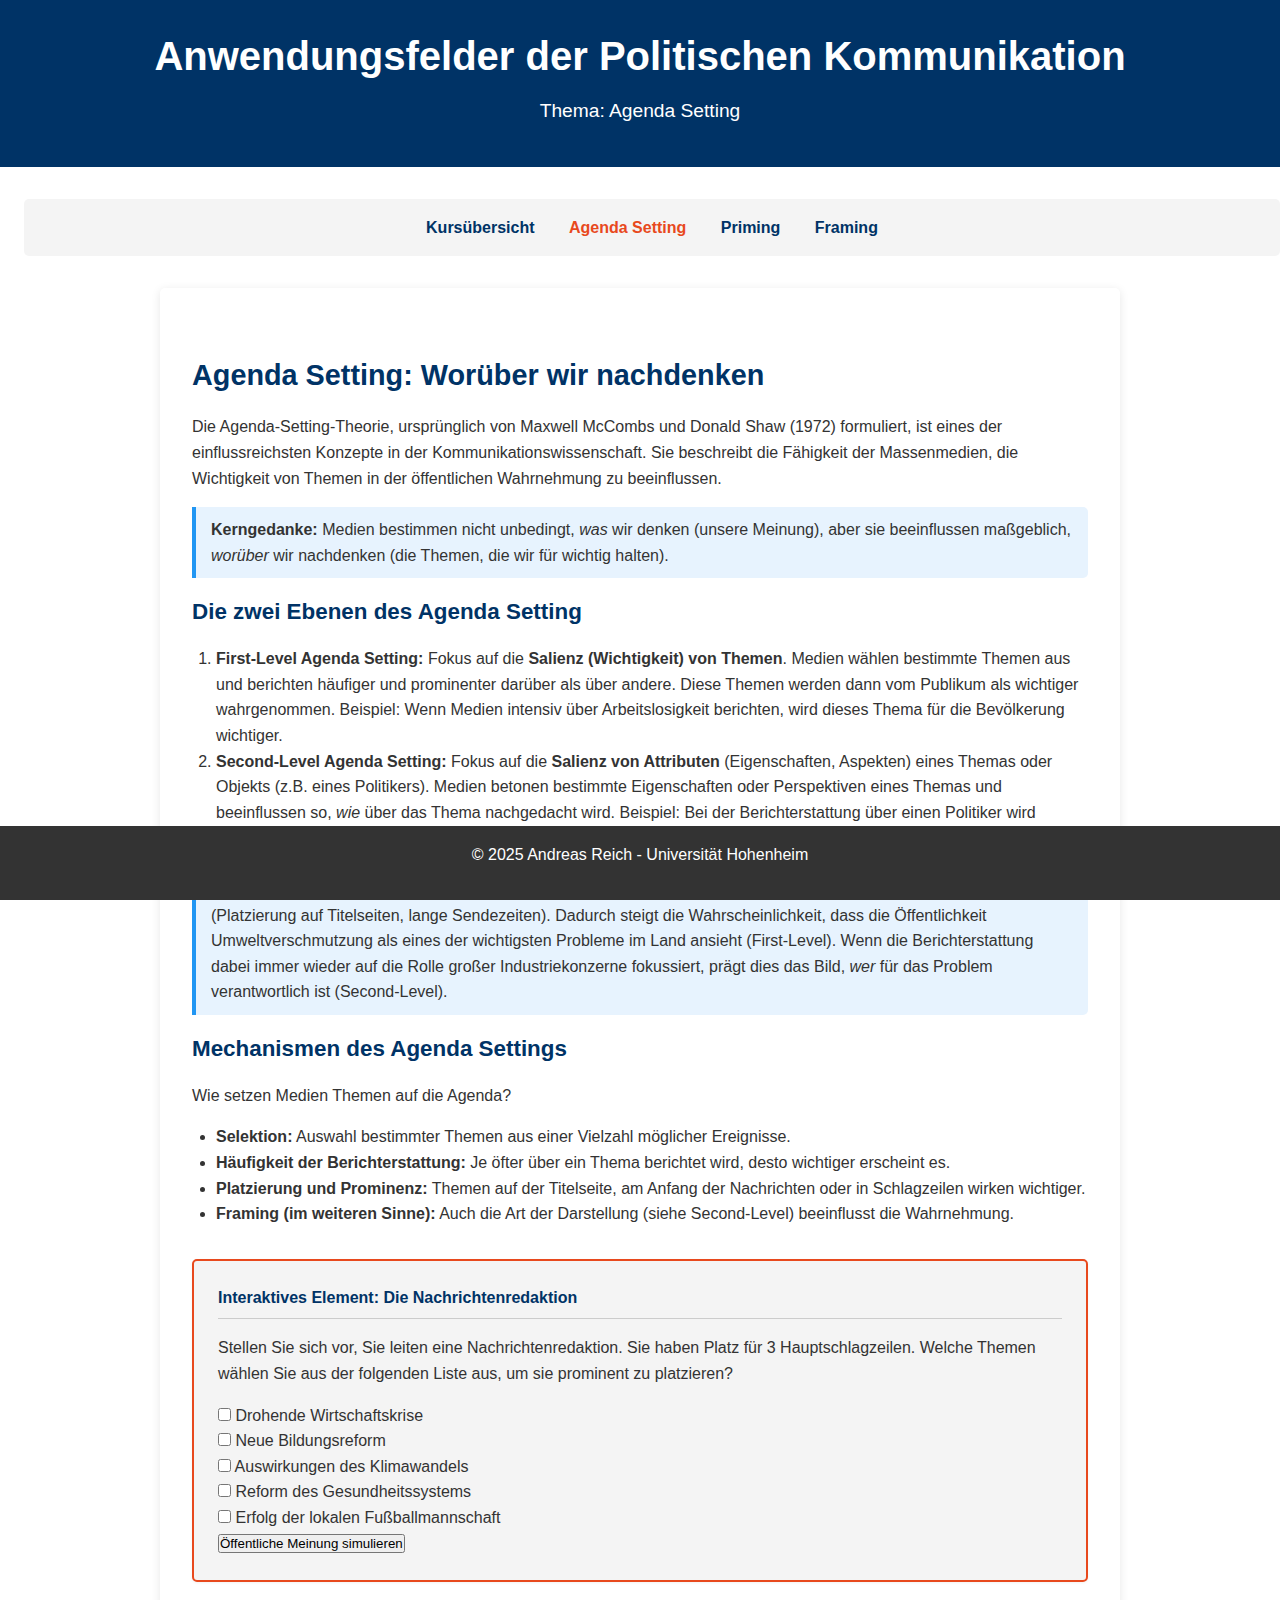
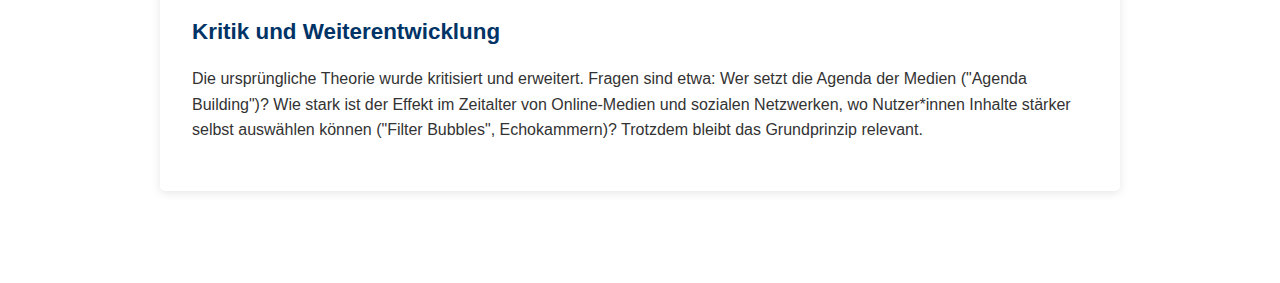
<file: agenda-setting.html>
<!DOCTYPE html>
<html lang="de">
<head>
    <meta charset="UTF-8">
    <meta name="viewport" content="width=device-width, initial-scale=1.0">
    <title>Agenda Setting - Politische Kommunikation</title>
    <link rel="stylesheet" href="style.css">
</head>
<body>

    <header>
        <h1>Anwendungsfelder der Politischen Kommunikation</h1>
         <p class="subtitle">Thema: Agenda Setting</p>
    </header>

     <nav>
         <ul>
             <li><a href="index.html">Kursübersicht</a></li>
             <li><a href="agenda-setting.html" class="active">Agenda Setting</a></li>
             <li><a href="priming.html">Priming</a></li>
             <li><a href="framing.html">Framing</a></li>
         </ul>
     </nav>

    <div class="container">
        <main>
            <h2>Agenda Setting: Worüber wir nachdenken</h2>

            <p>Die Agenda-Setting-Theorie, ursprünglich von Maxwell McCombs und Donald Shaw (1972) formuliert, ist eines der einflussreichsten Konzepte in der Kommunikationswissenschaft. Sie beschreibt die Fähigkeit der Massenmedien, die Wichtigkeit von Themen in der öffentlichen Wahrnehmung zu beeinflussen.</p>

            <div class="definition">
                <strong>Kerngedanke:</strong> Medien bestimmen nicht unbedingt, <em>was</em> wir denken (unsere Meinung), aber sie beeinflussen maßgeblich, <em>worüber</em> wir nachdenken (die Themen, die wir für wichtig halten).
            </div>

            <h3>Die zwei Ebenen des Agenda Setting</h3>
            <ol>
                <li><strong>First-Level Agenda Setting:</strong> Fokus auf die <strong>Salienz (Wichtigkeit) von Themen</strong>. Medien wählen bestimmte Themen aus und berichten häufiger und prominenter darüber als über andere. Diese Themen werden dann vom Publikum als wichtiger wahrgenommen. Beispiel: Wenn Medien intensiv über Arbeitslosigkeit berichten, wird dieses Thema für die Bevölkerung wichtiger.</li>
                <li><strong>Second-Level Agenda Setting:</strong> Fokus auf die <strong>Salienz von Attributen</strong> (Eigenschaften, Aspekten) eines Themas oder Objekts (z.B. eines Politikers). Medien betonen bestimmte Eigenschaften oder Perspektiven eines Themas und beeinflussen so, <em>wie</em> über das Thema nachgedacht wird. Beispiel: Bei der Berichterstattung über einen Politiker wird entweder seine Kompetenz oder seine Integrität betont. Dies grenzt an Priming und Framing.</li>
            </ol>

             <div class="example">
                <strong>Beispiel:</strong> Stellen Sie sich vor, in den Nachrichten wird wochenlang intensiv über Umweltverschmutzung berichtet (Platzierung auf Titelseiten, lange Sendezeiten). Dadurch steigt die Wahrscheinlichkeit, dass die Öffentlichkeit Umweltverschmutzung als eines der wichtigsten Probleme im Land ansieht (First-Level). Wenn die Berichterstattung dabei immer wieder auf die Rolle großer Industriekonzerne fokussiert, prägt dies das Bild, <em>wer</em> für das Problem verantwortlich ist (Second-Level).
             </div>


            <h3>Mechanismen des Agenda Settings</h3>
            <p>Wie setzen Medien Themen auf die Agenda?</p>
            <ul>
                <li><strong>Selektion:</strong> Auswahl bestimmter Themen aus einer Vielzahl möglicher Ereignisse.</li>
                <li><strong>Häufigkeit der Berichterstattung:</strong> Je öfter über ein Thema berichtet wird, desto wichtiger erscheint es.</li>
                <li><strong>Platzierung und Prominenz:</strong> Themen auf der Titelseite, am Anfang der Nachrichten oder in Schlagzeilen wirken wichtiger.</li>
                <li><strong>Framing (im weiteren Sinne):</strong> Auch die Art der Darstellung (siehe Second-Level) beeinflusst die Wahrnehmung.</li>
            </ul>

            <div class="interactive-box">
                <h4>Interaktives Element: Die Nachrichtenredaktion</h4>
                <p>Stellen Sie sich vor, Sie leiten eine Nachrichtenredaktion. Sie haben Platz für 3 Hauptschlagzeilen. Welche Themen wählen Sie aus der folgenden Liste aus, um sie prominent zu platzieren?</p>
                <div id="news-options">
                     <input type="checkbox" id="topic1" name="news_topic" value="Wirtschaftskrise"> <label for="topic1">Drohende Wirtschaftskrise</label><br>
                     <input type="checkbox" id="topic2" name="news_topic" value="Bildungsreform"> <label for="topic2">Neue Bildungsreform</label><br>
                     <input type="checkbox" id="topic3" name="news_topic" value="Klimawandel"> <label for="topic3">Auswirkungen des Klimawandels</label><br>
                     <input type="checkbox" id="topic4" name="news_topic" value="Gesundheitssystem"> <label for="topic4">Reform des Gesundheitssystems</label><br>
                     <input type="checkbox" id="topic5" name="news_topic" value="Lokalsport"> <label for="topic5">Erfolg der lokalen Fußballmannschaft</label><br>
                </div>
                <button onclick="showPublicOpinion()">Öffentliche Meinung simulieren</button>
                <div id="public-opinion-result" class="hidden-content">
                    <!-- Ergebnis wird hier per JS eingefügt -->
                </div>
            </div>

             <h3>Kritik und Weiterentwicklung</h3>
             <p>Die ursprüngliche Theorie wurde kritisiert und erweitert. Fragen sind etwa: Wer setzt die Agenda der Medien ("Agenda Building")? Wie stark ist der Effekt im Zeitalter von Online-Medien und sozialen Netzwerken, wo Nutzer*innen Inhalte stärker selbst auswählen können ("Filter Bubbles", Echokammern)? Trotzdem bleibt das Grundprinzip relevant.</p>

        </main>
    </div>

    <footer>
        <p>© 2025 Andreas Reich - Universität Hohenheim</p>
    </footer>

    <script>
        // Interaktion für Agenda Setting
        function showPublicOpinion() {
            const checkboxes = document.querySelectorAll('#news-options input[type="checkbox"]:checked');
            const selectedTopics = [];
            checkboxes.forEach(cb => {
                 if (selectedTopics.length < 3) { // Limitiert auf 3 Hauptthemen
                     selectedTopics.push(cb.value);
                 }
            });

            const resultDiv = document.getElementById('public-opinion-result');
            resultDiv.style.display = 'block'; // Inhalt anzeigen

            if (selectedTopics.length === 0) {
                 resultDiv.innerHTML = '<p>Sie haben keine Themen ausgewählt. Die öffentliche Agenda bleibt unbeeinflusst.</p>';
            } else if (selectedTopics.length > 3) {
                 resultDiv.innerHTML = '<p class="feedback incorrect">Bitte wählen Sie maximal 3 Themen für die Hauptschlagzeilen aus.</p>';
            } else {
                let opinionText = '<p>Basierend auf Ihrer Auswahl der Hauptschlagzeilen, hält die Öffentlichkeit nun folgende Themen für besonders wichtig:</p><ul>';
                selectedTopics.forEach(topic => {
                    opinionText += `<li><strong>${topic}</strong></li>`;
                });
                opinionText += '</ul><p>Andere Themen rücken in den Hintergrund. Dies demonstriert den Agenda-Setting-Effekt!</p>';
                 resultDiv.innerHTML = opinionText;
            }
             // De-selektiere Checkboxen, wenn mehr als 3 ausgewählt wurden (optional)
             if (checkboxes.length > 3) {
                  checkboxes.forEach(cb => cb.checked = false);
             }
        }
    </script>
</body>
</html>
</file>
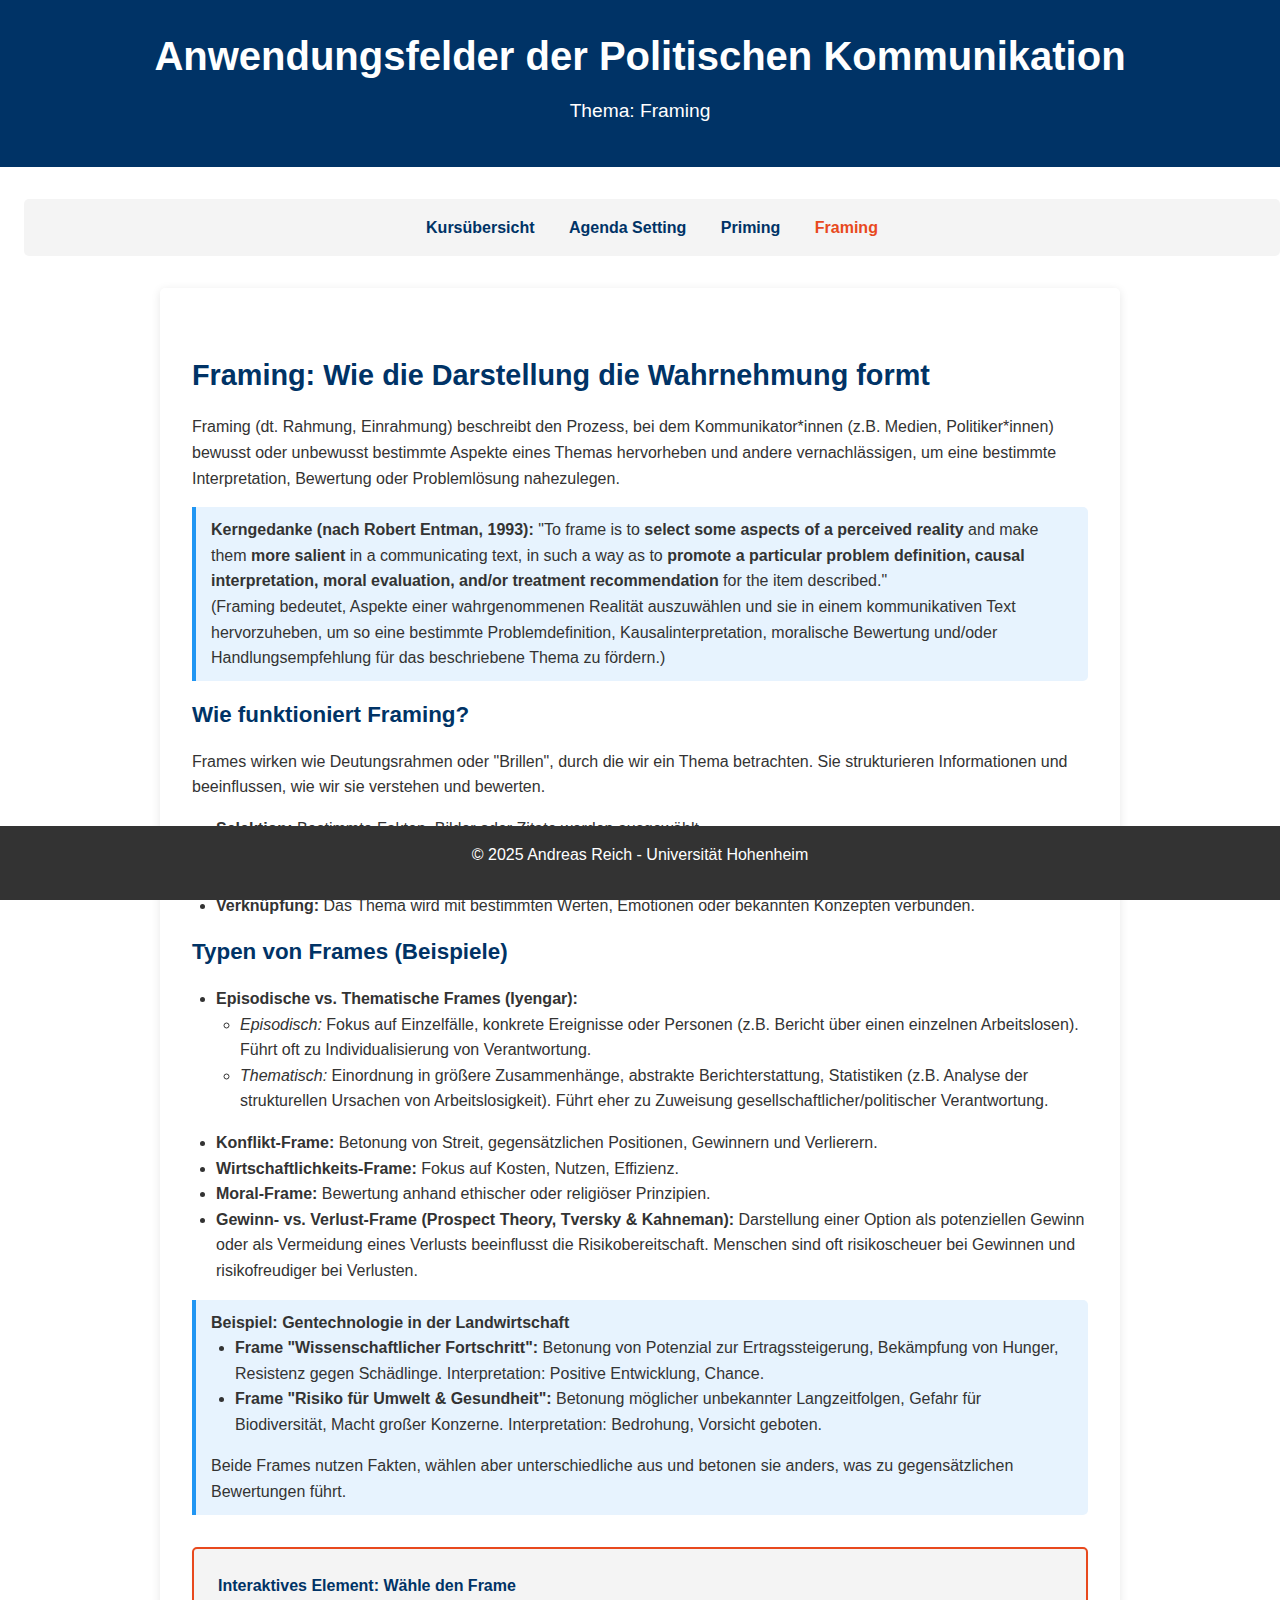
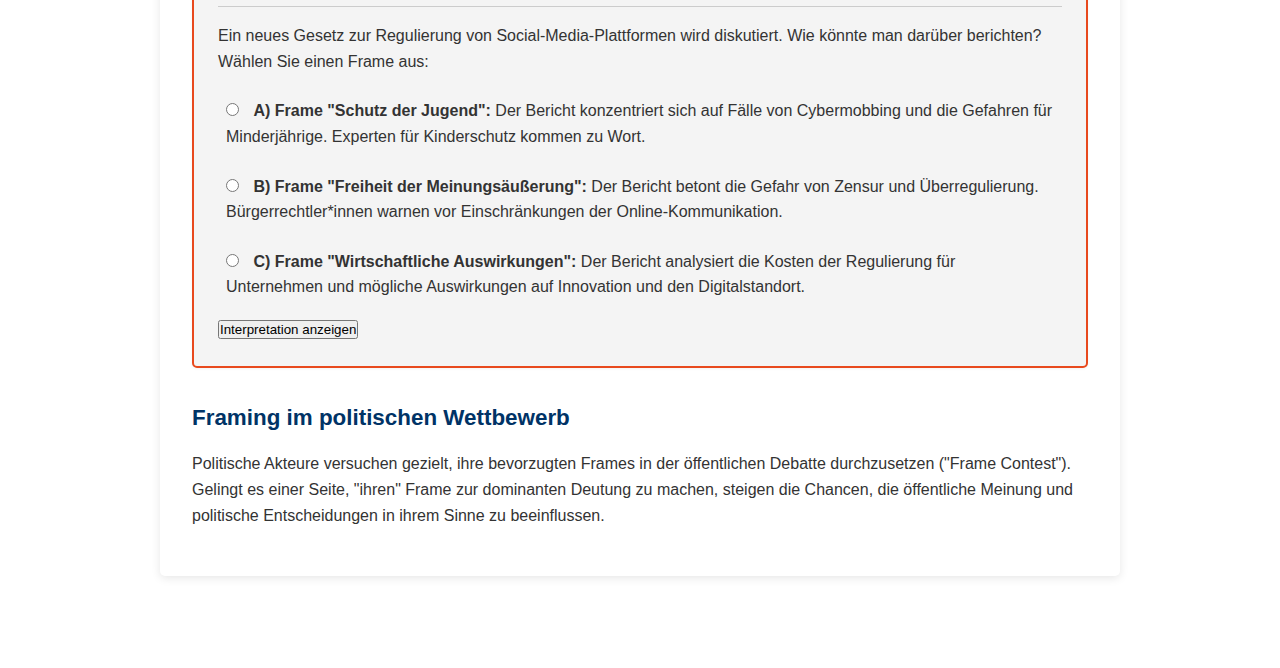
<file: framing.html>
<!DOCTYPE html>
<html lang="de">
<head>
    <meta charset="UTF-8">
    <meta name="viewport" content="width=device-width, initial-scale=1.0">
    <title>Framing - Politische Kommunikation</title>
    <link rel="stylesheet" href="style.css">
</head>
<body>

    <header>
         <h1>Anwendungsfelder der Politischen Kommunikation</h1>
         <p class="subtitle">Thema: Framing</p>
    </header>

     <nav>
         <ul>
             <li><a href="index.html">Kursübersicht</a></li>
             <li><a href="agenda-setting.html">Agenda Setting</a></li>
             <li><a href="priming.html">Priming</a></li>
             <li><a href="framing.html" class="active">Framing</a></li>
         </ul>
     </nav>

    <div class="container">
        <main>
            <h2>Framing: Wie die Darstellung die Wahrnehmung formt</h2>

            <p>Framing (dt. Rahmung, Einrahmung) beschreibt den Prozess, bei dem Kommunikator*innen (z.B. Medien, Politiker*innen) bewusst oder unbewusst bestimmte Aspekte eines Themas hervorheben und andere vernachlässigen, um eine bestimmte Interpretation, Bewertung oder Problemlösung nahezulegen.</p>

             <div class="definition">
                <strong>Kerngedanke (nach Robert Entman, 1993):</strong> "To frame is to <strong>select some aspects of a perceived reality</strong> and make them <strong>more salient</strong> in a communicating text, in such a way as to <strong>promote a particular problem definition, causal interpretation, moral evaluation, and/or treatment recommendation</strong> for the item described." <br> (Framing bedeutet, Aspekte einer wahrgenommenen Realität auszuwählen und sie in einem kommunikativen Text hervorzuheben, um so eine bestimmte Problemdefinition, Kausalinterpretation, moralische Bewertung und/oder Handlungsempfehlung für das beschriebene Thema zu fördern.)
            </div>

            <h3>Wie funktioniert Framing?</h3>
            <p>Frames wirken wie Deutungsrahmen oder "Brillen", durch die wir ein Thema betrachten. Sie strukturieren Informationen und beeinflussen, wie wir sie verstehen und bewerten.</p>
            <ul>
                <li><strong>Selektion:</strong> Bestimmte Fakten, Bilder oder Zitate werden ausgewählt.</li>
                <li><strong>Betonung (Salienz):</strong> Ausgewählte Aspekte werden hervorgehoben (z.B. durch Platzierung, Wortwahl, Metaphern).</li>
                <li><strong>Exklusion:</strong> Andere, potenziell widersprüchliche Aspekte werden weggelassen oder in den Hintergrund gerückt.</li>
                <li><strong>Verknüpfung:</strong> Das Thema wird mit bestimmten Werten, Emotionen oder bekannten Konzepten verbunden.</li>
            </ul>

             <h3>Typen von Frames (Beispiele)</h3>
             <ul>
                 <li><strong>Episodische vs. Thematische Frames (Iyengar):</strong>
                     <ul>
                         <li><em>Episodisch:</em> Fokus auf Einzelfälle, konkrete Ereignisse oder Personen (z.B. Bericht über einen einzelnen Arbeitslosen). Führt oft zu Individualisierung von Verantwortung.</li>
                         <li><em>Thematisch:</em> Einordnung in größere Zusammenhänge, abstrakte Berichterstattung, Statistiken (z.B. Analyse der strukturellen Ursachen von Arbeitslosigkeit). Führt eher zu Zuweisung gesellschaftlicher/politischer Verantwortung.</li>
                     </ul>
                 </li>
                <li><strong>Konflikt-Frame:</strong> Betonung von Streit, gegensätzlichen Positionen, Gewinnern und Verlierern.</li>
                <li><strong>Wirtschaftlichkeits-Frame:</strong> Fokus auf Kosten, Nutzen, Effizienz.</li>
                <li><strong>Moral-Frame:</strong> Bewertung anhand ethischer oder religiöser Prinzipien.</li>
                <li><strong>Gewinn- vs. Verlust-Frame (Prospect Theory, Tversky & Kahneman):</strong> Darstellung einer Option als potenziellen Gewinn oder als Vermeidung eines Verlusts beeinflusst die Risikobereitschaft. Menschen sind oft risikoscheuer bei Gewinnen und risikofreudiger bei Verlusten.</li>
             </ul>

            <div class="example">
                <strong>Beispiel: Gentechnologie in der Landwirtschaft</strong>
                 <ul>
                     <li><strong>Frame "Wissenschaftlicher Fortschritt":</strong> Betonung von Potenzial zur Ertragssteigerung, Bekämpfung von Hunger, Resistenz gegen Schädlinge. Interpretation: Positive Entwicklung, Chance.</li>
                     <li><strong>Frame "Risiko für Umwelt & Gesundheit":</strong> Betonung möglicher unbekannter Langzeitfolgen, Gefahr für Biodiversität, Macht großer Konzerne. Interpretation: Bedrohung, Vorsicht geboten.</li>
                 </ul>
                 Beide Frames nutzen Fakten, wählen aber unterschiedliche aus und betonen sie anders, was zu gegensätzlichen Bewertungen führt.
            </div>


            <div class="interactive-box">
                <h4>Interaktives Element: Wähle den Frame</h4>
                <p>Ein neues Gesetz zur Regulierung von Social-Media-Plattformen wird diskutiert. Wie könnte man darüber berichten? Wählen Sie einen Frame aus:</p>
                <div class="quiz-options" id="frame-quiz">
                     <label><input type="radio" name="frame_choice" value="a"> <strong>A) Frame "Schutz der Jugend":</strong> Der Bericht konzentriert sich auf Fälle von Cybermobbing und die Gefahren für Minderjährige. Experten für Kinderschutz kommen zu Wort.</label>
                     <label><input type="radio" name="frame_choice" value="b"> <strong>B) Frame "Freiheit der Meinungsäußerung":</strong> Der Bericht betont die Gefahr von Zensur und Überregulierung. Bürgerrechtler*innen warnen vor Einschränkungen der Online-Kommunikation.</label>
                     <label><input type="radio" name="frame_choice" value="c"> <strong>C) Frame "Wirtschaftliche Auswirkungen":</strong> Der Bericht analysiert die Kosten der Regulierung für Unternehmen und mögliche Auswirkungen auf Innovation und den Digitalstandort.</label>
                </div>
                <button onclick="showFrameInterpretation()">Interpretation anzeigen</button>
                <div id="frame-interpretation" class="hidden-content">
                     <!-- Ergebnis wird hier per JS eingefügt -->
                </div>
            </div>

            <h3>Framing im politischen Wettbewerb</h3>
            <p>Politische Akteure versuchen gezielt, ihre bevorzugten Frames in der öffentlichen Debatte durchzusetzen ("Frame Contest"). Gelingt es einer Seite, "ihren" Frame zur dominanten Deutung zu machen, steigen die Chancen, die öffentliche Meinung und politische Entscheidungen in ihrem Sinne zu beeinflussen.</p>


        </main>
    </div>

     <footer>
         <p>© 2025 Andreas Reich - Universität Hohenheim</p>
    </footer>

    <script>
        // Interaktion für Framing
        function showFrameInterpretation() {
             const selectedFrameInput = document.querySelector('#frame-quiz input[name="frame_choice"]:checked');
             const resultDiv = document.getElementById('frame-interpretation');
             resultDiv.style.display = 'block'; // Inhalt anzeigen

             if (!selectedFrameInput) {
                 resultDiv.innerHTML = '<p class="feedback incorrect">Bitte wählen Sie einen Frame aus, um die mögliche Interpretation zu sehen.</p>';
                 return;
             }

             const frameValue = selectedFrameInput.value;
             let interpretationText = '<h4>Mögliche Interpretation durch den gewählten Frame:</h4>';

             if (frameValue === 'a') {
                 interpretationText += `<p><strong>Frame "Schutz der Jugend":</strong> Das Gesetz wird primär als notwendige Maßnahme zum Schutz vulnerabler Gruppen wahrgenommen. Die Notwendigkeit der Regulierung steht im Vordergrund, Bedenken bezüglich Meinungsfreiheit oder Wirtschaft treten eher in den Hintergrund. Öffentliche Unterstützung für das Gesetz könnte steigen.</p>`;
             } else if (frameValue === 'b') {
                 interpretationText += `<p><strong>Frame "Freiheit der Meinungsäußerung":</strong> Das Gesetz wird als potenzielle Bedrohung für Grundrechte gesehen. Die Debatte fokussiert auf Zensurgefahr und staatliche Kontrolle. Aspekte wie Jugendschutz könnten als Vorwand interpretiert werden. Öffentlicher Widerstand gegen das Gesetz könnte wachsen.</p>`;
             } else if (frameValue === 'c') {
                  interpretationText += `<p><strong>Frame "Wirtschaftliche Auswirkungen":</strong> Das Gesetz wird hauptsächlich unter Kosten-Nutzen-Gesichtspunkten bewertet. Fragen nach Wettbewerbsfähigkeit, Innovationskraft und Arbeitsplätzen dominieren die Diskussion. Ethische oder soziale Aspekte spielen eine geringere Rolle. Die Bewertung hängt stark davon ab, ob die wirtschaftlichen Folgen positiv oder negativ dargestellt werden.</p>`;
             }
              interpretationText += '<p><em>Wichtig:</em> Oft werden in der Realität auch Mischformen oder konkurrierende Frames gleichzeitig verwendet. Dieses Beispiel vereinfacht, um das Prinzip des Framings zu verdeutlichen.</p>';
              resultDiv.innerHTML = interpretationText;
        }

    </script>

</body>
</html>
</file>
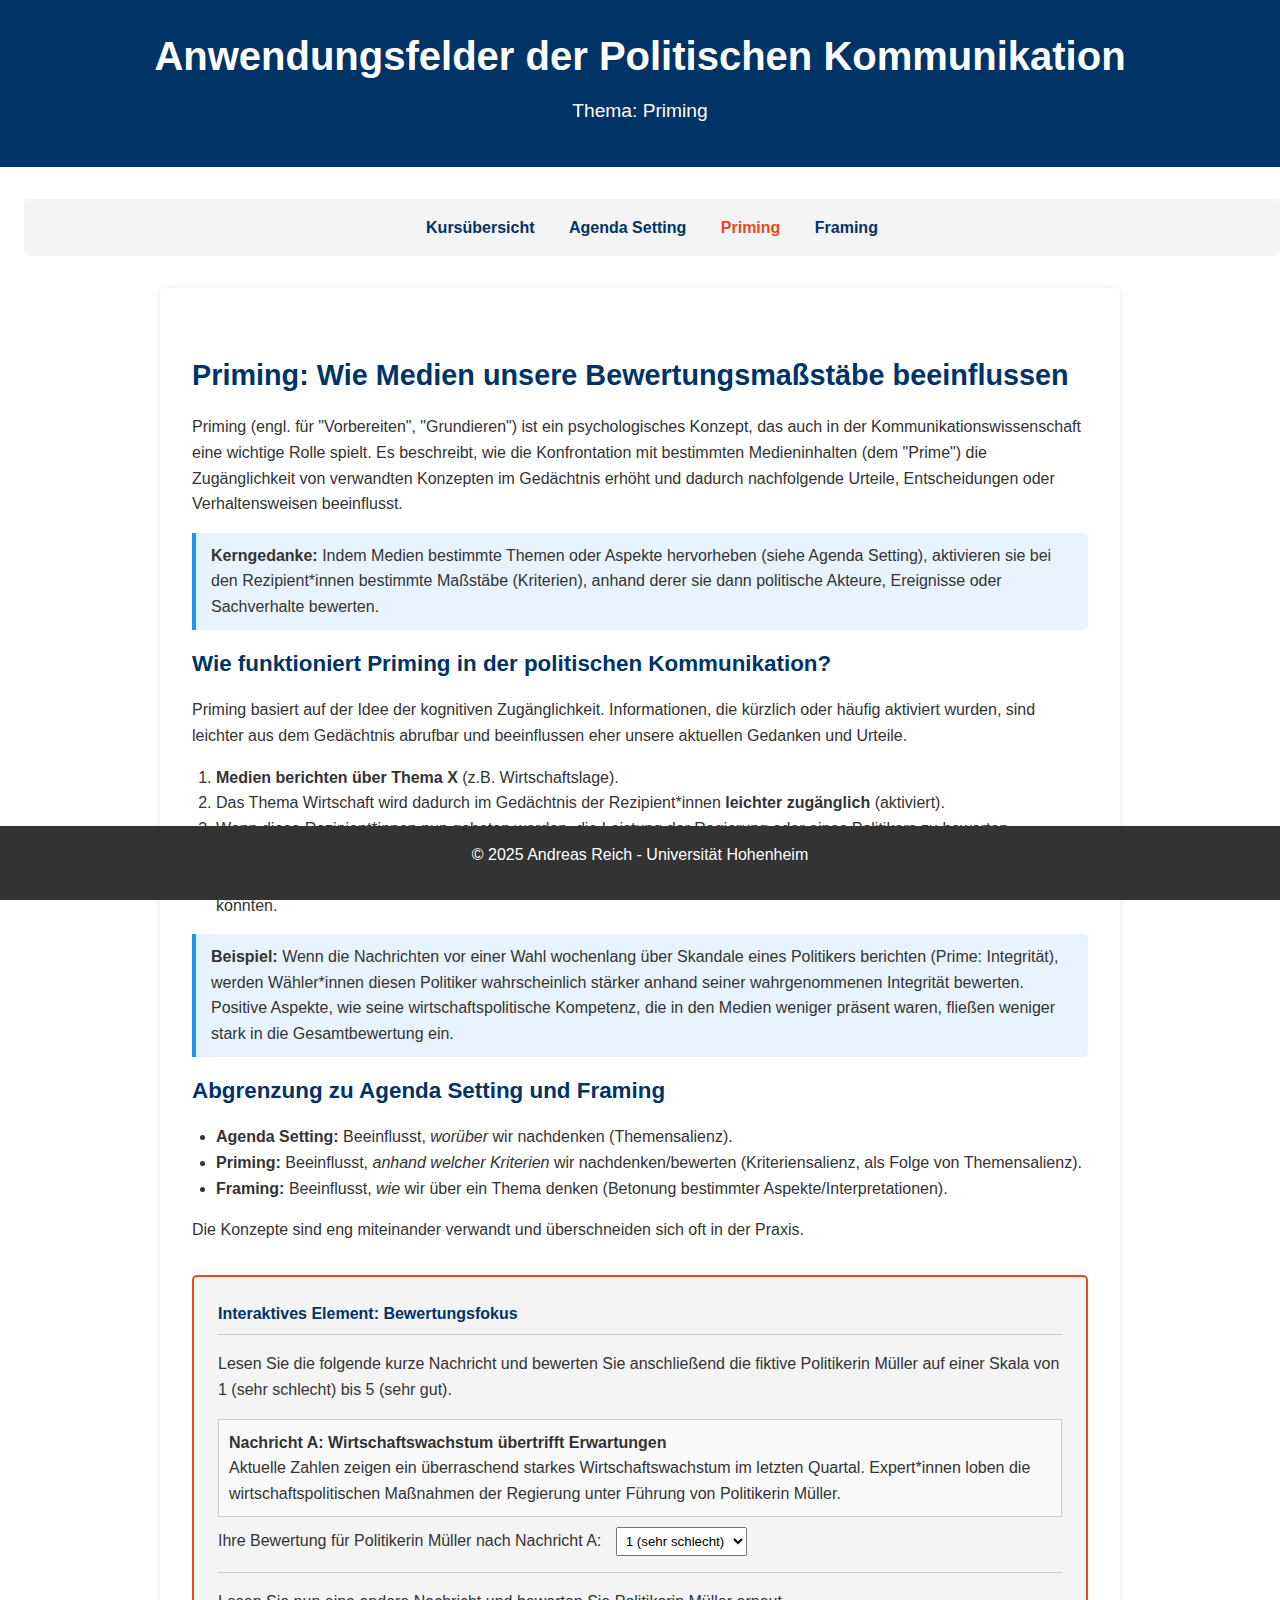
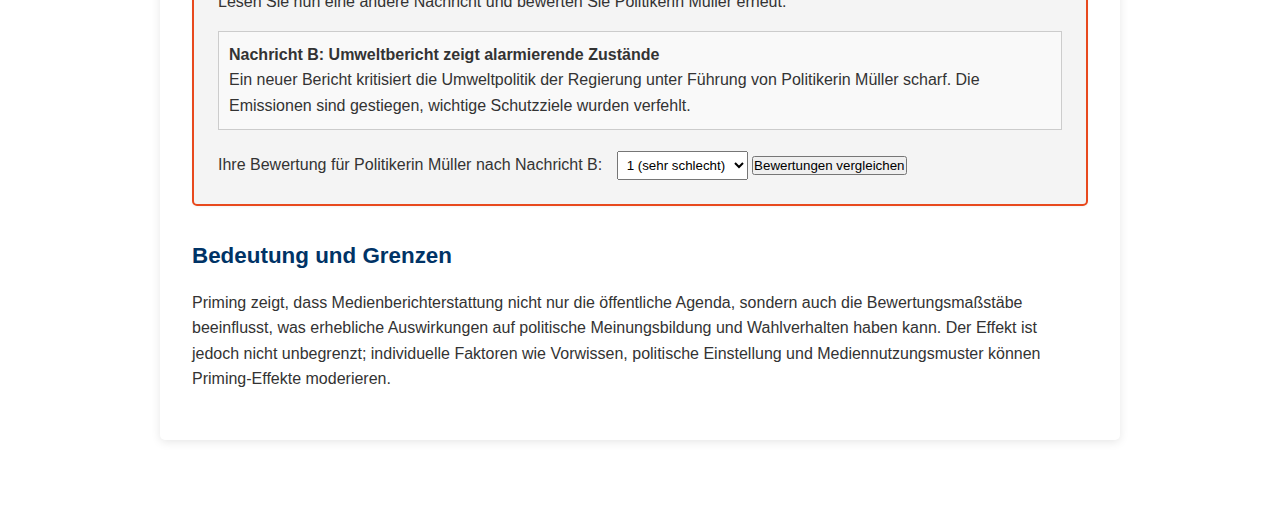
<file: priming.html>
<!DOCTYPE html>
<html lang="de">
<head>
    <meta charset="UTF-8">
    <meta name="viewport" content="width=device-width, initial-scale=1.0">
    <title>Priming - Politische Kommunikation</title>
    <link rel="stylesheet" href="style.css">
</head>
<body>

    <header>
         <h1>Anwendungsfelder der Politischen Kommunikation</h1>
         <p class="subtitle">Thema: Priming</p>
    </header>

     <nav>
         <ul>
             <li><a href="index.html">Kursübersicht</a></li>
             <li><a href="agenda-setting.html">Agenda Setting</a></li>
             <li><a href="priming.html" class="active">Priming</a></li>
             <li><a href="framing.html">Framing</a></li>
         </ul>
     </nav>

    <div class="container">
        <main>
            <h2>Priming: Wie Medien unsere Bewertungsmaßstäbe beeinflussen</h2>

            <p>Priming (engl. für "Vorbereiten", "Grundieren") ist ein psychologisches Konzept, das auch in der Kommunikationswissenschaft eine wichtige Rolle spielt. Es beschreibt, wie die Konfrontation mit bestimmten Medieninhalten (dem "Prime") die Zugänglichkeit von verwandten Konzepten im Gedächtnis erhöht und dadurch nachfolgende Urteile, Entscheidungen oder Verhaltensweisen beeinflusst.</p>

            <div class="definition">
                <strong>Kerngedanke:</strong> Indem Medien bestimmte Themen oder Aspekte hervorheben (siehe Agenda Setting), aktivieren sie bei den Rezipient*innen bestimmte Maßstäbe (Kriterien), anhand derer sie dann politische Akteure, Ereignisse oder Sachverhalte bewerten.
            </div>

            <h3>Wie funktioniert Priming in der politischen Kommunikation?</h3>
            <p>Priming basiert auf der Idee der kognitiven Zugänglichkeit. Informationen, die kürzlich oder häufig aktiviert wurden, sind leichter aus dem Gedächtnis abrufbar und beeinflussen eher unsere aktuellen Gedanken und Urteile.</p>
            <ol>
                <li><strong>Medien berichten über Thema X</strong> (z.B. Wirtschaftslage).</li>
                <li>Das Thema Wirtschaft wird dadurch im Gedächtnis der Rezipient*innen <strong>leichter zugänglich</strong> (aktiviert).</li>
                <li>Wenn diese Rezipient*innen nun gebeten werden, die Leistung der Regierung oder eines Politikers zu bewerten, <strong>verwenden sie verstärkt wirtschaftliche Kriterien</strong> für ihr Urteil.</li>
                <li>Andere Kriterien (z.B. Außenpolitik, Sozialpolitik) treten in den Hintergrund, auch wenn sie objektiv ebenso relevant sein könnten.</li>
            </ol>

            <div class="example">
                <strong>Beispiel:</strong> Wenn die Nachrichten vor einer Wahl wochenlang über Skandale eines Politikers berichten (Prime: Integrität), werden Wähler*innen diesen Politiker wahrscheinlich stärker anhand seiner wahrgenommenen Integrität bewerten. Positive Aspekte, wie seine wirtschaftspolitische Kompetenz, die in den Medien weniger präsent waren, fließen weniger stark in die Gesamtbewertung ein.
            </div>

             <h3>Abgrenzung zu Agenda Setting und Framing</h3>
             <ul>
                 <li><strong>Agenda Setting:</strong> Beeinflusst, <em>worüber</em> wir nachdenken (Themensalienz).</li>
                 <li><strong>Priming:</strong> Beeinflusst, <em>anhand welcher Kriterien</em> wir nachdenken/bewerten (Kriteriensalienz, als Folge von Themensalienz).</li>
                  <li><strong>Framing:</strong> Beeinflusst, <em>wie</em> wir über ein Thema denken (Betonung bestimmter Aspekte/Interpretationen).</li>
             </ul>
             <p>Die Konzepte sind eng miteinander verwandt und überschneiden sich oft in der Praxis.</p>

            <div class="interactive-box">
                <h4>Interaktives Element: Bewertungsfokus</h4>
                <p>Lesen Sie die folgende kurze Nachricht und bewerten Sie anschließend die fiktive Politikerin Müller auf einer Skala von 1 (sehr schlecht) bis 5 (sehr gut).</p>

                <div id="news-story-1" style="border: 1px solid #ccc; padding: 10px; margin-bottom: 10px; background: #f9f9f9;">
                    <strong>Nachricht A: Wirtschaftswachstum übertrifft Erwartungen</strong><br>
                    Aktuelle Zahlen zeigen ein überraschend starkes Wirtschaftswachstum im letzten Quartal. Expert*innen loben die wirtschaftspolitischen Maßnahmen der Regierung unter Führung von Politikerin Müller.
                </div>
                <label for="rating1">Ihre Bewertung für Politikerin Müller nach Nachricht A:</label>
                <select id="rating1" name="rating1" style="margin-left: 10px; padding: 5px;">
                    <option value="1">1 (sehr schlecht)</option>
                    <option value="2">2</option>
                    <option value="3">3</option>
                    <option value="4">4</option>
                    <option value="5">5 (sehr gut)</option>
                </select>
                <hr style="margin: 1rem 0;">

                 <p>Lesen Sie nun eine andere Nachricht und bewerten Sie Politikerin Müller erneut.</p>
                 <div id="news-story-2" style="border: 1px solid #ccc; padding: 10px; margin-bottom: 10px; background: #f9f9f9;">
                     <strong>Nachricht B: Umweltbericht zeigt alarmierende Zustände</strong><br>
                     Ein neuer Bericht kritisiert die Umweltpolitik der Regierung unter Führung von Politikerin Müller scharf. Die Emissionen sind gestiegen, wichtige Schutzziele wurden verfehlt.
                 </div>
                <label for="rating2">Ihre Bewertung für Politikerin Müller nach Nachricht B:</label>
                <select id="rating2" name="rating2" style="margin-left: 10px; padding: 5px;">
                     <option value="1">1 (sehr schlecht)</option>
                     <option value="2">2</option>
                     <option value="3">3</option>
                     <option value="4">4</option>
                     <option value="5">5 (sehr gut)</option>
                </select>

                <button onclick="showPrimingEffect()" style="margin-top: 1rem;">Bewertungen vergleichen</button>
                <div id="priming-result" class="hidden-content">
                    <!-- Ergebnis wird hier per JS eingefügt -->
                </div>
            </div>

            <h3>Bedeutung und Grenzen</h3>
            <p>Priming zeigt, dass Medienberichterstattung nicht nur die öffentliche Agenda, sondern auch die Bewertungsmaßstäbe beeinflusst, was erhebliche Auswirkungen auf politische Meinungsbildung und Wahlverhalten haben kann. Der Effekt ist jedoch nicht unbegrenzt; individuelle Faktoren wie Vorwissen, politische Einstellung und Mediennutzungsmuster können Priming-Effekte moderieren.</p>

        </main>
    </div>

    <footer>
         <p>© 2025 Andreas Reich - Universität Hohenheim</p>
    </footer>

    <script>
        // Interaktion für Priming
        function showPrimingEffect() {
            const rating1 = document.getElementById('rating1').value;
            const rating2 = document.getElementById('rating2').value;
            const resultDiv = document.getElementById('priming-result');
            resultDiv.style.display = 'block'; // Inhalt anzeigen

            let resultText = `<p>Ihre Bewertung nach Nachricht A (Wirtschaft): <strong>${rating1} von 5</strong>.</p>`;
            resultText += `<p>Ihre Bewertung nach Nachricht B (Umwelt): <strong>${rating2} von 5</strong>.</p>`;

            if (rating1 > rating2) {
                resultText += `<p class="feedback correct">Beobachtung: Nachdem Sie eine positive Nachricht über die Wirtschaft (Politikfeld von Müller in A) gelesen haben, war Ihre Bewertung tendenziell besser als nach der negativen Umweltnachricht (anderes Politikfeld in B). Dies illustriert Priming: Die erste Nachricht hat das Kriterium "Wirtschaftskompetenz" stärker aktiviert, während die zweite "Umweltkompetenz" betonte und so Ihre Bewertungsgrundlage verschoben hat.</p>`;
            } else if (rating1 < rating2) {
                // Dieser Fall ist weniger typisch für das Beispiel, aber möglich
                 resultText += `<p class="feedback">Interessant: Ihre Bewertung war nach der negativen Umweltnachricht besser. Vielleicht wichten Sie Wirtschaft weniger stark oder haben die Umweltkritik anders interpretiert?</p>`;
            } else {
                resultText += `<p class="feedback">Ihre Bewertung war in beiden Fällen gleich. Priming-Effekte sind nicht immer stark ausgeprägt und können von individuellen Faktoren abhängen. Dennoch zeigt das Beispiel das Prinzip: Unterschiedliche Berichterstattung lenkt den Fokus auf unterschiedliche Bewertungskriterien.</p>`;
            }
            resultDiv.innerHTML = resultText;
        }
    </script>

</body>
</html>
</file>
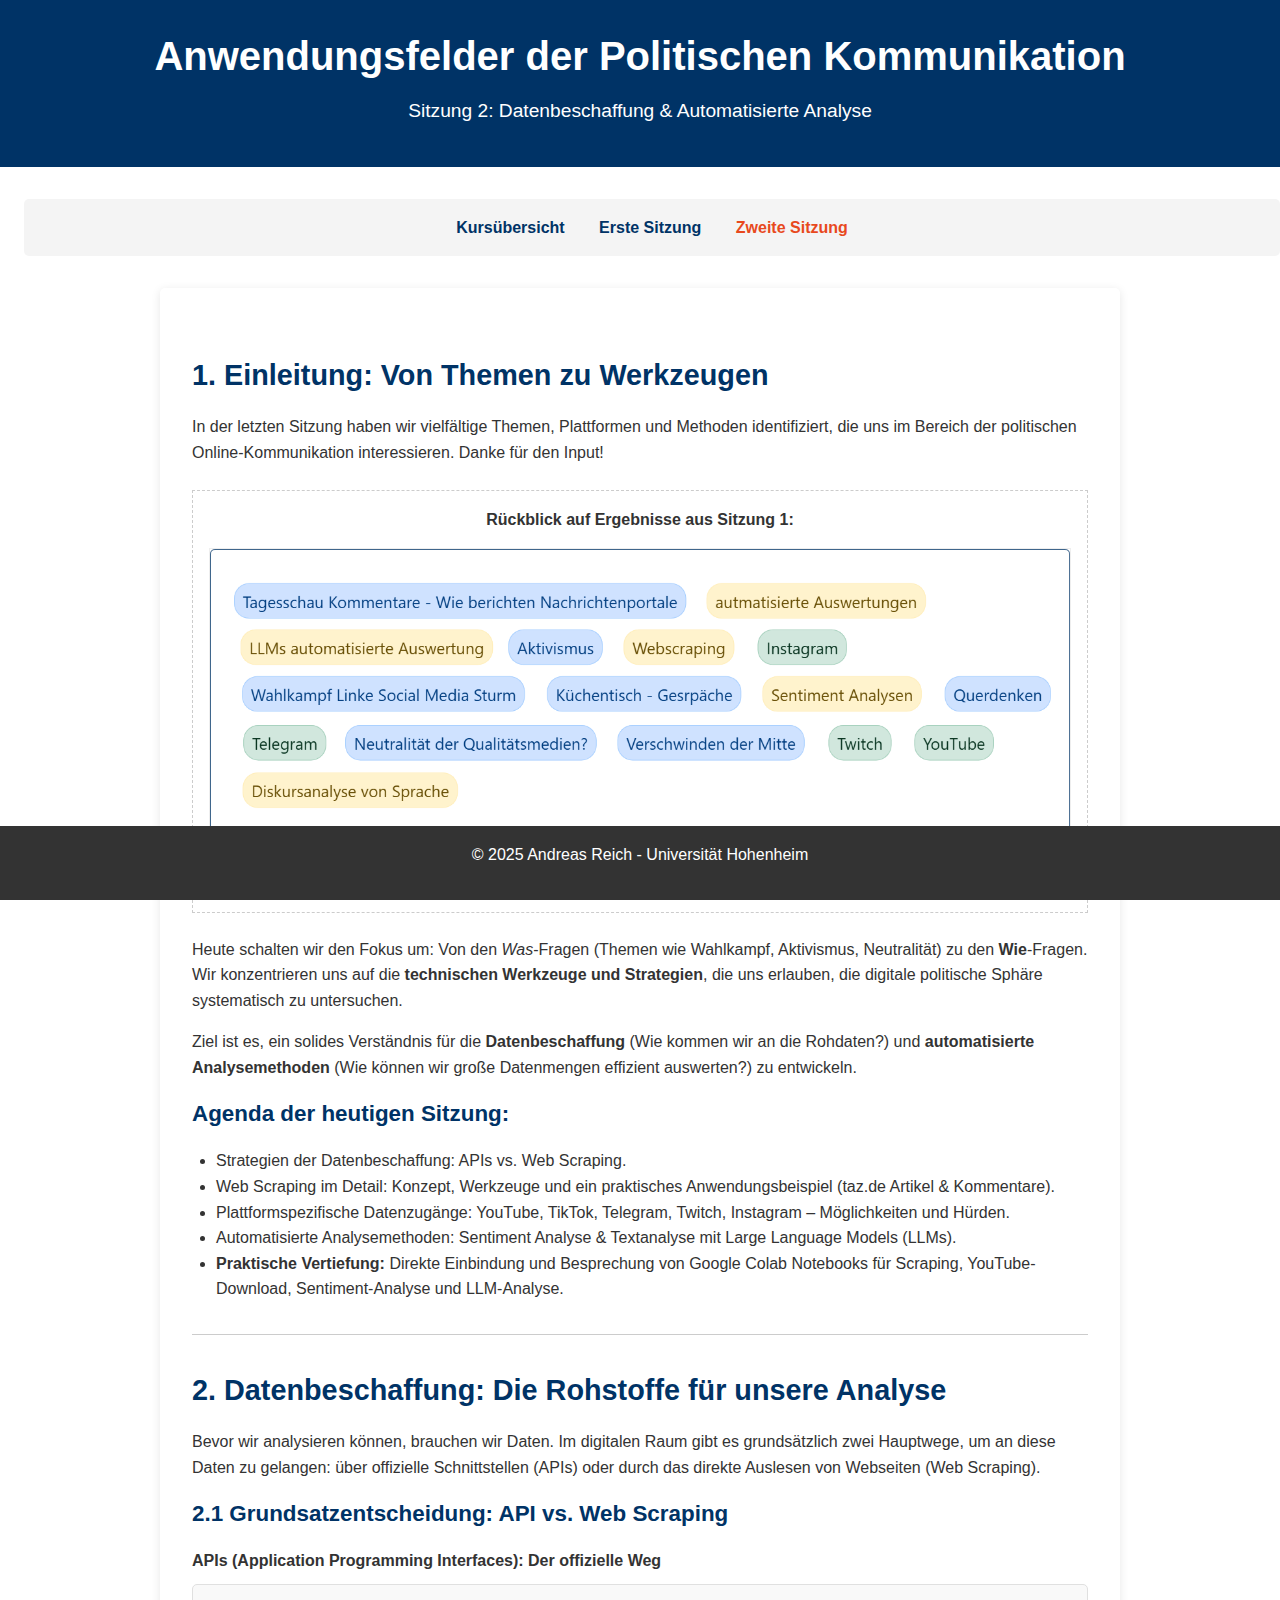
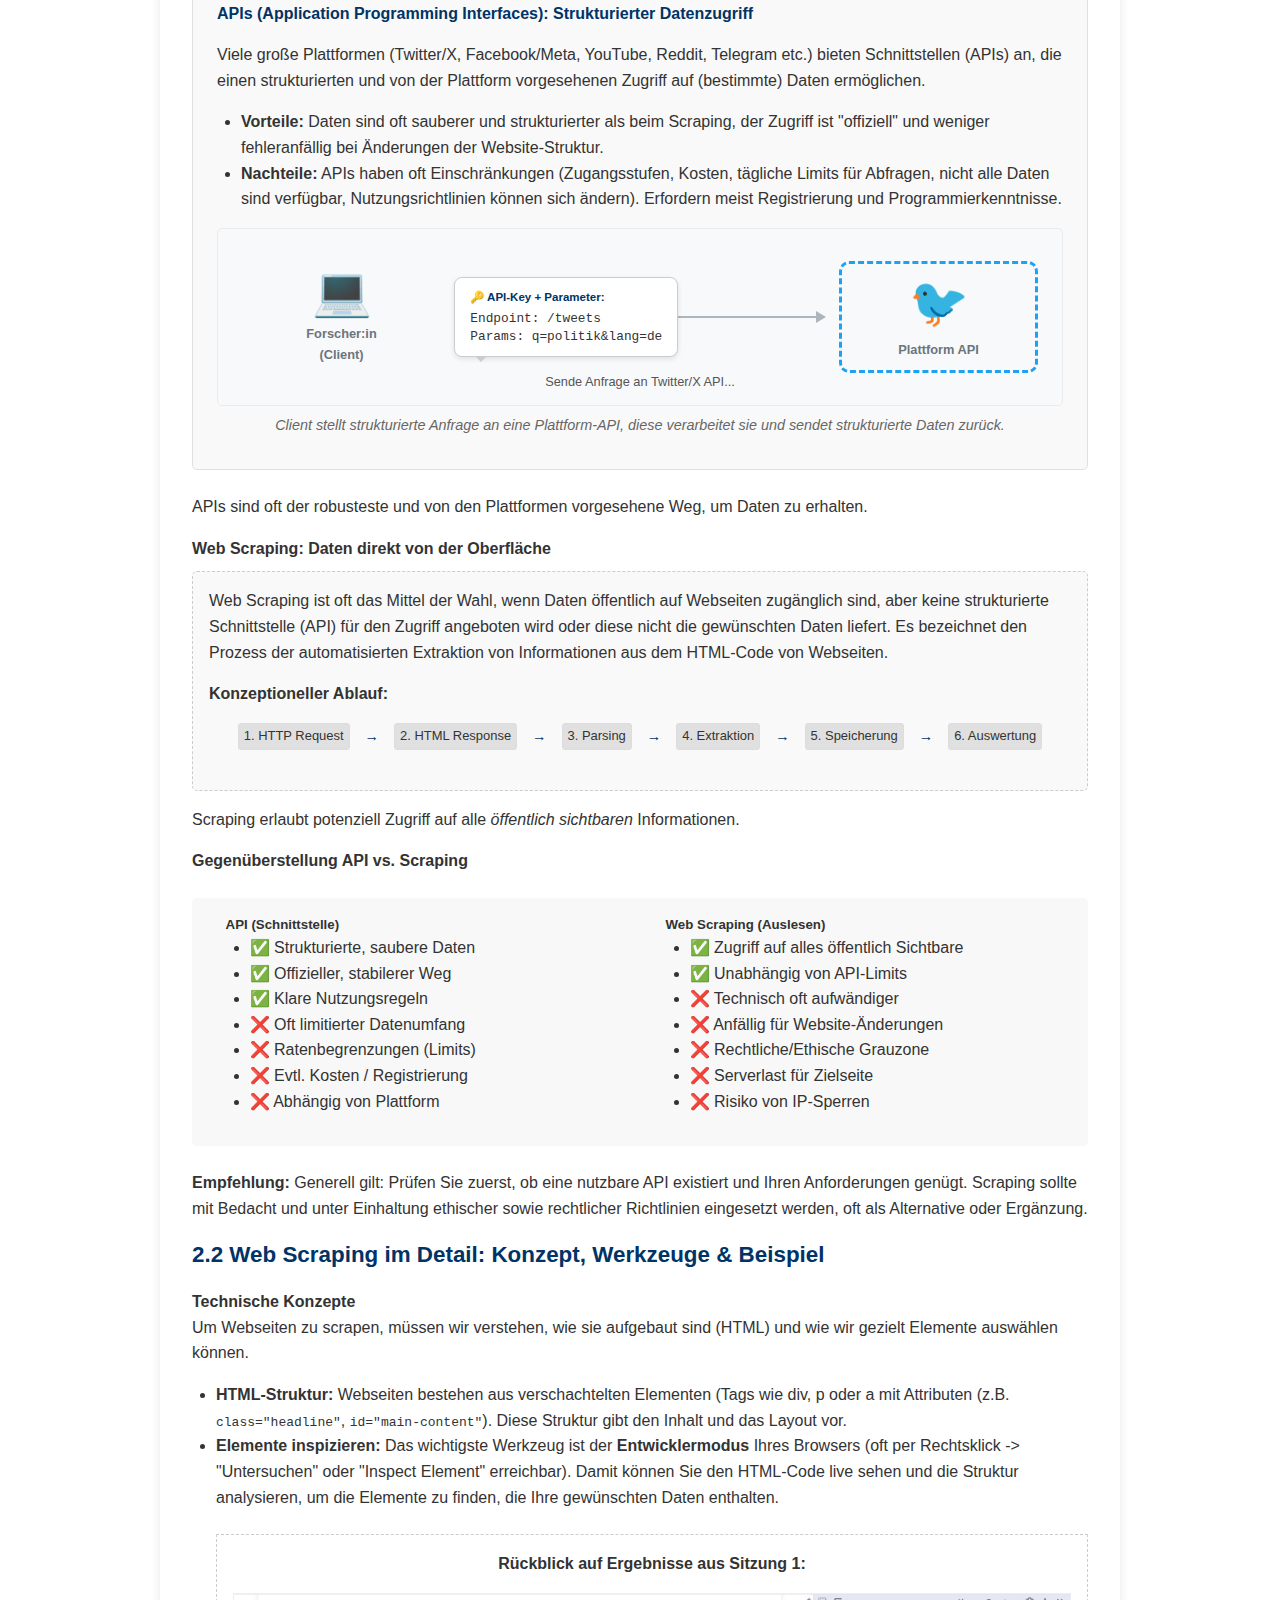
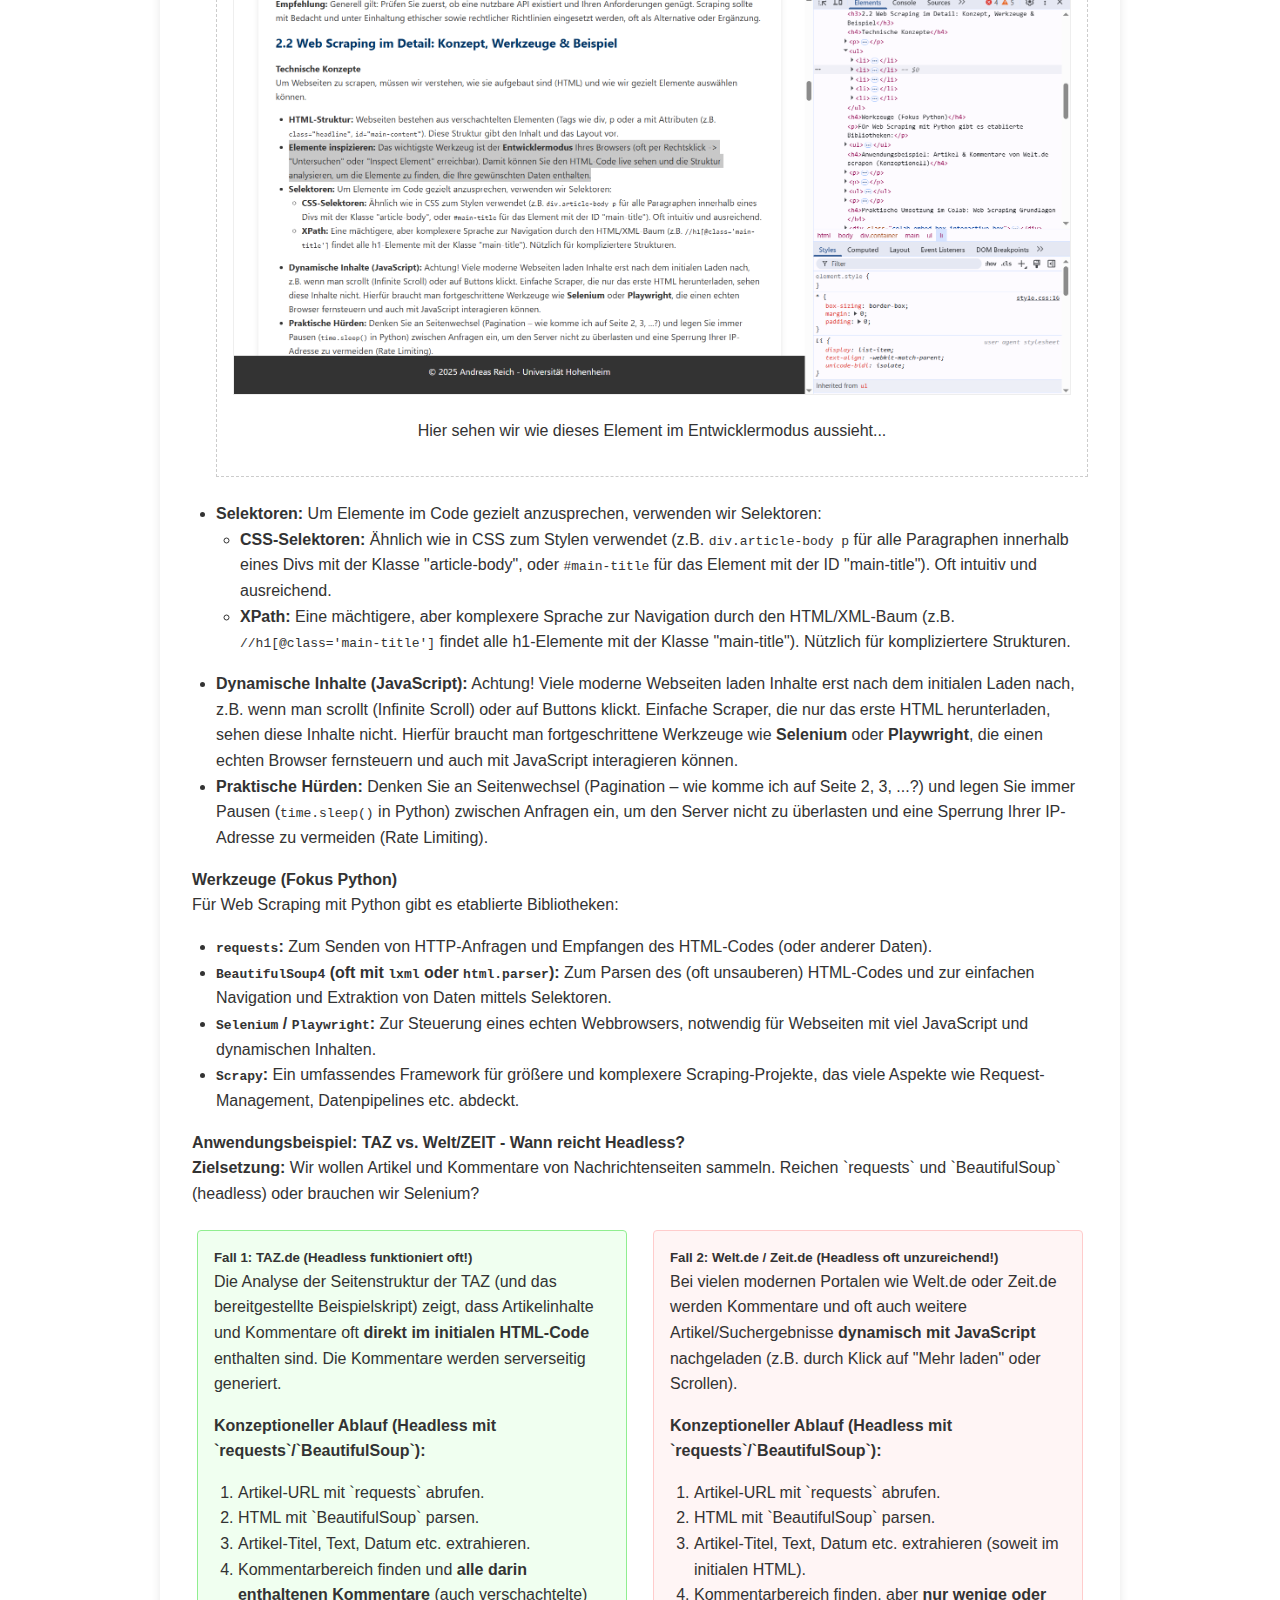
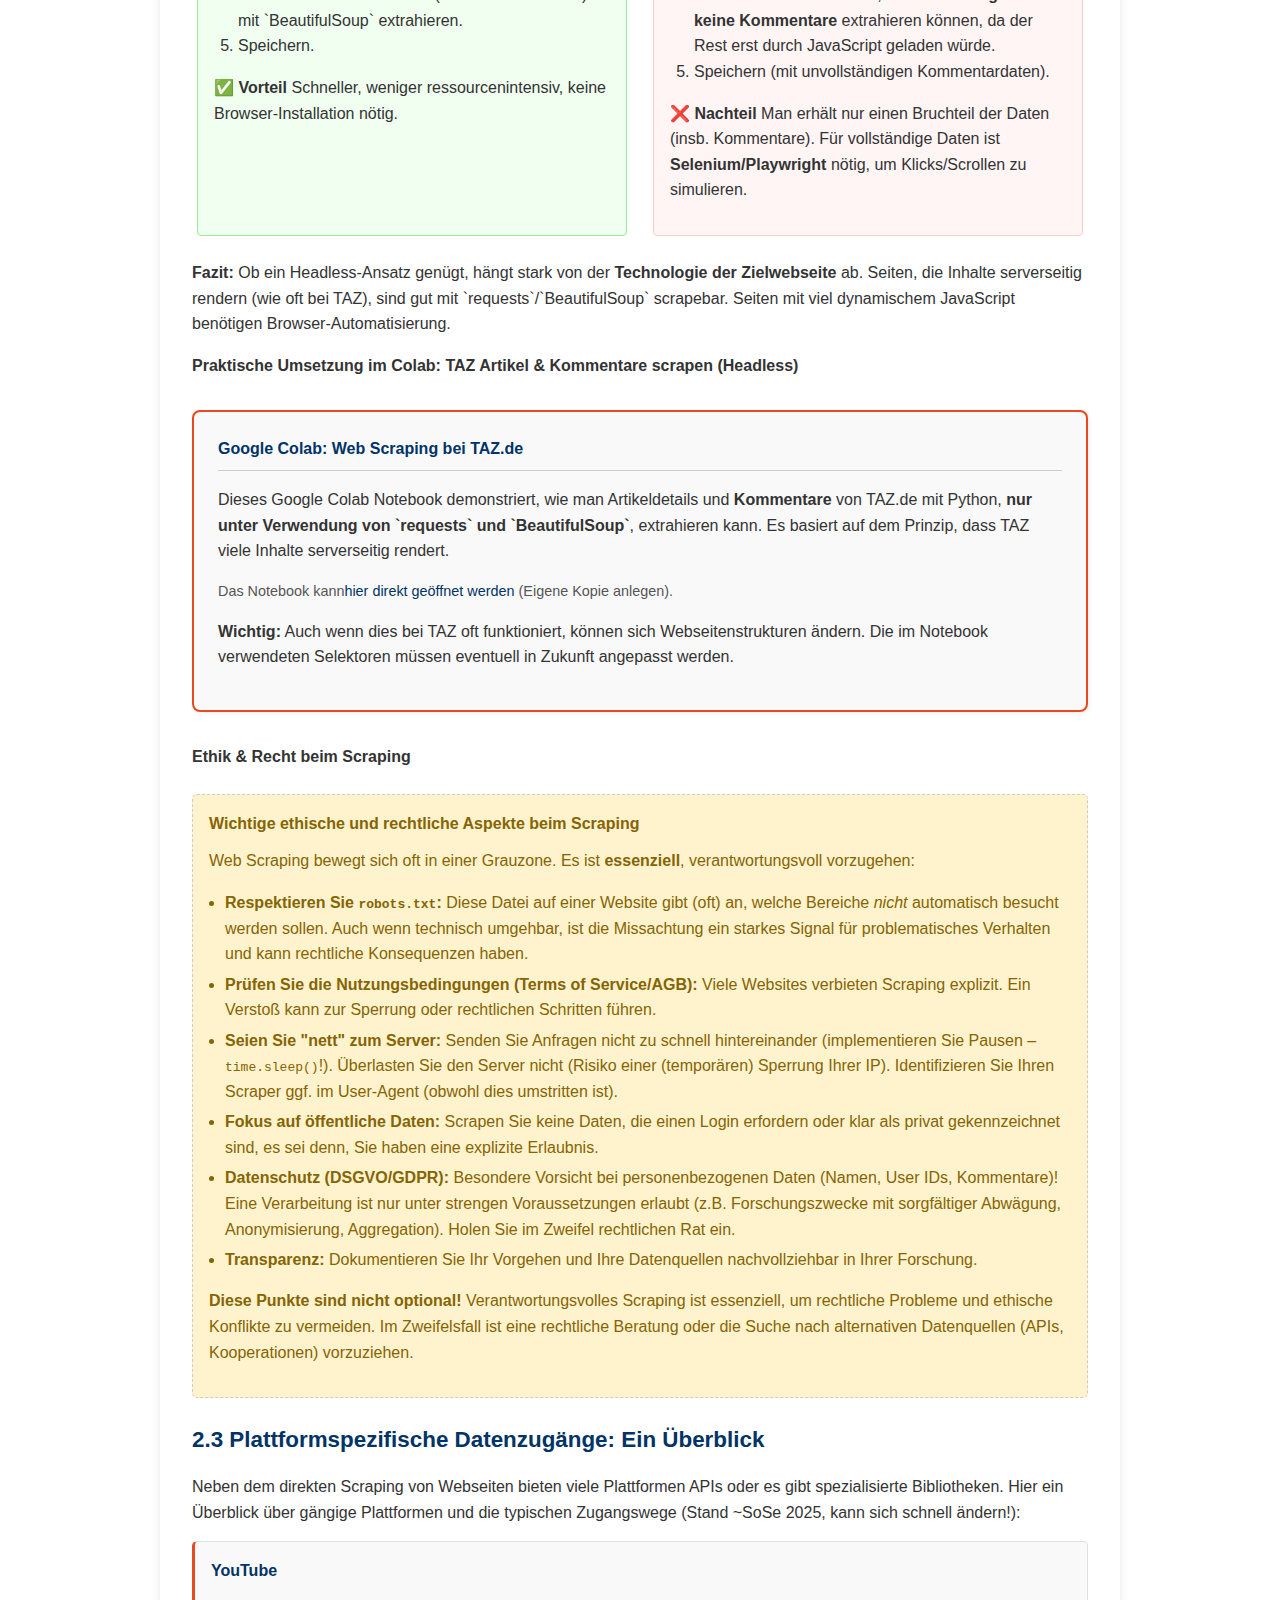
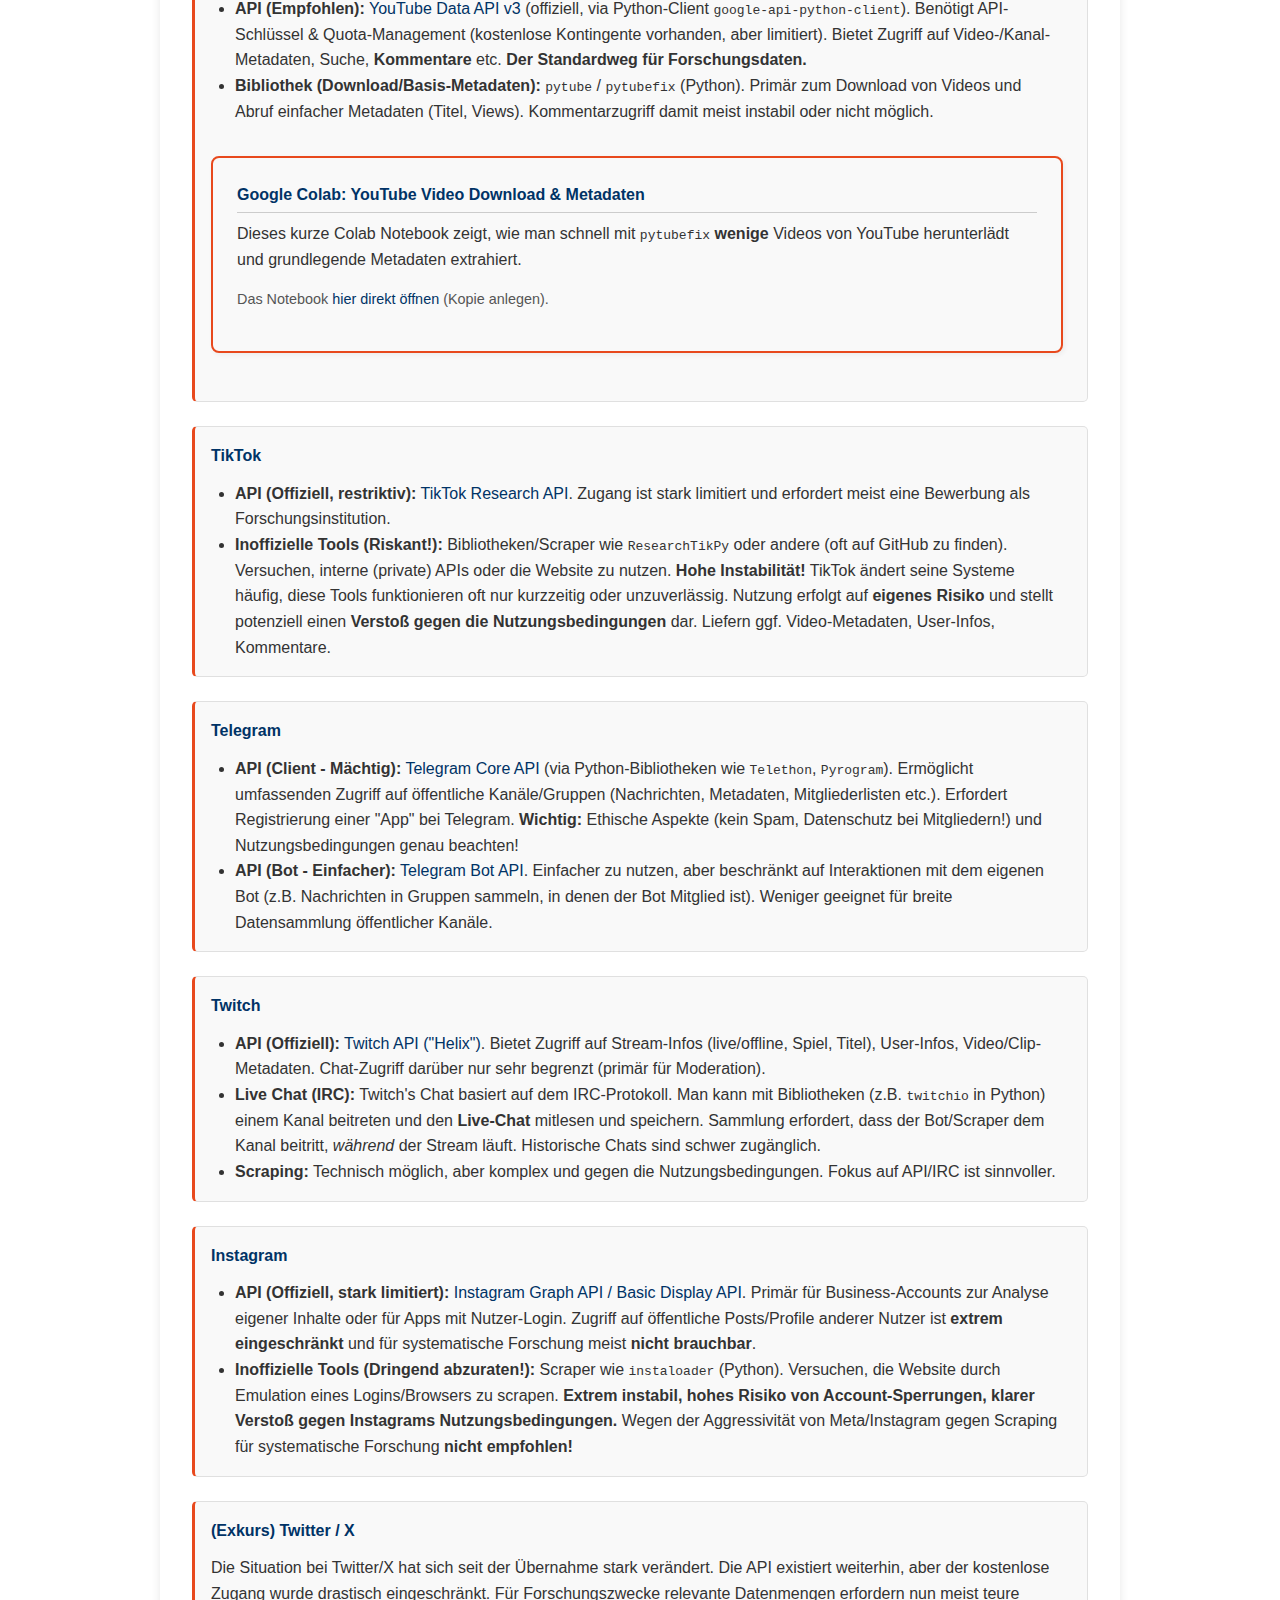
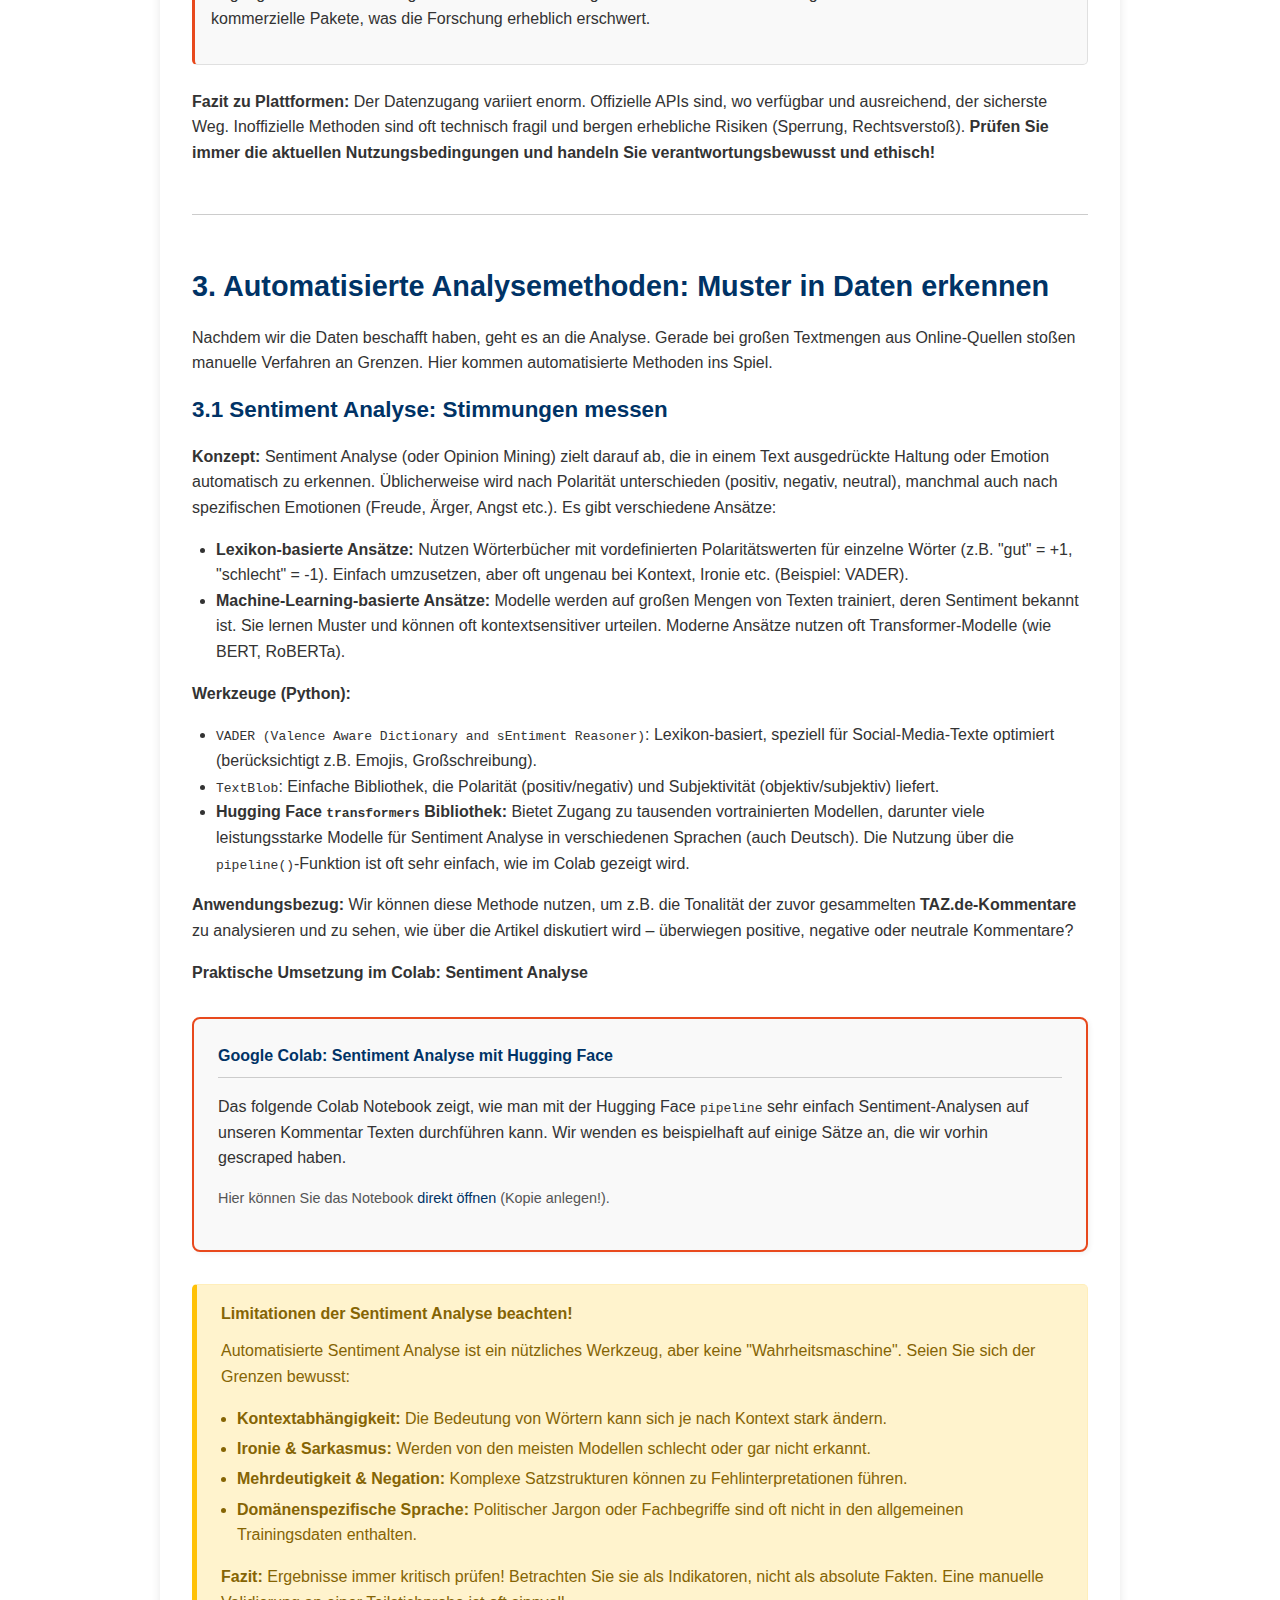
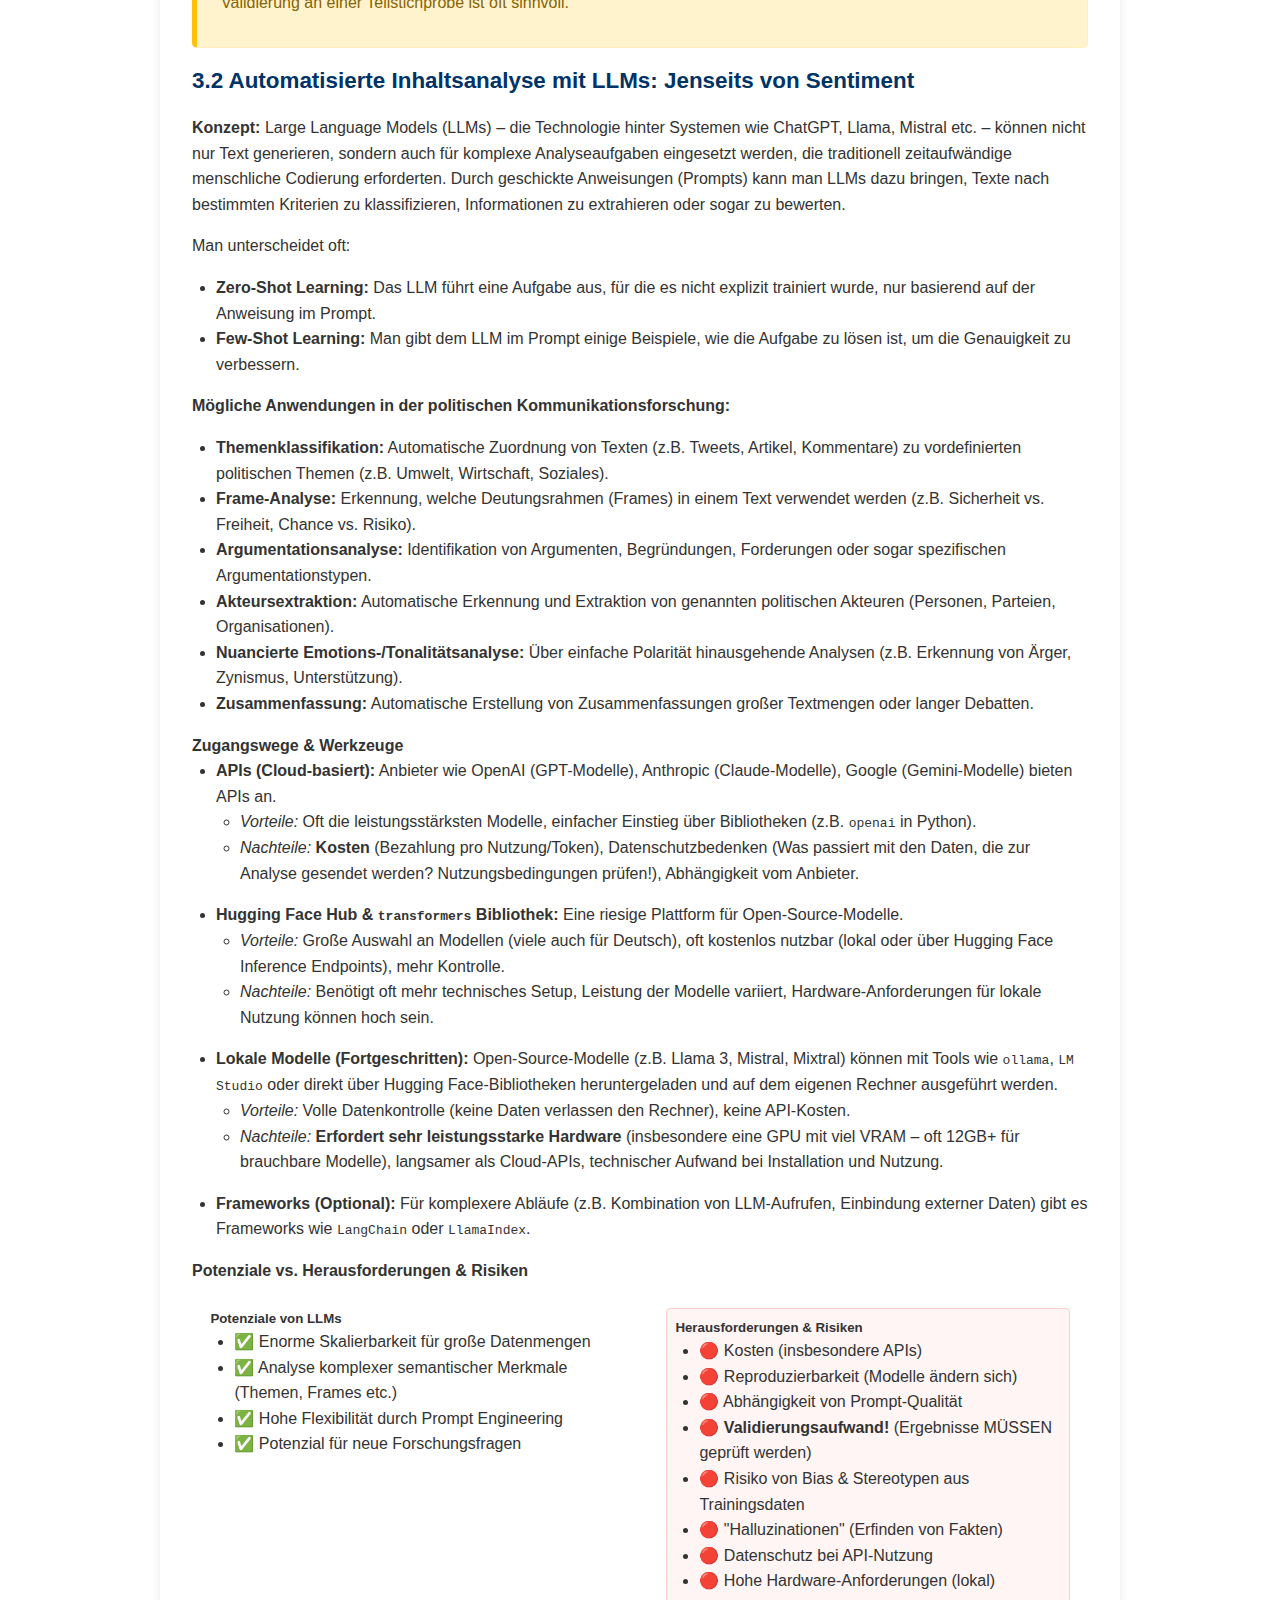
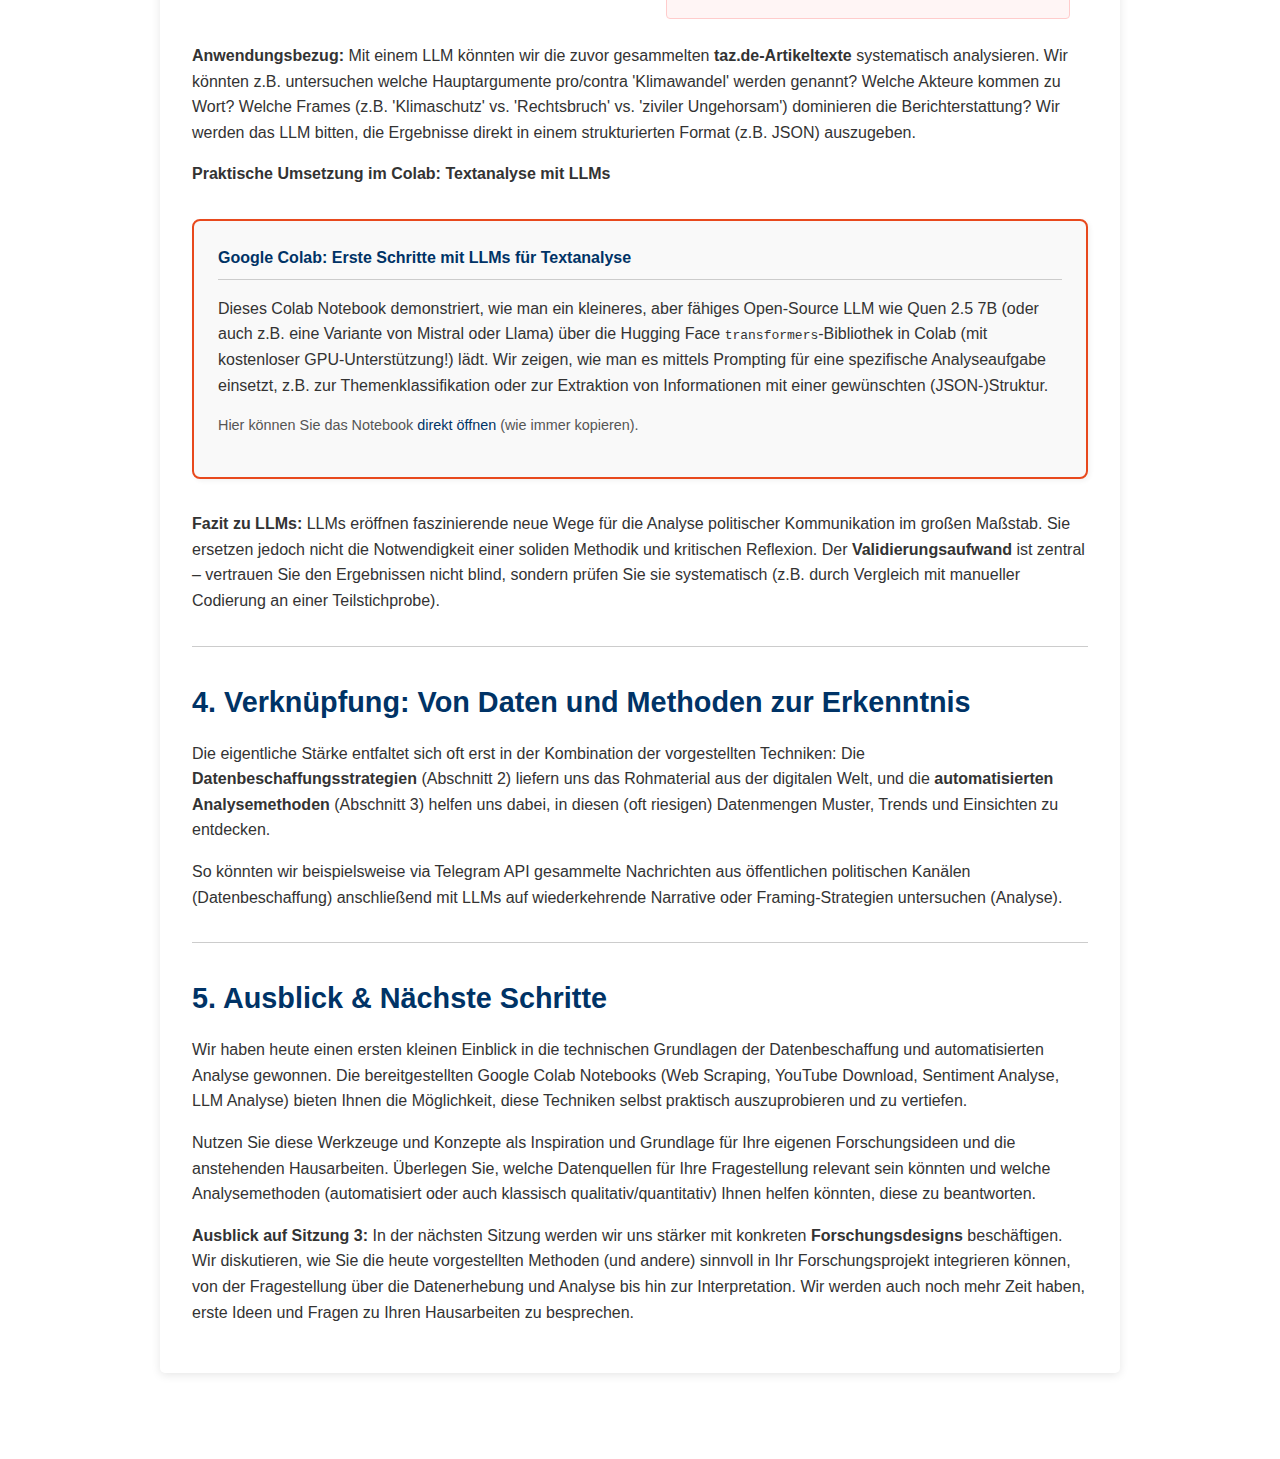
<file: session2.html>
<!DOCTYPE html>
<html lang="de">

<head>
    <meta charset="UTF-8">
    <meta name="viewport" content="width=device-width, initial-scale=1.0">
    <meta name="author" content="Andreas Reich">
    <title>Sitzung 2: Datenbeschaffung & Automatisierte Analyse – Politische Kommunikation SoSe 2025</title>
    <link rel="stylesheet" href="style.css">
</head>

<body>

    <header>
        <h1>Anwendungsfelder der Politischen Kommunikation</h1>
        <p class="subtitle">Sitzung 2: Datenbeschaffung & Automatisierte Analyse</p>
    </header>

    <nav>
        <ul>
            <li><a href="index.html">Kursübersicht</a></li>
            <li><a href="session1.html">Erste Sitzung</a></li>
            <li><a href="session2.html" class="active">Zweite Sitzung</a></li>
            <!-- Hier später Links zu Session 3 etc. hinzufügen -->
        </ul>
    </nav>

    <div class="container">
        <main>
            <h2>1. Einleitung: Von Themen zu Werkzeugen</h2>

            <p>In der letzten Sitzung haben wir vielfältige Themen, Plattformen und Methoden identifiziert, die uns im
                Bereich der politischen Online-Kommunikation interessieren. Danke für den Input!</p>

            <div style="margin: 1.5rem 0; text-align: center; border: 1px dashed #ccc; padding: 1rem;">
                <p><strong>Rückblick auf Ergebnisse aus Sitzung 1:</strong></p>
                <img src="brainstorming_visualisierung.png"
                    alt="Visualisierung der Brainstorming-Ergebnisse aus Sitzung 1"
                    style="max-width: 100%; height: auto; border: 1px solid #eee; margin-bottom: 1rem;">
                <p><a href="brainstorming_ergebnisse.csv" download>Brainstorming-Ergebnisse als CSV herunterladen</a>
                </p>
            </div>

            <p>Heute schalten wir den Fokus um: Von den <em>Was</em>-Fragen (Themen wie Wahlkampf, Aktivismus,
                Neutralität) zu den <strong>Wie</strong>-Fragen. Wir konzentrieren uns auf die <strong>technischen
                    Werkzeuge und Strategien</strong>, die uns erlauben, die digitale politische Sphäre systematisch zu
                untersuchen.</p>

            <p>Ziel ist es, ein solides Verständnis für die <strong>Datenbeschaffung</strong> (Wie kommen wir an die
                Rohdaten?) und <strong>automatisierte Analysemethoden</strong> (Wie können wir große Datenmengen
                effizient auswerten?) zu entwickeln.</p>

            <h3>Agenda der heutigen Sitzung:</h3>
            <ul>
                <li>Strategien der Datenbeschaffung: APIs vs. Web Scraping.</li>
                <li>Web Scraping im Detail: Konzept, Werkzeuge und ein praktisches Anwendungsbeispiel (taz.de Artikel &
                    Kommentare).</li>
                <li>Plattformspezifische Datenzugänge: YouTube, TikTok, Telegram, Twitch, Instagram – Möglichkeiten und
                    Hürden.</li>
                <li>Automatisierte Analysemethoden: Sentiment Analyse & Textanalyse mit Large Language Models (LLMs).
                </li>
                <li><strong>Praktische Vertiefung:</strong> Direkte Einbindung und Besprechung von Google Colab
                    Notebooks für Scraping, YouTube-Download, Sentiment-Analyse und LLM-Analyse.</li>
            </ul>

            <hr>

            <h2>2. Datenbeschaffung: Die Rohstoffe für unsere Analyse</h2>

            <p>Bevor wir analysieren können, brauchen wir Daten. Im digitalen Raum gibt es grundsätzlich zwei Hauptwege,
                um an diese Daten zu gelangen: über offizielle Schnittstellen (APIs) oder durch das direkte Auslesen von
                Webseiten (Web Scraping).</p>

            <h3>2.1 Grundsatzentscheidung: API vs. Web Scraping</h3>

            <h4>APIs (Application Programming Interfaces): Der offizielle Weg</h4>

            <div class="method-section">
                <h4>APIs (Application Programming Interfaces): Strukturierter Datenzugriff</h4>
                <p>Viele große Plattformen (Twitter/X, Facebook/Meta, YouTube, Reddit, Telegram etc.) bieten
                    Schnittstellen (APIs) an, die einen strukturierten und von der Plattform vorgesehenen Zugriff auf
                    (bestimmte) Daten ermöglichen.</p>
                <ul>
                    <li><strong>Vorteile:</strong> Daten sind oft sauberer und strukturierter als beim Scraping, der
                        Zugriff ist "offiziell" und weniger fehleranfällig bei Änderungen der Website-Struktur.</li>
                    <li><strong>Nachteile:</strong> APIs haben oft Einschränkungen (Zugangsstufen, Kosten, tägliche
                        Limits für Abfragen, nicht alle Daten sind verfügbar, Nutzungsrichtlinien können sich ändern).
                        Erfordern meist Registrierung und Programmierkenntnisse.</li>
                </ul>

                <!-- API Animation Start -->
                <div id="api-visualization">
                    <!-- 1. Client (Researcher/App) -->
                    <div class="api-entity" id="api-client">
                        <span class="api-icon">💻</span>
                        <span class="api-label">Forscher:in<br />(Client)</span>
                    </div>

                    <!-- 2. Animated Request Elements -->
                    <div class="api-arrow" id="api-request-arrow"></div>
                    <div class="api-data-bubble" id="api-request-bubble">
                        <span>🔑 API-Key + Parameter:</span><br />
                        <code>GET /tweets?q=politik&lang=de</code>
                    </div>

                    <!-- 3. Animated Response Elements -->
                    <div class="api-arrow" id="api-response-arrow"></div>
                    <div class="api-data-bubble" id="api-response-bubble">
                        <span>Structured Data (JSON):</span><br />
                        <code>{"tweets": [...]}</code>
                    </div>

                    <!-- 4. Platform API Endpoint -->
                    <div class="api-entity" id="api-platform">
                        <span class="api-icon api-platform-icon">?</span> <!-- Icon updated by JS -->
                        <span class="api-label">Plattform API</span>
                    </div>

                    <!-- 5. Status Text -->
                    <span id="api-status">Initialisiere...</span>
                </div>
                <p style="font-size: 0.9em; color: #666; margin-top: 0.5rem; text-align: center;"><i>Client stellt
                        strukturierte Anfrage an eine Plattform-API, diese verarbeitet sie und sendet strukturierte
                        Daten zurück.</i></p>
                <!-- API Animation End -->

            </div>

            <p>APIs sind oft der robusteste und von den Plattformen vorgesehene Weg, um Daten zu erhalten.</p>

            <h4>Web Scraping: Daten direkt von der Oberfläche</h4>
            <div class="method-section" style="border: 1px dashed #ccc; padding: 1rem; margin-bottom: 1rem;">
                <p>Web Scraping ist oft das Mittel der Wahl, wenn Daten öffentlich auf Webseiten zugänglich sind, aber
                    keine strukturierte Schnittstelle (API) für den Zugriff angeboten wird oder diese nicht die
                    gewünschten Daten liefert. Es bezeichnet den Prozess der automatisierten Extraktion von
                    Informationen aus dem HTML-Code von Webseiten.</p>
                <strong>Konzeptioneller Ablauf:</strong>
                <div class="process-flow"
                    style="margin: 0.5rem 0 1rem; padding: 0.5rem; background-color: #f9f9f9; border-radius: 4px; text-align: center; font-size: 0.9em;">
                    <span class="step"
                        style="display: inline-block; margin: 0 5px; padding: 2px 5px; background-color: #e0e0e0; border-radius: 3px;">1.
                        HTTP Request</span>
                    <span class="arrow" style="display: inline-block; margin: 0 5px;">→</span>
                    <span class="step"
                        style="display: inline-block; margin: 0 5px; padding: 2px 5px; background-color: #e0e0e0; border-radius: 3px;">2.
                        HTML Response</span>
                    <span class="arrow" style="display: inline-block; margin: 0 5px;">→</span>
                    <span class="step"
                        style="display: inline-block; margin: 0 5px; padding: 2px 5px; background-color: #e0e0e0; border-radius: 3px;">3.
                        Parsing</span>
                    <span class="arrow" style="display: inline-block; margin: 0 5px;">→</span>
                    <span class="step"
                        style="display: inline-block; margin: 0 5px; padding: 2px 5px; background-color: #e0e0e0; border-radius: 3px;">4.
                        Extraktion</span>
                    <span class="arrow" style="display: inline-block; margin: 0 5px;">→</span>
                    <span class="step"
                        style="display: inline-block; margin: 0 5px; padding: 2px 5px; background-color: #e0e0e0; border-radius: 3px;">5.
                        Speicherung</span>
                    <span class="arrow" style="display: inline-block; margin: 0 5px;">→</span>
                    <span class="step"
                        style="display: inline-block; margin: 0 5px; padding: 2px 5px; background-color: #e0e0e0; border-radius: 3px;">6.
                        Auswertung</span>
                </div>
            </div>
            <p>Scraping erlaubt potenziell Zugriff auf alle <em>öffentlich sichtbaren</em> Informationen.</p>

            <h4>Gegenüberstellung API vs. Scraping</h4>
            <!-- Optional: Platzhalter für eine Vergleichs-Grafik -->
            <div
                style="display: flex; justify-content: space-around; flex-wrap: wrap; gap: 1rem; margin: 1.5rem 0; padding: 1rem; background-color: #f8f8f8; border-radius: 5px;">
                <div style="flex-basis: 45%;">
                    <h5>API (Schnittstelle)</h5>
                    <ul>
                        <li>✅ Strukturierte, saubere Daten</li>
                        <li>✅ Offizieller, stabilerer Weg</li>
                        <li>✅ Klare Nutzungsregeln</li>
                        <li>❌ Oft limitierter Datenumfang</li>
                        <li>❌ Ratenbegrenzungen (Limits)</li>
                        <li>❌ Evtl. Kosten / Registrierung</li>
                        <li>❌ Abhängig von Plattform</li>
                    </ul>
                </div>
                <div style="flex-basis: 45%;">
                    <h5>Web Scraping (Auslesen)</h5>
                    <ul>
                        <li>✅ Zugriff auf alles öffentlich Sichtbare</li>
                        <li>✅ Unabhängig von API-Limits</li>
                        <li>❌ Technisch oft aufwändiger</li>
                        <li>❌ Anfällig für Website-Änderungen</li>
                        <li>❌ Rechtliche/Ethische Grauzone</li>
                        <li>❌ Serverlast für Zielseite</li>
                        <li>❌ Risiko von IP-Sperren</li>
                    </ul>
                </div>
            </div>

            <p><strong>Empfehlung:</strong> Generell gilt: Prüfen Sie zuerst, ob eine nutzbare API existiert und Ihren
                Anforderungen genügt. Scraping sollte mit Bedacht und unter Einhaltung ethischer sowie rechtlicher
                Richtlinien eingesetzt werden, oft als Alternative oder Ergänzung.</p>


            <h3>2.2 Web Scraping im Detail: Konzept, Werkzeuge & Beispiel</h3>

            <h4>Technische Konzepte</h4>
            <p>Um Webseiten zu scrapen, müssen wir verstehen, wie sie aufgebaut sind (HTML) und wie wir gezielt Elemente
                auswählen können.</p>
            <ul>
                <li><strong>HTML-Struktur:</strong> Webseiten bestehen aus verschachtelten Elementen (Tags wie
                    div, p oder a mit Attributen (z.B.
                    <code>class="headline"</code>, <code>id="main-content"</code>). Diese Struktur gibt den Inhalt und
                    das Layout vor.</li>
                <li><strong>Elemente inspizieren:</strong> Das wichtigste Werkzeug ist der <strong>Entwicklermodus</strong> Ihres
                    Browsers (oft per Rechtsklick -> "Untersuchen" oder "Inspect Element" erreichbar). Damit können Sie
                    den HTML-Code live sehen und die Struktur analysieren, um die Elemente zu finden, die Ihre
                    gewünschten Daten enthalten.</li>
                    <div style="margin: 1.5rem 0; text-align: center; border: 1px dashed #ccc; padding: 1rem;">
                        <p><strong>Rückblick auf Ergebnisse aus Sitzung 1:</strong></p>
                        <img src="untersuchen.PNG"
                            alt="Geöffneter Entwicklermodus im Browser"
                            style="max-width: 100%; height: auto; border: 1px solid #eee; margin-bottom: 1rem;">
                        <p>Hier sehen wir wie dieses Element im Entwicklermodus aussieht...
                        </p>
                    </div>
                <li><strong>Selektoren:</strong> Um Elemente im Code gezielt anzusprechen, verwenden wir Selektoren:
                    <ul>
                        <li><strong>CSS-Selektoren:</strong> Ähnlich wie in CSS zum Stylen verwendet (z.B.
                            <code>div.article-body p</code> für alle Paragraphen innerhalb eines Divs mit der Klasse
                            "article-body", oder <code>#main-title</code> für das Element mit der ID "main-title"). Oft
                            intuitiv und ausreichend.</li>
                        <li><strong>XPath:</strong> Eine mächtigere, aber komplexere Sprache zur Navigation durch den
                            HTML/XML-Baum (z.B. <code>//h1[@class='main-title']</code> findet alle h1-Elemente mit der
                            Klasse "main-title"). Nützlich für kompliziertere Strukturen.</li>
                    </ul>
                </li>
                <li><strong>Dynamische Inhalte (JavaScript):</strong> Achtung! Viele moderne Webseiten laden Inhalte
                    erst nach dem initialen Laden nach, z.B. wenn man scrollt (Infinite Scroll) oder auf Buttons klickt.
                    Einfache Scraper, die nur das erste HTML herunterladen, sehen diese Inhalte nicht. Hierfür braucht
                    man fortgeschrittene Werkzeuge wie <strong>Selenium</strong> oder <strong>Playwright</strong>, die
                    einen echten Browser fernsteuern und auch mit JavaScript interagieren können.</li>
                <li><strong>Praktische Hürden:</strong> Denken Sie an Seitenwechsel (Pagination – wie komme ich auf
                    Seite 2, 3, ...?) und legen Sie immer Pausen (<code>time.sleep()</code> in Python) zwischen Anfragen
                    ein, um den Server nicht zu überlasten und eine Sperrung Ihrer IP-Adresse zu vermeiden (Rate
                    Limiting).</li>
            </ul>

            <h4>Werkzeuge (Fokus Python)</h4>
            <p>Für Web Scraping mit Python gibt es etablierte Bibliotheken:</p>
            <ul>
                <li><strong><code>requests</code>:</strong> Zum Senden von HTTP-Anfragen und Empfangen des HTML-Codes
                    (oder anderer Daten).</li>
                <li><strong><code>BeautifulSoup4</code> (oft mit <code>lxml</code> oder
                        <code>html.parser</code>):</strong> Zum Parsen des (oft unsauberen) HTML-Codes und zur einfachen
                    Navigation und Extraktion von Daten mittels Selektoren.</li>
                <li><strong><code>Selenium</code> / <code>Playwright</code>:</strong> Zur Steuerung eines echten
                    Webbrowsers, notwendig für Webseiten mit viel JavaScript und dynamischen Inhalten.</li>
                <li><strong><code>Scrapy</code>:</strong> Ein umfassendes Framework für größere und komplexere
                    Scraping-Projekte, das viele Aspekte wie Request-Management, Datenpipelines etc. abdeckt.</li>
            </ul>

            <h4>Anwendungsbeispiel: TAZ vs. Welt/ZEIT - Wann reicht Headless?</h4>
            <p><strong>Zielsetzung:</strong> Wir wollen Artikel und Kommentare von Nachrichtenseiten sammeln. Reichen `requests` und `BeautifulSoup` (headless) oder brauchen wir Selenium?</p>

            <div style="display: flex; justify-content: space-around; flex-wrap: wrap; gap: 1rem; margin: 1.5rem 0;">
                 <div style="flex-basis: 48%; background-color: #f0fff0; border: 1px solid #90ee90; padding: 1rem; border-radius: 4px;">
                     <h5>Fall 1: TAZ.de (Headless funktioniert oft!)</h5>
                     <p>Die Analyse der Seitenstruktur der TAZ (und das bereitgestellte Beispielskript) zeigt, dass Artikelinhalte und Kommentare oft <strong>direkt im initialen HTML-Code</strong> enthalten sind. Die Kommentare werden serverseitig generiert.</p>
                     <p><strong>Konzeptioneller Ablauf (Headless mit `requests`/`BeautifulSoup`):</strong></p>
                     <ol>
                         <li>Artikel-URL mit `requests` abrufen.</li>
                         <li>HTML mit `BeautifulSoup` parsen.</li>
                         <li>Artikel-Titel, Text, Datum etc. extrahieren.</li>
                         <li>Kommentarbereich finden und <strong>alle darin enthaltenen Kommentare</strong> (auch verschachtelte) mit `BeautifulSoup` extrahieren.</li>
                         <li>Speichern.</li>
                     </ol>
                     <p>✅ <strong>Vorteil</strong> Schneller, weniger ressourcenintensiv, keine Browser-Installation nötig.</p>
                 </div>
                 <div style="flex-basis: 48%; background-color: #fff5f5; border: 1px solid #fcc; padding: 1rem; border-radius: 4px;">
                     <h5>Fall 2: Welt.de / Zeit.de (Headless oft unzureichend!)</h5>
                     <p>Bei vielen modernen Portalen wie Welt.de oder Zeit.de werden Kommentare und oft auch weitere Artikel/Suchergebnisse <strong>dynamisch mit JavaScript</strong> nachgeladen (z.B. durch Klick auf "Mehr laden" oder Scrollen).</p>
                      <p><strong>Konzeptioneller Ablauf (Headless mit `requests`/`BeautifulSoup`):</strong></p>
                     <ol>
                         <li>Artikel-URL mit `requests` abrufen.</li>
                         <li>HTML mit `BeautifulSoup` parsen.</li>
                         <li>Artikel-Titel, Text, Datum etc. extrahieren (soweit im initialen HTML).</li>
                         <li>Kommentarbereich finden, aber <strong>nur wenige oder keine Kommentare</strong> extrahieren können, da der Rest erst durch JavaScript geladen würde.</li>
                         <li>Speichern (mit unvollständigen Kommentardaten).</li>
                     </ol>
                     <p>❌ <strong>Nachteil</strong> Man erhält nur einen Bruchteil der Daten (insb. Kommentare). Für vollständige Daten ist <strong>Selenium/Playwright</strong> nötig, um Klicks/Scrollen zu simulieren.</p>
                 </div>
            </div>

            <p><strong>Fazit:</strong> Ob ein Headless-Ansatz genügt, hängt stark von der <strong>Technologie der Zielwebseite</strong> ab. Seiten, die Inhalte serverseitig rendern (wie oft bei TAZ), sind gut mit `requests`/`BeautifulSoup` scrapebar. Seiten mit viel dynamischem JavaScript benötigen Browser-Automatisierung.</p>


            <h4>Praktische Umsetzung im Colab: TAZ Artikel & Kommentare scrapen (Headless)</h4>
            <div class="colab-embed-box interactive-box">
                <h4>Google Colab: Web Scraping bei TAZ.de</h4>
                <p>Dieses Google Colab Notebook demonstriert, wie man Artikeldetails und <strong>Kommentare</strong> von TAZ.de mit Python, <strong>nur unter Verwendung von `requests` und `BeautifulSoup`</strong>, extrahieren kann. Es basiert auf dem Prinzip, dass TAZ viele Inhalte serverseitig rendert.</p>
                <p class="colab-fallback-link" style="font-size: 0.9em; margin-top: 0.5rem;">Das Notebook kann<a href="https://colab.research.google.com/drive/1jHRfLsCxc0gA0uYm8aS78MyJgGI0Vf9t?usp=sharing" target="_blank" rel="noopener noreferrer">hier direkt geöffnet werden</a> (Eigene Kopie anlegen).</p>
                 <p style="margin-top: 1rem;"><strong>Wichtig:</strong> Auch wenn dies bei TAZ oft funktioniert, können sich Webseitenstrukturen ändern. Die im Notebook verwendeten Selektoren müssen eventuell in Zukunft angepasst werden.</p>
            </div>

            <h4>Ethik & Recht beim Scraping</h4>
            <div class="warning-box" style="border: 1px dashed #ccc; padding: 1rem; margin: 1.5rem 0;">
                <h4>Wichtige ethische und rechtliche Aspekte beim Scraping</h4>
                <p>Web Scraping bewegt sich oft in einer Grauzone. Es ist <strong>essenziell</strong>,
                    verantwortungsvoll vorzugehen:</p>
                <ul>
                    <li><strong>Respektieren Sie <code>robots.txt</code>:</strong> Diese Datei auf einer Website gibt
                        (oft) an, welche Bereiche <em>nicht</em> automatisch besucht werden sollen. Auch wenn technisch
                        umgehbar, ist die Missachtung ein starkes Signal für problematisches Verhalten und kann
                        rechtliche Konsequenzen haben.</li>
                    <li><strong>Prüfen Sie die Nutzungsbedingungen (Terms of Service/AGB):</strong> Viele Websites
                        verbieten Scraping explizit. Ein Verstoß kann zur Sperrung oder rechtlichen Schritten führen.
                    </li>
                    <li><strong>Seien Sie "nett" zum Server:</strong> Senden Sie Anfragen nicht zu schnell
                        hintereinander (implementieren Sie Pausen – <code>time.sleep()</code>!). Überlasten Sie den
                        Server nicht (Risiko einer (temporären) Sperrung Ihrer IP). Identifizieren Sie Ihren Scraper
                        ggf. im User-Agent (obwohl dies umstritten ist).</li>
                    <li><strong>Fokus auf öffentliche Daten:</strong> Scrapen Sie keine Daten, die einen Login erfordern
                        oder klar als privat gekennzeichnet sind, es sei denn, Sie haben eine explizite Erlaubnis.</li>
                    <li><strong>Datenschutz (DSGVO/GDPR):</strong> Besondere Vorsicht bei personenbezogenen Daten
                        (Namen, User IDs, Kommentare)! Eine Verarbeitung ist nur unter strengen Voraussetzungen erlaubt
                        (z.B. Forschungszwecke mit sorgfältiger Abwägung, Anonymisierung, Aggregation). Holen Sie im
                        Zweifel rechtlichen Rat ein.</li>
                    <li><strong>Transparenz:</strong> Dokumentieren Sie Ihr Vorgehen und Ihre Datenquellen
                        nachvollziehbar in Ihrer Forschung.</li>
                </ul>
                <p><strong>Diese Punkte sind nicht optional!</strong> Verantwortungsvolles Scraping ist essenziell, um
                    rechtliche Probleme und ethische Konflikte zu vermeiden. Im Zweifelsfall ist eine rechtliche
                    Beratung oder die Suche nach alternativen Datenquellen (APIs, Kooperationen) vorzuziehen.</p>
            </div>

            <h3>2.3 Plattformspezifische Datenzugänge: Ein Überblick</h3>
            <p>Neben dem direkten Scraping von Webseiten bieten viele Plattformen APIs oder es gibt spezialisierte
                Bibliotheken. Hier ein Überblick über gängige Plattformen und die typischen Zugangswege (Stand ~SoSe
                2025, kann sich schnell ändern!):</p>

            <div class="platform-overview" style="margin-top: 1rem;">

                <div class="method-section">
                    <h4>YouTube</h4>
                    <ul>
                        <li><strong>API (Empfohlen):</strong> <a href="https://developers.google.com/youtube/v3"
                                target="_blank" rel="noopener noreferrer">YouTube Data API v3</a> (offiziell, via
                            Python-Client <code>google-api-python-client</code>). Benötigt API-Schlüssel &
                            Quota-Management (kostenlose Kontingente vorhanden, aber limitiert). Bietet Zugriff auf
                            Video-/Kanal-Metadaten, Suche, <strong>Kommentare</strong> etc. <strong>Der Standardweg für
                                Forschungsdaten.</strong></li>
                        <li><strong>Bibliothek (Download/Basis-Metadaten):</strong> <code>pytube</code> /
                            <code>pytubefix</code> (Python). Primär zum Download von Videos und Abruf einfacher
                            Metadaten (Titel, Views). Kommentarzugriff damit meist instabil oder nicht möglich.</li>
                    </ul>
                    <div class="colab-embed-box interactive-box">
                        <h4>Google Colab: YouTube Video Download & Metadaten</h4>
                        <p>Dieses kurze Colab Notebook zeigt, wie man schnell mit <code>pytubefix</code> <strong>wenige</strong> Videos von YouTube
                            herunterlädt und grundlegende Metadaten extrahiert.</p>
                        <p class="colab-fallback-link" style="font-size: 0.9em; margin-top: 0.5rem;">Das Notebook <a href="https://colab.research.google.com/drive/1CEgtdJhEiGhGQ2N3iwwoslJ9rqslimyO?usp=sharing"
                                target="_blank" rel="noopener noreferrer">hier direkt öffnen</a> (Kopie anlegen).</p>
                    </div>
                </div>

                <div class="method-section">
                    <h4>TikTok</h4>
                    <ul>
                        <li><strong>API (Offiziell, restriktiv):</strong> <a
                                href="https://developers.tiktok.com/products/research-api" target="_blank"
                                rel="noopener noreferrer">TikTok Research API</a>. Zugang ist stark limitiert und
                            erfordert meist eine Bewerbung als Forschungsinstitution.</li>
                        <li><strong>Inoffizielle Tools (Riskant!):</strong> Bibliotheken/Scraper wie
                            <code>ResearchTikPy</code> oder andere (oft auf GitHub zu finden). Versuchen, interne
                            (private) APIs oder die Website zu nutzen. <strong>Hohe Instabilität!</strong> TikTok ändert
                            seine Systeme häufig, diese Tools funktionieren oft nur kurzzeitig oder unzuverlässig.
                            Nutzung erfolgt auf <strong>eigenes Risiko</strong> und stellt potenziell einen
                            <strong>Verstoß gegen die Nutzungsbedingungen</strong> dar. Liefern ggf. Video-Metadaten,
                            User-Infos, Kommentare.</li>
                    </ul>
                </div>

                <div class="method-section">
                    <h4>Telegram</h4>
                    <ul>
                        <li><strong>API (Client - Mächtig):</strong> <a href="https://core.telegram.org/api"
                                target="_blank" rel="noopener noreferrer">Telegram Core API</a> (via Python-Bibliotheken
                            wie <code>Telethon</code>, <code>Pyrogram</code>). Ermöglicht umfassenden Zugriff auf
                            öffentliche Kanäle/Gruppen (Nachrichten, Metadaten, Mitgliederlisten etc.). Erfordert
                            Registrierung einer "App" bei Telegram. <strong>Wichtig:</strong> Ethische Aspekte (kein
                            Spam, Datenschutz bei Mitgliedern!) und Nutzungsbedingungen genau beachten!</li>
                        <li><strong>API (Bot - Einfacher):</strong> <a href="https://core.telegram.org/bots/api"
                                target="_blank" rel="noopener noreferrer">Telegram Bot API</a>. Einfacher zu nutzen,
                            aber beschränkt auf Interaktionen mit dem eigenen Bot (z.B. Nachrichten in Gruppen sammeln,
                            in denen der Bot Mitglied ist). Weniger geeignet für breite Datensammlung öffentlicher
                            Kanäle.</li>
                    </ul>
                </div>

                <div class="method-section">
                    <h4>Twitch</h4>
                    <ul>
                        <li><strong>API (Offiziell):</strong> <a href="https://dev.twitch.tv/docs/api/" target="_blank"
                                rel="noopener noreferrer">Twitch API ("Helix")</a>. Bietet Zugriff auf Stream-Infos
                            (live/offline, Spiel, Titel), User-Infos, Video/Clip-Metadaten. Chat-Zugriff darüber nur
                            sehr begrenzt (primär für Moderation).</li>
                        <li><strong>Live Chat (IRC):</strong> Twitch's Chat basiert auf dem IRC-Protokoll. Man kann mit
                            Bibliotheken (z.B. <code>twitchio</code> in Python) einem Kanal beitreten und den
                            <strong>Live-Chat</strong> mitlesen und speichern. Sammlung erfordert, dass der Bot/Scraper
                            dem Kanal beitritt, <em>während</em> der Stream läuft. Historische Chats sind schwer
                            zugänglich.</li>
                        <li><strong>Scraping:</strong> Technisch möglich, aber komplex und gegen die
                            Nutzungsbedingungen. Fokus auf API/IRC ist sinnvoller.</li>
                    </ul>
                </div>

                <div class="method-section">
                    <h4>Instagram</h4>
                    <ul>
                        <li><strong>API (Offiziell, stark limitiert):</strong> <a
                                href="https://developers.facebook.com/docs/instagram" target="_blank"
                                rel="noopener noreferrer">Instagram Graph API / Basic Display API</a>. Primär für
                            Business-Accounts zur Analyse eigener Inhalte oder für Apps mit Nutzer-Login. Zugriff auf
                            öffentliche Posts/Profile anderer Nutzer ist <strong>extrem eingeschränkt</strong> und für
                            systematische Forschung meist <strong>nicht brauchbar</strong>.</li>
                        <li><strong>Inoffizielle Tools (Dringend abzuraten!):</strong> Scraper wie
                            <code>instaloader</code> (Python). Versuchen, die Website durch Emulation eines
                            Logins/Browsers zu scrapen. <strong>Extrem instabil, hohes Risiko von Account-Sperrungen,
                                klarer Verstoß gegen Instagrams Nutzungsbedingungen.</strong> Wegen der Aggressivität
                            von Meta/Instagram gegen Scraping für systematische Forschung <strong>nicht
                                empfohlen!</strong></li>
                    </ul>
                </div>

                <div class="method-section">
                    <h4>(Exkurs) Twitter / X</h4>
                    <p>Die Situation bei Twitter/X hat sich seit der Übernahme stark verändert. Die API existiert
                        weiterhin, aber der kostenlose Zugang wurde drastisch eingeschränkt. Für Forschungszwecke
                        relevante Datenmengen erfordern nun meist teure kommerzielle Pakete, was die Forschung erheblich
                        erschwert.</p>
                </div>
            </div>

            <p><strong>Fazit zu Plattformen:</strong> Der Datenzugang variiert enorm. Offizielle APIs sind, wo verfügbar
                und ausreichend, der sicherste Weg. Inoffizielle Methoden sind oft technisch fragil und bergen
                erhebliche Risiken (Sperrung, Rechtsverstoß). <strong>Prüfen Sie immer die aktuellen Nutzungsbedingungen
                    und handeln Sie verantwortungsbewusst und ethisch!</strong></p>


            <hr style="border-width: 2px; border-color: var(--primary-color); margin: 3rem 0;">


            <h2>3. Automatisierte Analysemethoden: Muster in Daten erkennen</h2>
            <p>Nachdem wir die Daten beschafft haben, geht es an die Analyse. Gerade bei großen Textmengen aus
                Online-Quellen stoßen manuelle Verfahren an Grenzen. Hier kommen automatisierte Methoden ins Spiel.</p>

            <h3>3.1 Sentiment Analyse: Stimmungen messen</h3>
            <p><strong>Konzept:</strong> Sentiment Analyse (oder Opinion Mining) zielt darauf ab, die in einem Text
                ausgedrückte Haltung oder Emotion automatisch zu erkennen. Üblicherweise wird nach Polarität
                unterschieden (positiv, negativ, neutral), manchmal auch nach spezifischen Emotionen (Freude, Ärger,
                Angst etc.). Es gibt verschiedene Ansätze:</p>
            <ul>
                <li><strong>Lexikon-basierte Ansätze:</strong> Nutzen Wörterbücher mit vordefinierten Polaritätswerten
                    für einzelne Wörter (z.B. "gut" = +1, "schlecht" = -1). Einfach umzusetzen, aber oft ungenau bei
                    Kontext, Ironie etc. (Beispiel: VADER).</li>
                <li><strong>Machine-Learning-basierte Ansätze:</strong> Modelle werden auf großen Mengen von Texten
                    trainiert, deren Sentiment bekannt ist. Sie lernen Muster und können oft kontextsensitiver urteilen.
                    Moderne Ansätze nutzen oft Transformer-Modelle (wie BERT, RoBERTa).</li>
            </ul>

            <p><strong>Werkzeuge (Python):</strong></p>
            <ul>
                <li><code>VADER (Valence Aware Dictionary and sEntiment Reasoner)</code>: Lexikon-basiert, speziell für
                    Social-Media-Texte optimiert (berücksichtigt z.B. Emojis, Großschreibung).</li>
                <li><code>TextBlob</code>: Einfache Bibliothek, die Polarität (positiv/negativ) und Subjektivität
                    (objektiv/subjektiv) liefert.</li>
                <li><strong>Hugging Face <code>transformers</code> Bibliothek:</strong> Bietet Zugang zu tausenden
                    vortrainierten Modellen, darunter viele leistungsstarke Modelle für Sentiment Analyse in
                    verschiedenen Sprachen (auch Deutsch). Die Nutzung über die <code>pipeline()</code>-Funktion ist oft
                    sehr einfach, wie im Colab gezeigt wird.</li>
            </ul>

            <p><strong>Anwendungsbezug:</strong> Wir können diese Methode nutzen, um z.B. die Tonalität der zuvor
                gesammelten <strong>TAZ.de-Kommentare</strong> zu analysieren und zu sehen, wie über
                die Artikel diskutiert wird – überwiegen positive, negative oder neutrale Kommentare?</p>

            <h4>Praktische Umsetzung im Colab: Sentiment Analyse</h4>
            <div class="colab-embed-box interactive-box">
                <h4>Google Colab: Sentiment Analyse mit Hugging Face</h4>
                <p>Das folgende Colab Notebook zeigt, wie man mit der Hugging Face <code>pipeline</code> sehr einfach
                    Sentiment-Analysen auf unseren Kommentar Texten durchführen kann. Wir wenden es beispielhaft auf einige
                    Sätze an, die wir vorhin gescraped haben.</p>
                <p class="colab-fallback-link" style="font-size: 0.9em; margin-top: 0.5rem;">Hier können Sie das Notebook <a href="https://colab.research.google.com/drive/1p3MBBKC39V26lIb6Th-HI9M5L6gJutuE?usp=sharing" target="_blank"
                        rel="noopener noreferrer">direkt öffnen</a> (Kopie anlegen!).</p>
            </div>

            <div class="warning-box" style="margin-top: 1.5rem;">
                <h4>Limitationen der Sentiment Analyse beachten!</h4>
                <p>Automatisierte Sentiment Analyse ist ein nützliches Werkzeug, aber keine "Wahrheitsmaschine". Seien
                    Sie sich der Grenzen bewusst:</p>
                <ul>
                    <li><strong>Kontextabhängigkeit:</strong> Die Bedeutung von Wörtern kann sich je nach Kontext stark
                        ändern.</li>
                    <li><strong>Ironie & Sarkasmus:</strong> Werden von den meisten Modellen schlecht oder gar nicht
                        erkannt.</li>
                    <li><strong>Mehrdeutigkeit & Negation:</strong> Komplexe Satzstrukturen können zu
                        Fehlinterpretationen führen.</li>
                    <li><strong>Domänenspezifische Sprache:</strong> Politischer Jargon oder Fachbegriffe sind oft nicht
                        in den allgemeinen Trainingsdaten enthalten.</li>
                </ul>
                <p><strong>Fazit:</strong> Ergebnisse immer kritisch prüfen! Betrachten Sie sie als Indikatoren, nicht
                    als absolute Fakten. Eine manuelle Validierung an einer Teilstichprobe ist oft sinnvoll.</p>
            </div>


            <h3>3.2 Automatisierte Inhaltsanalyse mit LLMs: Jenseits von Sentiment</h3>
            <p><strong>Konzept:</strong> Large Language Models (LLMs) – die Technologie hinter Systemen wie ChatGPT,
                Llama, Mistral etc. – können nicht nur Text generieren, sondern auch für komplexe Analyseaufgaben
                eingesetzt werden, die traditionell zeitaufwändige menschliche Codierung erforderten. Durch geschickte
                Anweisungen (Prompts) kann man LLMs dazu bringen, Texte nach bestimmten Kriterien zu klassifizieren,
                Informationen zu extrahieren oder sogar zu bewerten.</p>
            <p>Man unterscheidet oft:</p>
            <ul>
                <li><strong>Zero-Shot Learning:</strong> Das LLM führt eine Aufgabe aus, für die es nicht explizit
                    trainiert wurde, nur basierend auf der Anweisung im Prompt.</li>
                <li><strong>Few-Shot Learning:</strong> Man gibt dem LLM im Prompt einige Beispiele, wie die Aufgabe zu
                    lösen ist, um die Genauigkeit zu verbessern.</li>
            </ul>

            <p><strong>Mögliche Anwendungen in der politischen Kommunikationsforschung:</strong></p>
            <ul>
                <li><strong>Themenklassifikation:</strong> Automatische Zuordnung von Texten (z.B. Tweets, Artikel,
                    Kommentare) zu vordefinierten politischen Themen (z.B. Umwelt, Wirtschaft, Soziales).</li>
                <li><strong>Frame-Analyse:</strong> Erkennung, welche Deutungsrahmen (Frames) in einem Text verwendet
                    werden (z.B. Sicherheit vs. Freiheit, Chance vs. Risiko).</li>
                <li><strong>Argumentationsanalyse:</strong> Identifikation von Argumenten, Begründungen, Forderungen
                    oder sogar spezifischen Argumentationstypen.</li>
                <li><strong>Akteursextraktion:</strong> Automatische Erkennung und Extraktion von genannten politischen
                    Akteuren (Personen, Parteien, Organisationen).</li>
                <li><strong>Nuancierte Emotions-/Tonalitätsanalyse:</strong> Über einfache Polarität hinausgehende
                    Analysen (z.B. Erkennung von Ärger, Zynismus, Unterstützung).</li>
                <li><strong>Zusammenfassung:</strong> Automatische Erstellung von Zusammenfassungen großer Textmengen
                    oder langer Debatten.</li>
            </ul>

            <h4>Zugangswege & Werkzeuge</h4>
            <ul>
                <li><strong>APIs (Cloud-basiert):</strong> Anbieter wie OpenAI (GPT-Modelle), Anthropic
                    (Claude-Modelle), Google (Gemini-Modelle) bieten APIs an.
                    <ul>
                        <li><em>Vorteile:</em> Oft die leistungsstärksten Modelle, einfacher Einstieg über Bibliotheken
                            (z.B. <code>openai</code> in Python).</li>
                        <li><em>Nachteile:</em> <strong>Kosten</strong> (Bezahlung pro Nutzung/Token),
                            Datenschutzbedenken (Was passiert mit den Daten, die zur Analyse gesendet werden?
                            Nutzungsbedingungen prüfen!), Abhängigkeit vom Anbieter.</li>
                    </ul>
                </li>
                <li><strong>Hugging Face Hub & <code>transformers</code> Bibliothek:</strong> Eine riesige Plattform für
                    Open-Source-Modelle.
                    <ul>
                        <li><em>Vorteile:</em> Große Auswahl an Modellen (viele auch für Deutsch), oft kostenlos nutzbar
                            (lokal oder über Hugging Face Inference Endpoints), mehr Kontrolle.</li>
                        <li><em>Nachteile:</em> Benötigt oft mehr technisches Setup, Leistung der Modelle variiert,
                            Hardware-Anforderungen für lokale Nutzung können hoch sein.</li>
                    </ul>
                </li>
                <li><strong>Lokale Modelle (Fortgeschritten):</strong> Open-Source-Modelle (z.B. Llama 3, Mistral,
                    Mixtral) können mit Tools wie <code>ollama</code>, <code>LM Studio</code> oder direkt über Hugging
                    Face-Bibliotheken heruntergeladen und auf dem eigenen Rechner ausgeführt werden.
                    <ul>
                        <li><em>Vorteile:</em> Volle Datenkontrolle (keine Daten verlassen den Rechner), keine
                            API-Kosten.</li>
                        <li><em>Nachteile:</em> <strong>Erfordert sehr leistungsstarke Hardware</strong> (insbesondere
                            eine GPU mit viel VRAM – oft 12GB+ für brauchbare Modelle), langsamer als Cloud-APIs,
                            technischer Aufwand bei Installation und Nutzung.</li>
                    </ul>
                </li>
                <li><strong>Frameworks (Optional):</strong> Für komplexere Abläufe (z.B. Kombination von LLM-Aufrufen,
                    Einbindung externer Daten) gibt es Frameworks wie <code>LangChain</code> oder
                    <code>LlamaIndex</code>.</li>
            </ul>

            <h4>Potenziale vs. Herausforderungen & Risiken</h4>
            <div style="display: flex; justify-content: space-around; flex-wrap: wrap; gap: 1rem; margin: 1.5rem 0;">
                <div style="flex-basis: 45%;">
                    <h5>Potenziale von LLMs</h5>
                    <ul>
                        <li>✅ Enorme Skalierbarkeit für große Datenmengen</li>
                        <li>✅ Analyse komplexer semantischer Merkmale (Themen, Frames etc.)</li>
                        <li>✅ Hohe Flexibilität durch Prompt Engineering</li>
                        <li>✅ Potenzial für neue Forschungsfragen</li>
                    </ul>
                </div>
                <div
                    style="flex-basis: 45%; background-color: #fff5f5; border: 1px solid #fcc; padding: 0.5rem; border-radius: 4px;">
                    <h5>Herausforderungen & Risiken</h5>
                    <ul>
                        <li>🔴 Kosten (insbesondere APIs)</li>
                        <li>🔴 Reproduzierbarkeit (Modelle ändern sich)</li>
                        <li>🔴 Abhängigkeit von Prompt-Qualität</li>
                        <li>🔴 <strong>Validierungsaufwand!</strong> (Ergebnisse MÜSSEN geprüft werden)</li>
                        <li>🔴 Risiko von Bias & Stereotypen aus Trainingsdaten</li>
                        <li>🔴 "Halluzinationen" (Erfinden von Fakten)</li>
                        <li>🔴 Datenschutz bei API-Nutzung</li>
                        <li>🔴 Hohe Hardware-Anforderungen (lokal)</li>
                    </ul>
                </div>
            </div>

            <p><strong>Anwendungsbezug:</strong> Mit einem LLM könnten wir die zuvor gesammelten
                <strong>taz.de-Artikeltexte</strong> systematisch analysieren. Wir könnten z.B. untersuchen welche Hauptargumente pro/contra 'Klimawandel' werden genannt? 
                Welche Akteure kommen zu Wort? Welche Frames (z.B. 'Klimaschutz' vs.
                'Rechtsbruch' vs. 'ziviler Ungehorsam') dominieren die Berichterstattung? Wir werden das LLM bitten,
                die Ergebnisse direkt in einem strukturierten Format (z.B. JSON) auszugeben.</p>

            <h4>Praktische Umsetzung im Colab: Textanalyse mit LLMs</h4>
            <div class="colab-embed-box interactive-box">
                <h4>Google Colab: Erste Schritte mit LLMs für Textanalyse</h4>
                <p>Dieses Colab Notebook demonstriert, wie man ein kleineres, aber fähiges Open-Source LLM wie Quen 2.5 7B (oder auch z.B. eine
                    Variante von Mistral oder Llama) über die Hugging Face <code>transformers</code>-Bibliothek in Colab
                    (mit kostenloser GPU-Unterstützung!) lädt. Wir zeigen, wie man es mittels Prompting für eine
                    spezifische Analyseaufgabe einsetzt, z.B. zur Themenklassifikation oder zur Extraktion von
                    Informationen mit einer gewünschten (JSON-)Struktur.</p>
                <p class="colab-fallback-link" style="font-size: 0.9em; margin-top: 0.5rem;">Hier können Sie das Notebook <a href="https://colab.research.google.com/drive/1lv3dw1v5s4EkmWXOlZdXSuDDYpYWl05a?usp=sharing" target="_blank"
                        rel="noopener noreferrer">direkt öffnen</a> (wie immer kopieren).</p>
            </div>

            <p><strong>Fazit zu LLMs:</strong> LLMs eröffnen faszinierende neue Wege für die Analyse politischer
                Kommunikation im großen Maßstab. Sie ersetzen jedoch nicht die Notwendigkeit einer soliden Methodik und
                kritischen Reflexion. Der <strong>Validierungsaufwand</strong> ist zentral – vertrauen Sie den Ergebnissen nicht
                blind, sondern prüfen Sie sie systematisch (z.B. durch Vergleich mit manueller Codierung an einer
                Teilstichprobe).</p>

            <hr>

            <h2>4. Verknüpfung: Von Daten und Methoden zur Erkenntnis</h2>
            <p>Die eigentliche Stärke entfaltet sich oft erst in der Kombination der vorgestellten Techniken: Die
                <strong>Datenbeschaffungsstrategien</strong> (Abschnitt 2) liefern uns das Rohmaterial aus der digitalen
                Welt, und die <strong>automatisierten Analysemethoden</strong> (Abschnitt 3) helfen uns dabei, in diesen
                (oft riesigen) Datenmengen Muster, Trends und Einsichten zu entdecken.</p>
            <p>So könnten wir beispielsweise via Telegram API gesammelte Nachrichten aus öffentlichen politischen
                Kanälen (Datenbeschaffung) anschließend mit LLMs auf wiederkehrende Narrative oder Framing-Strategien
                untersuchen (Analyse).</p>

            <hr>

            <h2>5. Ausblick & Nächste Schritte</h2>
            <p>Wir haben heute einen ersten kleinen Einblick in die technischen Grundlagen der Datenbeschaffung und
                automatisierten Analyse gewonnen. Die bereitgestellten Google Colab Notebooks (Web Scraping, YouTube
                Download, Sentiment Analyse, LLM Analyse) bieten Ihnen die Möglichkeit, diese Techniken selbst praktisch
                auszuprobieren und zu vertiefen.</p>
            <p>Nutzen Sie diese Werkzeuge und Konzepte als Inspiration und Grundlage für Ihre eigenen Forschungsideen
                und die anstehenden Hausarbeiten. Überlegen Sie, welche Datenquellen für Ihre Fragestellung relevant
                sein könnten und welche Analysemethoden (automatisiert oder auch klassisch qualitativ/quantitativ) Ihnen
                helfen könnten, diese zu beantworten.</p>

            <p><strong>Ausblick auf Sitzung 3:</strong> In der nächsten Sitzung werden wir uns stärker mit konkreten
                <strong>Forschungsdesigns</strong> beschäftigen. Wir diskutieren, wie Sie die heute vorgestellten
                Methoden (und andere) sinnvoll in Ihr Forschungsprojekt integrieren können, von der Fragestellung über
                die Datenerhebung und Analyse bis hin zur Interpretation. Wir werden auch noch mehr Zeit haben, erste Ideen und
                Fragen zu Ihren Hausarbeiten zu besprechen.</p>

        </main>
    </div>

    <footer style="z-index: 10000000000;">
        <p>© 2025 Andreas Reich - Universität Hohenheim</p>
    </footer>

    <!-- JS für wiederverwendete interaktive Elemente -->
    <script src="api-animation.js"></script>
    <!-- Ggf. weitere Skripte für neue interaktive Elemente hier einfügen -->

    <!-- Einbettungs-Skripte für Colab (normalerweise nicht nötig, da iframes reichen) -->

</body>

</html>
</file>
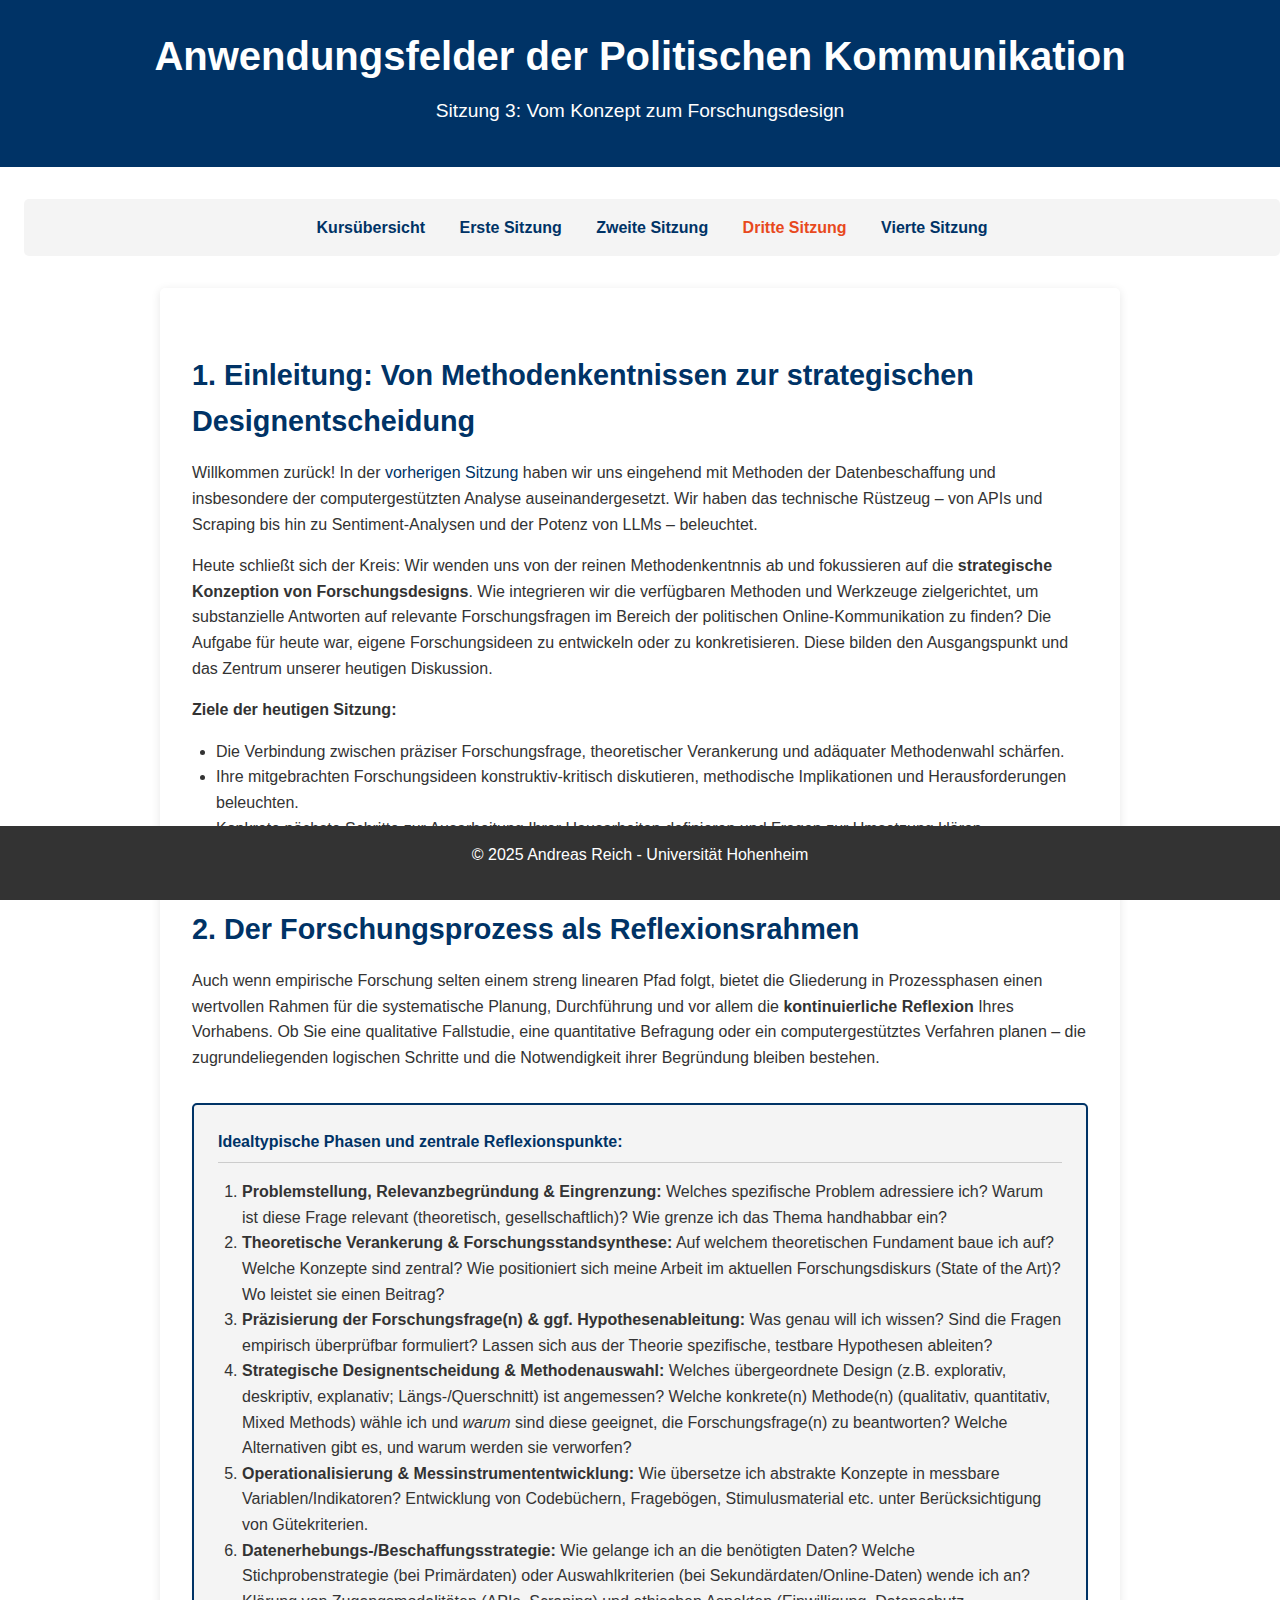
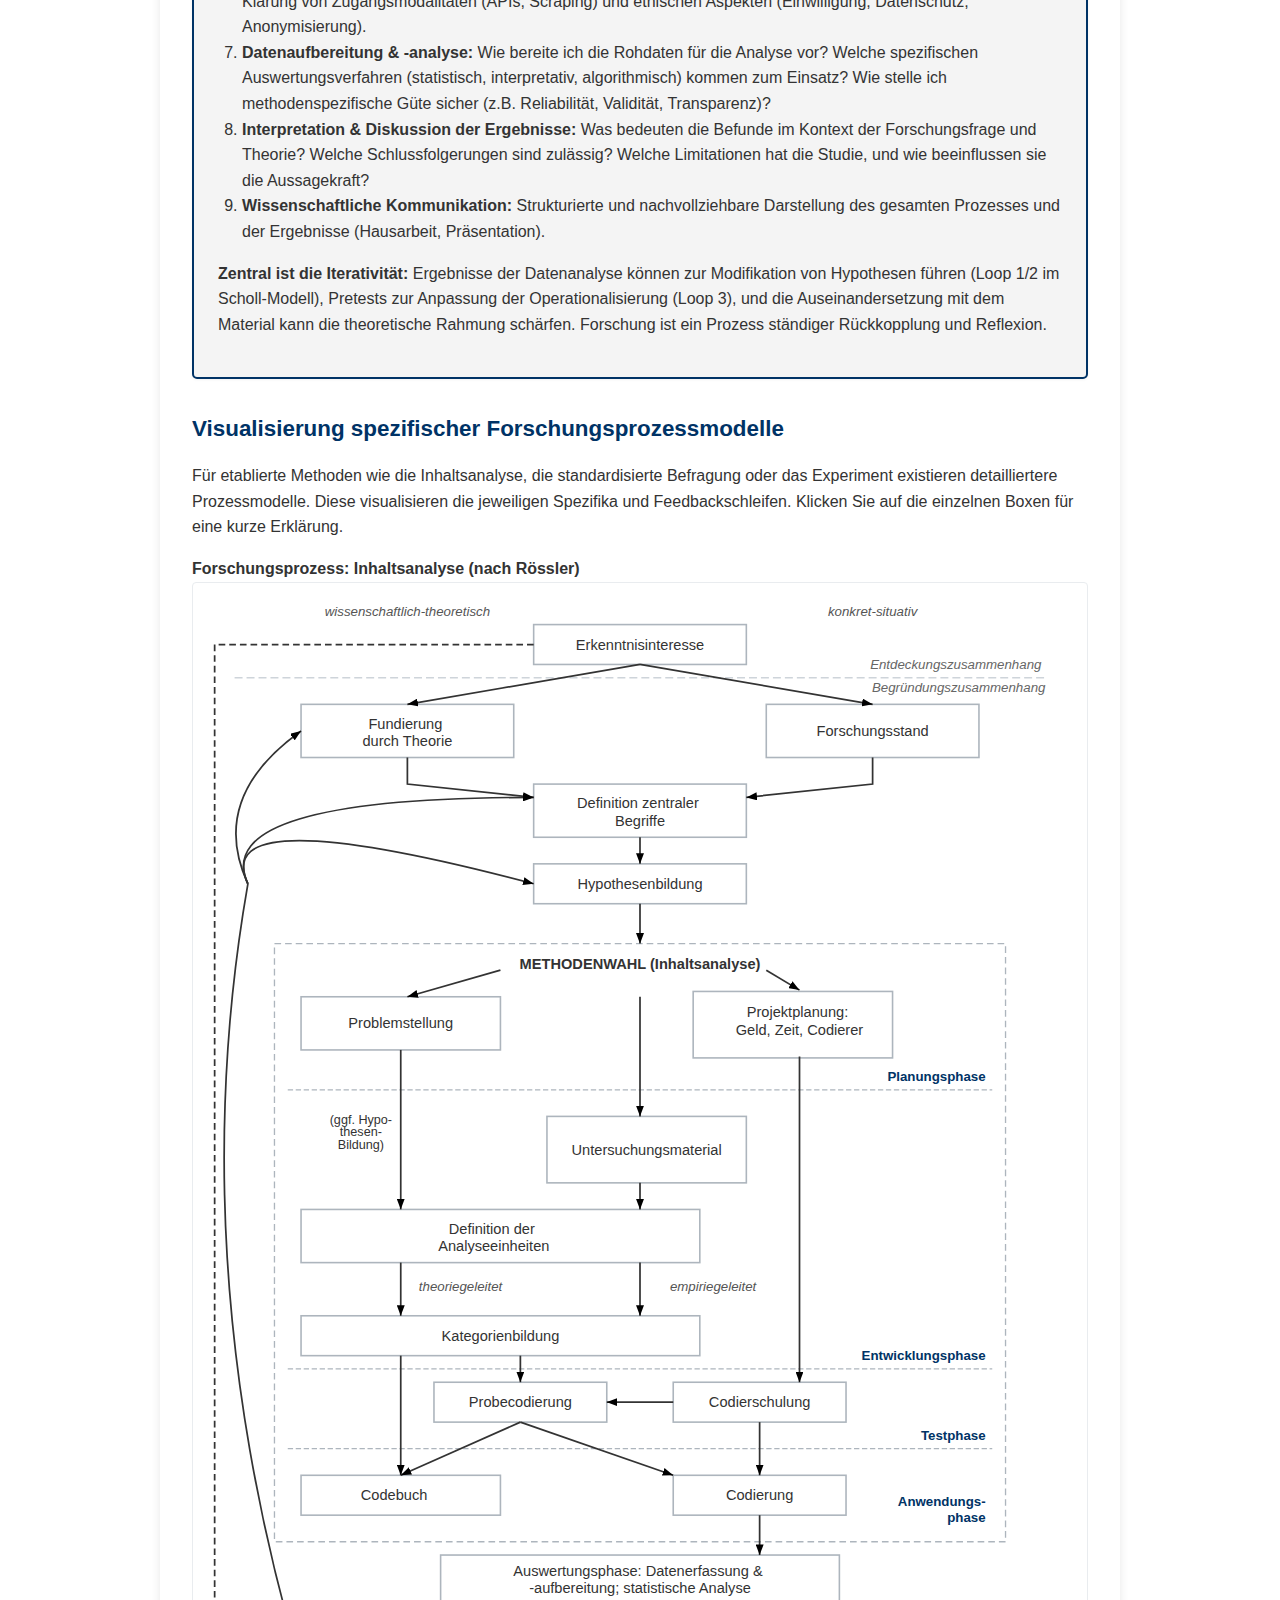
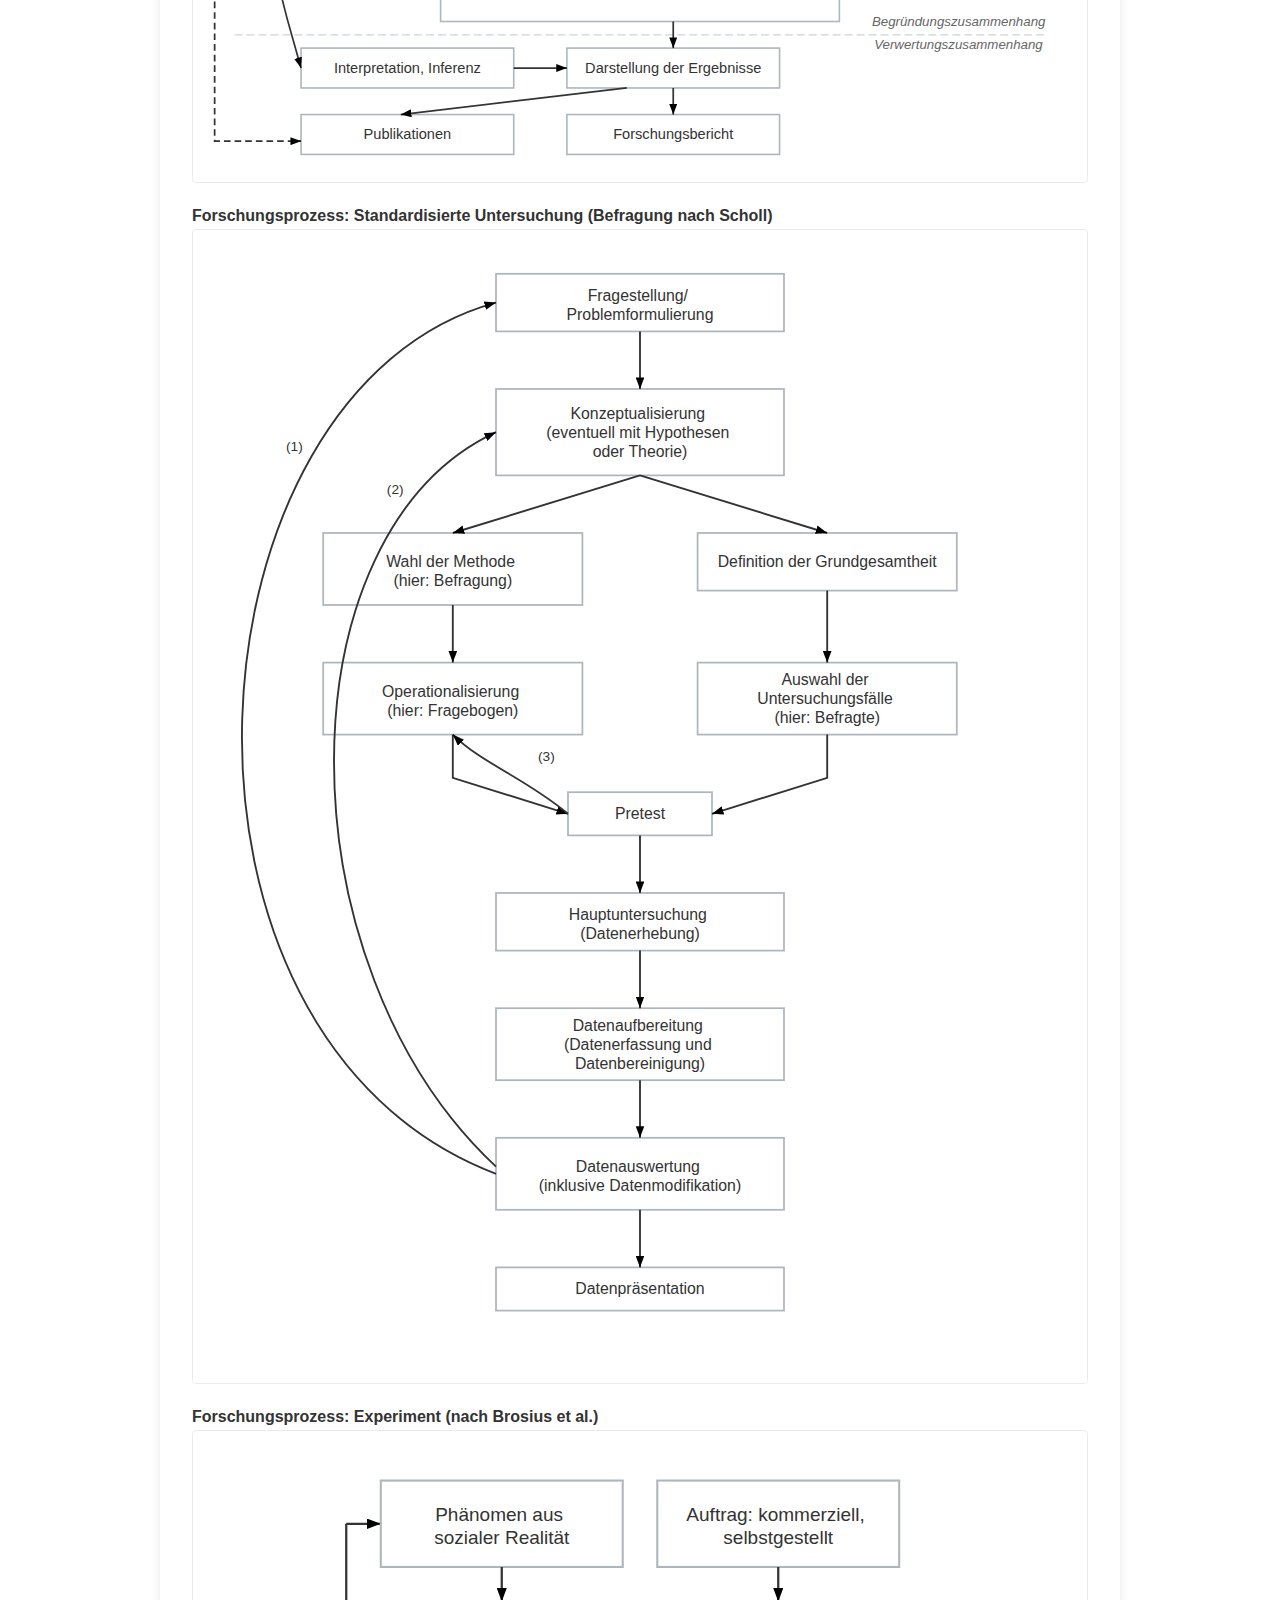
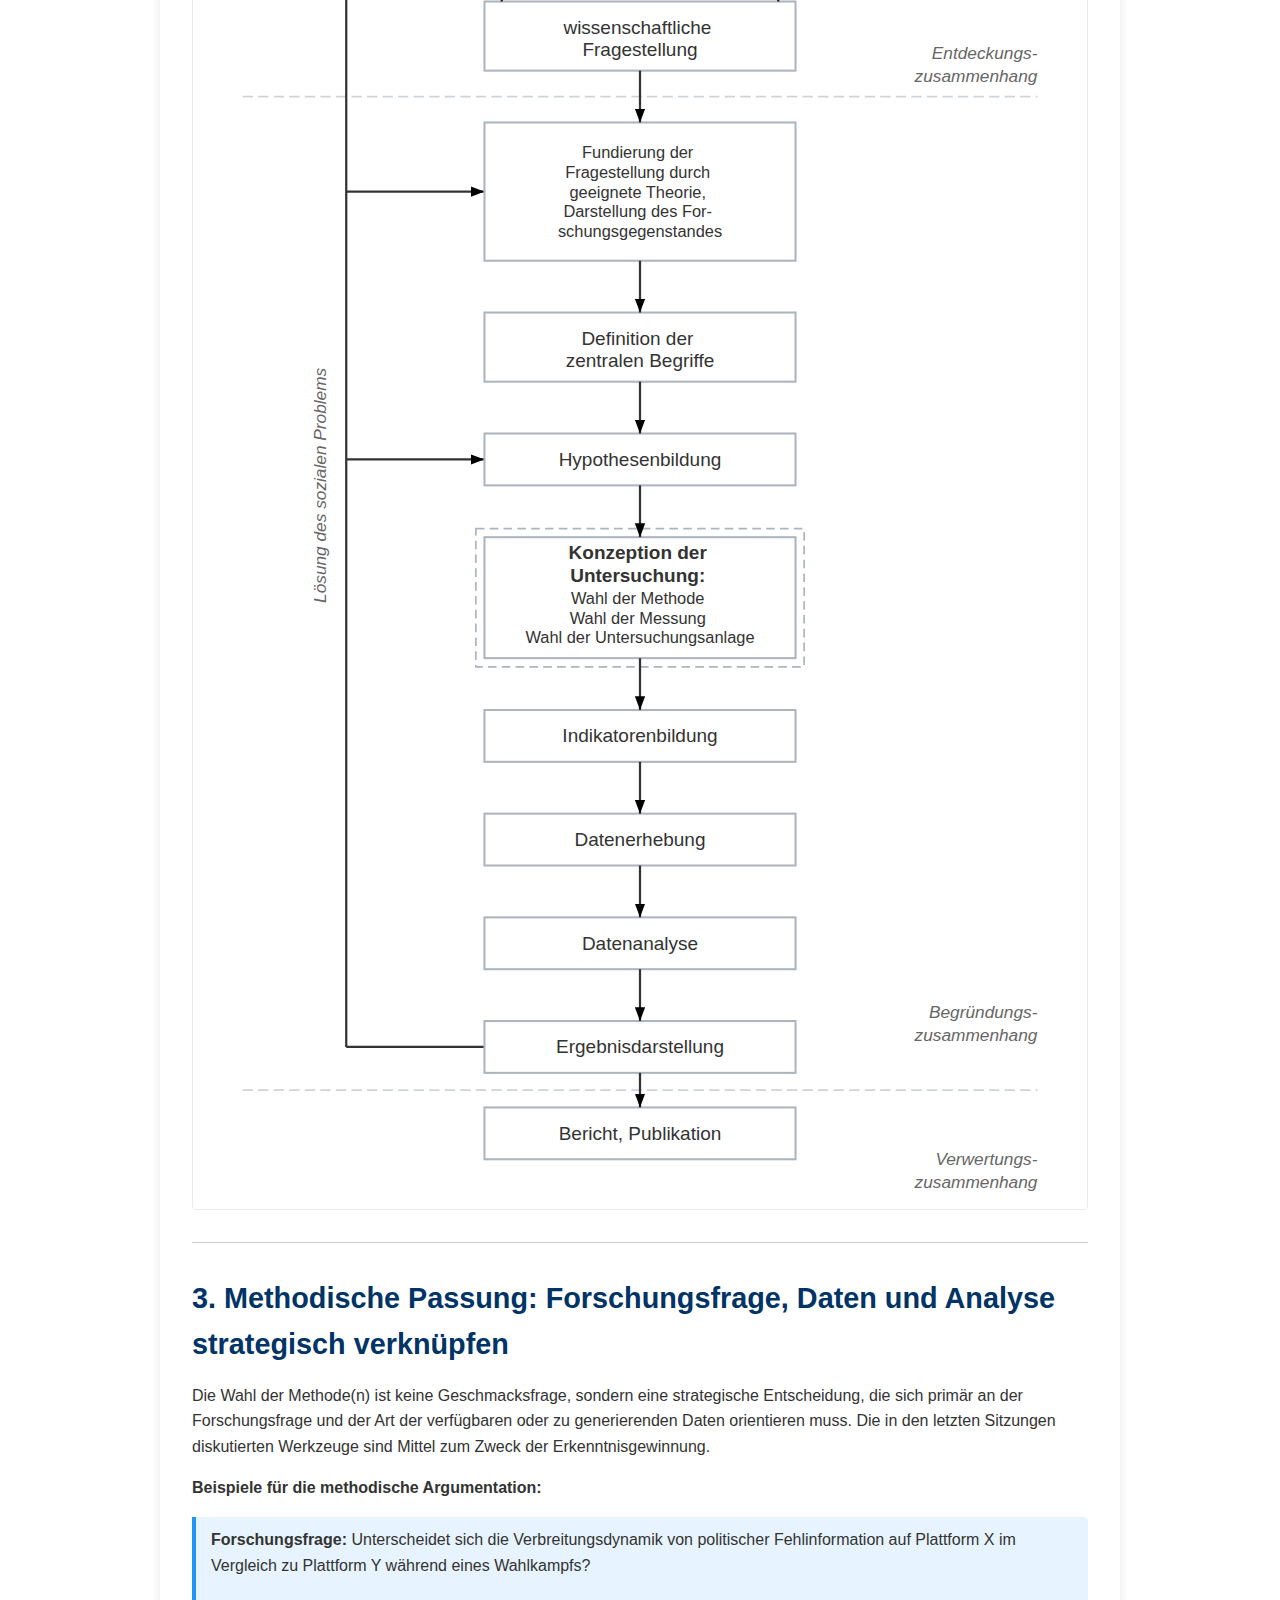
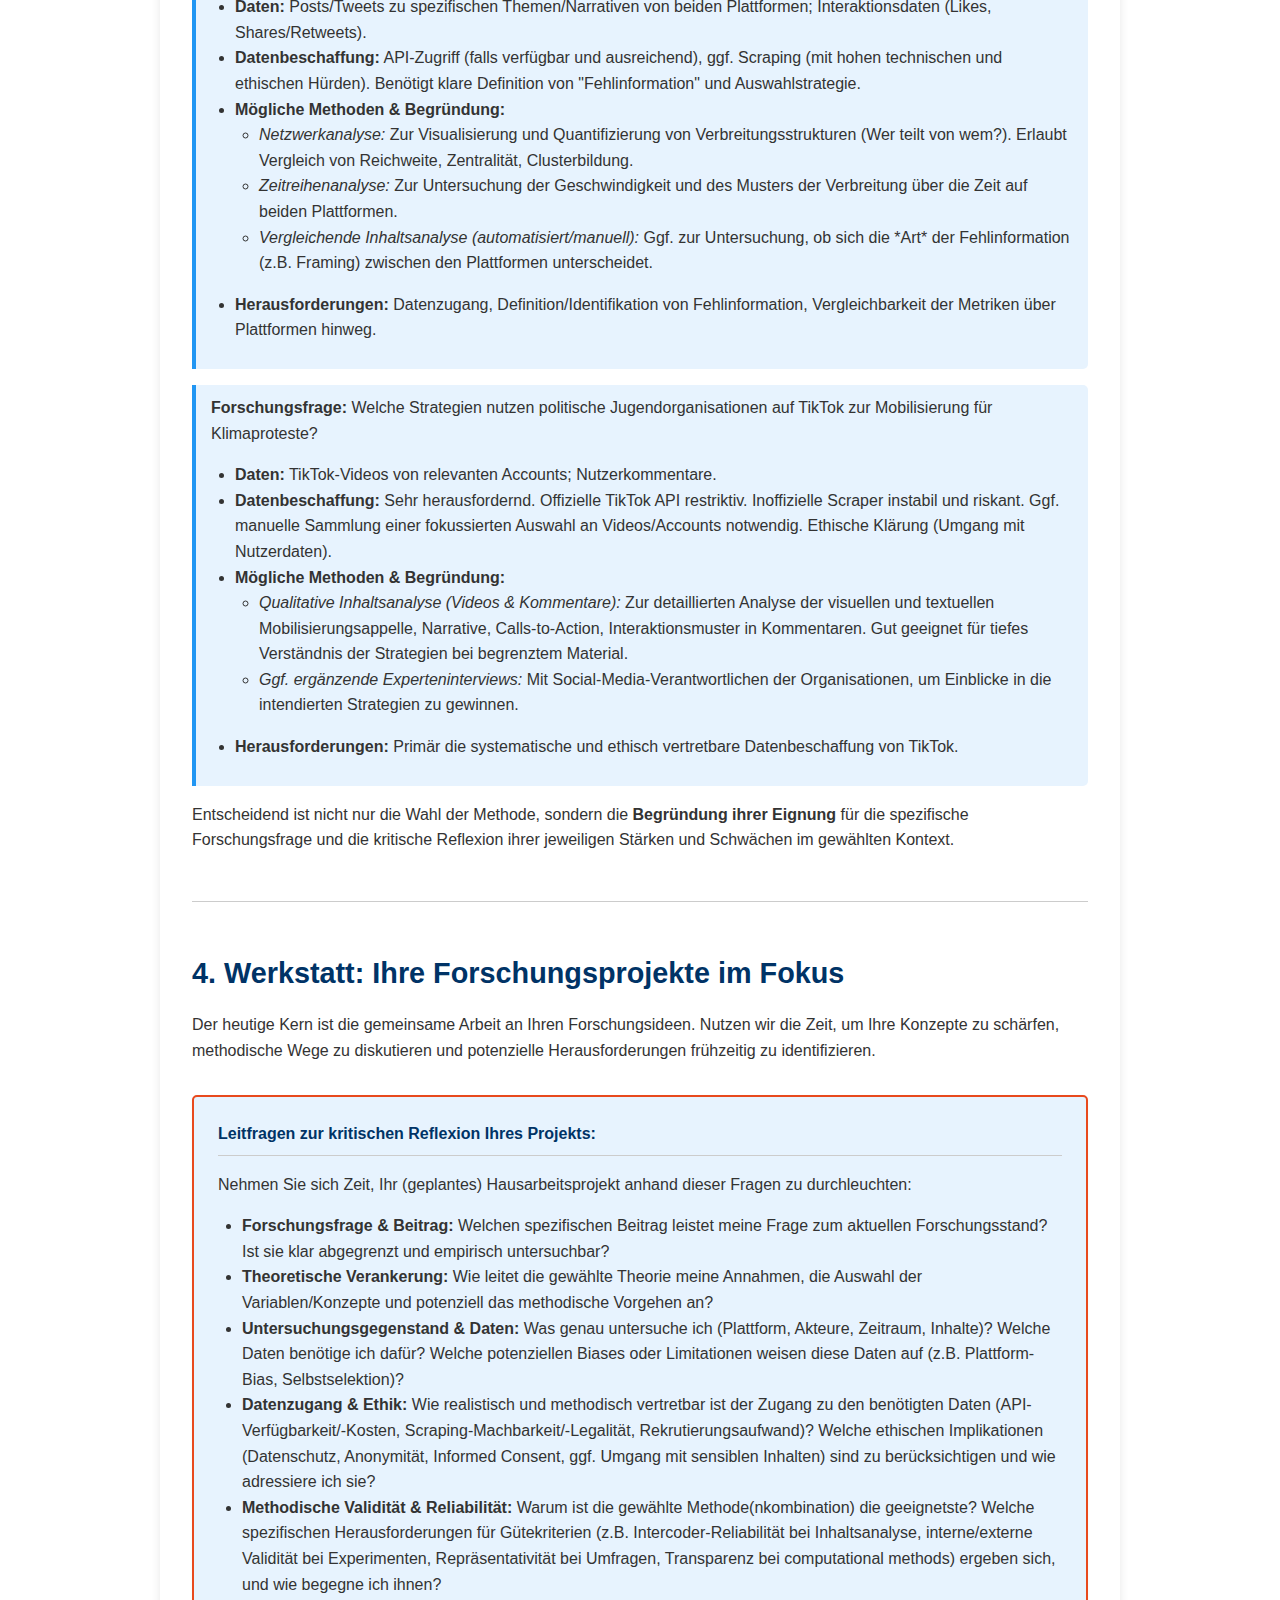
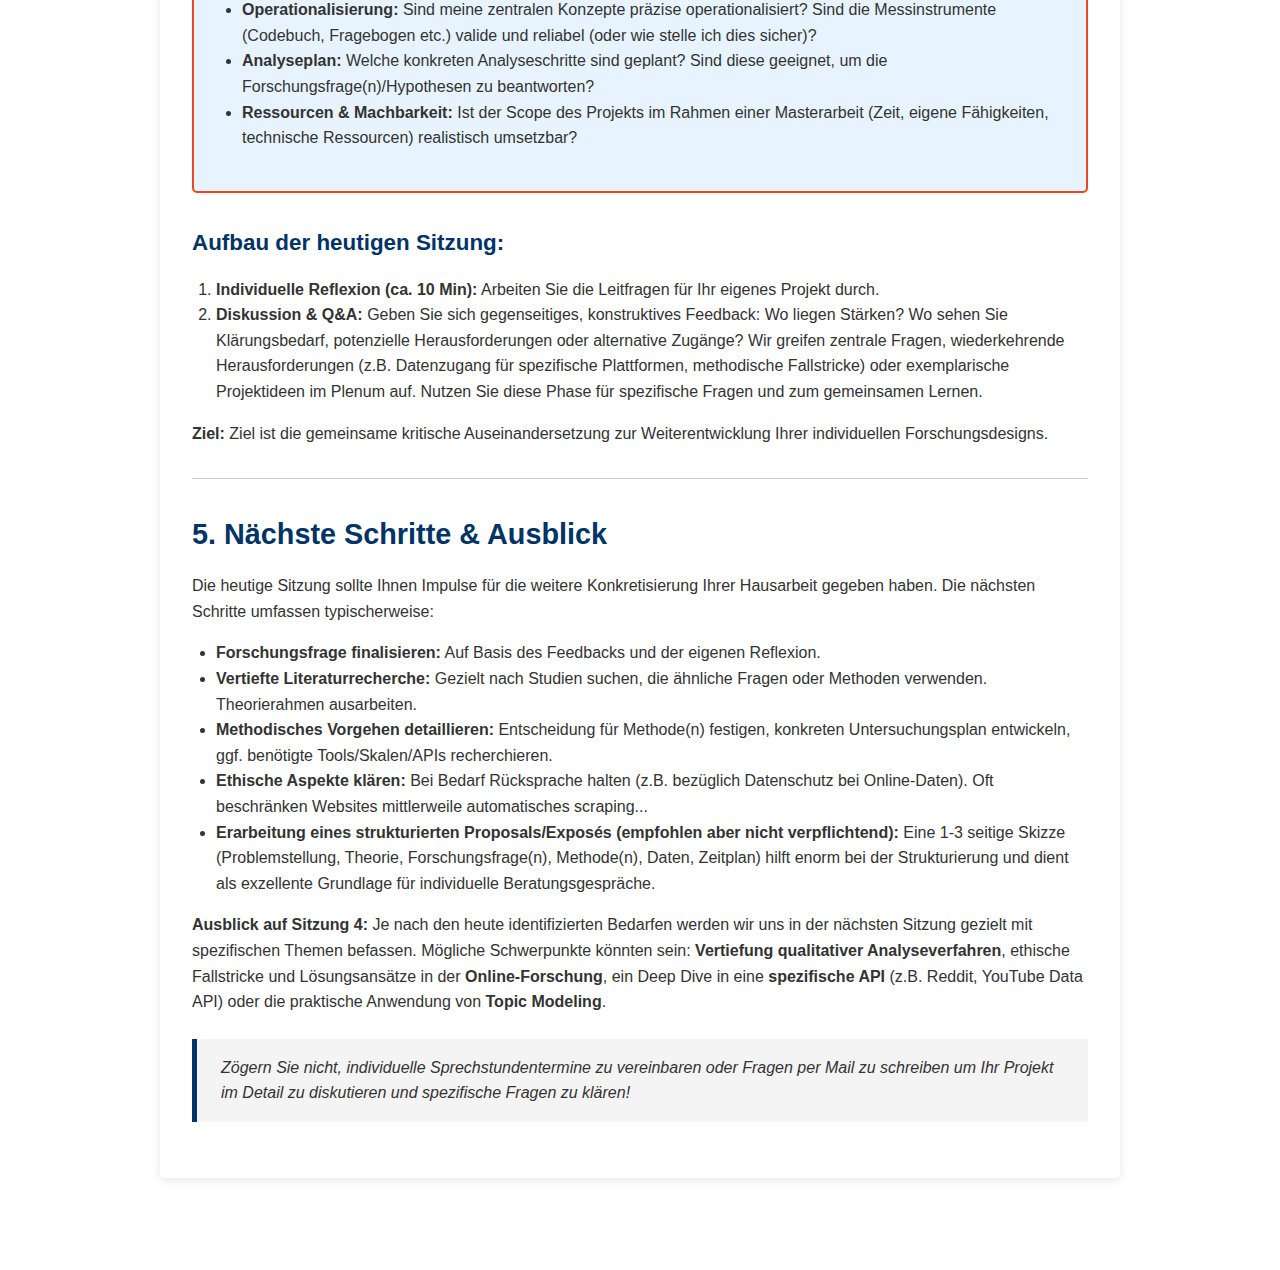
<file: session3.html>
<!DOCTYPE html>
<html lang="de">

<head>
    <meta charset="UTF-8">
    <meta name="viewport" content="width=device-width, initial-scale=1.0">
    <meta name="author" content="Andreas Reich">
    <title>Sitzung 3: Forschungsdesigns & Projektentwicklung – Politische Kommunikation SoSe 2025</title>
    <link rel="stylesheet" href="style.css">
    <style>
        /* Styles spezifisch für die SVG Prozessmodelle */
        :root {
            /* Inherit theme colors from style.css */
            --svg-text-size: 11px;
            --svg-text-size-small: 9.5px;
            --svg-text-size-label: 10px;
            --svg-box-border-color: #adb5bd; /* Default border */
            --svg-connector-color: var(--text-color); /* Use main text color for arrows */
            --svg-highlight-fill: #fffadf; /* Light yellow fill for highlight */
            --svg-tooltip-bg: rgba(0, 51, 102, 0.9); /* Darker theme blue, slightly transparent */
        }

        .process-model-svg {
            width: 100%;
            height: auto;
            margin-bottom: 20px;
            border: 1px solid #e9ecef;
            border-radius: 4px;
            padding: 15px;
            background-color: #ffffff;
            display: block;
            box-sizing: border-box;
        }

        .process-box {
            fill: var(--box-bg-color, #ffffff); /* Default white background */
            stroke: var(--svg-box-border-color);
            stroke-width: 1.2;
            cursor: pointer;
            transition: fill 0.2s ease, stroke 0.2s ease, stroke-width 0.2s ease;
        }

        .process-box.multi-part {
            stroke-dasharray: 5, 3;
            stroke-width: 1;
        }

        .process-box.dashed-border {
            stroke-dasharray: 5, 3;
            stroke-width: 1;
            fill: none;
            pointer-events: none;
        }

        .process-box:hover {
            stroke: var(--secondary-color, #f4f4f4); /* Use theme secondary or fallback */
            stroke-width: 1.5;
        }

        .process-box.highlighted {
            stroke: var(--accent-color); /* Use theme accent for highlight border */
            stroke-width: 2.5;
            fill: var(--svg-highlight-fill);
        }

        .process-text {
            font-family: var(--font-family, 'Segoe UI', Tahoma, Geneva, Verdana, sans-serif);
            font-size: var(--svg-text-size);
            fill: var(--text-color);
            text-anchor: middle;
            dominant-baseline: central;
            pointer-events: none;
        }

        .process-text tspan {
            pointer-events: none;
        }

        .process-text.small {
            font-size: var(--svg-text-size-small);
        }

        .process-text.label {
            font-size: var(--svg-text-size-label);
            font-style: italic;
            fill: #555;
        }

        .process-text.phase-label {
            font-size: var(--svg-text-size-label);
            font-weight: bold;
            fill: var(--primary-color);
            text-anchor: end;
        }

        .process-text.context-label {
            font-family: var(--font-family, 'Segoe UI', Tahoma, Geneva, Verdana, sans-serif);
            font-size: var(--svg-text-size-label);
            font-style: italic;
            fill: #666;
            text-anchor: end;
        }

        .process-text.rotated {
            font-size: var(--svg-text-size-label);
            font-style: italic;
            fill: #666;
            text-anchor: middle;
        }

        .arrow {
            stroke: var(--svg-connector-color);
            stroke-width: 1.3;
            fill: none;
        }

        .arrow-head {
            fill: var(--svg-connector-color);
            stroke: none;
        }

        .phase-line {
            stroke: var(--svg-box-border-color);
            stroke-width: 1;
            stroke-dasharray: 4, 2;
        }

        .context-separator {
            stroke: #ced4da;
            stroke-width: 1;
            stroke-dasharray: 6, 3;
        }

        /* Tooltip Styles */
        .tooltip {
            position: absolute;
            background-color: var(--svg-tooltip-bg);
            color: #ffffff;
            padding: 8px 12px;
            border-radius: 4px;
            font-size: 0.85em;
            max-width: 250px;
            text-align: center;
            z-index: 1000;
            pointer-events: none;
            opacity: 0;
            transition: opacity 0.2s ease-in-out;
            box-shadow: 0 2px 5px rgba(0, 0, 0, 0.2);
        }

        .tooltip.visible {
            opacity: 1;
        }

        .tooltip::after { /* Optional pointer */
            content: "";
            position: absolute;
            top: 100%;
            left: 50%;
            margin-left: -5px;
            border-width: 5px;
            border-style: solid;
            border-color: var(--svg-tooltip-bg) transparent transparent transparent;
        }
    </style>
</head>

<body>

    <header>
        <h1>Anwendungsfelder der Politischen Kommunikation</h1>
        <p class="subtitle">Sitzung 3: Vom Konzept zum Forschungsdesign</p>
    </header>

    <nav>
        <ul>
            <li><a href="index.html">Kursübersicht</a></li>
            <li><a href="session1.html">Erste Sitzung</a></li>
            <li><a href="session2.html">Zweite Sitzung</a></li>
            <li><a href="session3.html" class="active">Dritte Sitzung</a></li>
            <li><a href="session4.html">Vierte Sitzung</a></li>
            <!-- Hier später Links zu Session 4 etc. hinzufügen -->
        </ul>
    </nav>

    <div class="container">
        <main>
            <h2>1. Einleitung: Von Methodenkentnissen zur strategischen Designentscheidung</h2>

            <p>Willkommen zurück! In der <a href="session2.html">vorherigen Sitzung</a> haben wir uns eingehend mit
                Methoden der Datenbeschaffung und insbesondere der computergestützten Analyse auseinandergesetzt. Wir
                haben das technische Rüstzeug – von APIs und Scraping bis hin zu Sentiment-Analysen und der Potenz von
                LLMs – beleuchtet.</p>

            <p>Heute schließt sich der Kreis: Wir wenden uns von der reinen Methodenkentnnis ab und fokussieren auf die
                <strong>strategische Konzeption von Forschungsdesigns</strong>. Wie integrieren wir die verfügbaren
                Methoden und Werkzeuge zielgerichtet, um substanzielle Antworten auf relevante Forschungsfragen im
                Bereich der politischen Online-Kommunikation zu finden? Die Aufgabe für heute war, eigene
                Forschungsideen zu entwickeln oder zu konkretisieren. Diese bilden den Ausgangspunkt und das Zentrum
                unserer heutigen Diskussion.
            </p>

            <p><strong>Ziele der heutigen Sitzung:</strong></p>
            <ul>
                <li>Die Verbindung zwischen präziser Forschungsfrage, theoretischer Verankerung und adäquater
                    Methodenwahl schärfen.</li>
                <li>Ihre mitgebrachten Forschungsideen konstruktiv-kritisch diskutieren, methodische Implikationen und
                    Herausforderungen beleuchten.</li>
                <li>Konkrete nächste Schritte zur Ausarbeitung Ihrer Hausarbeiten definieren und Fragen zur Umsetzung
                    klären.</li>
            </ul>

            <hr>

            <h2>2. Der Forschungsprozess als Reflexionsrahmen</h2>

            <p>Auch wenn empirische Forschung selten einem streng linearen Pfad folgt, bietet die Gliederung in
                Prozessphasen einen wertvollen Rahmen für die systematische Planung, Durchführung und vor allem die
                <strong>kontinuierliche Reflexion</strong> Ihres Vorhabens. Ob Sie eine qualitative Fallstudie, eine
                quantitative Befragung oder ein computergestütztes Verfahren planen – die zugrundeliegenden logischen
                Schritte und die Notwendigkeit ihrer Begründung bleiben bestehen.</p>

            <div class="interactive-box" style="border-color: var(--primary-color);">
                <h4>Idealtypische Phasen und zentrale Reflexionspunkte:</h4>
                <ol>
                    <li><strong>Problemstellung, Relevanzbegründung & Eingrenzung:</strong> Welches spezifische Problem
                        adressiere ich? Warum ist diese Frage relevant (theoretisch, gesellschaftlich)? Wie grenze ich
                        das Thema handhabbar ein?</li>
                    <li><strong>Theoretische Verankerung & Forschungsstandsynthese:</strong> Auf welchem theoretischen Fundament
                        baue ich auf? Welche Konzepte sind zentral? Wie positioniert sich meine Arbeit im aktuellen
                        Forschungsdiskurs (State of the Art)? Wo leistet sie einen Beitrag?</li>
                    <li><strong>Präzisierung der Forschungsfrage(n) & ggf. Hypothesenableitung:</strong> Was genau will
                        ich wissen? Sind die Fragen empirisch überprüfbar formuliert? Lassen sich aus der Theorie
                        spezifische, testbare Hypothesen ableiten?</li>
                    <li><strong>Strategische Designentscheidung & Methodenauswahl:</strong> Welches übergeordnete Design
                        (z.B. explorativ, deskriptiv, explanativ; Längs-/Querschnitt) ist angemessen? Welche konkrete(n)
                        Methode(n) (qualitativ, quantitativ, Mixed Methods) wähle ich und <em>warum</em> sind diese
                        geeignet, die Forschungsfrage(n) zu beantworten? Welche Alternativen gibt es, und warum werden
                        sie verworfen?</li>
                    <li><strong>Operationalisierung & Messinstrumententwicklung:</strong> Wie übersetze ich abstrakte
                        Konzepte in messbare Variablen/Indikatoren? Entwicklung von Codebüchern, Fragebögen,
                        Stimulusmaterial etc. unter Berücksichtigung von Gütekriterien.</li>
                    <li><strong>Datenerhebungs-/Beschaffungsstrategie:</strong> Wie gelange ich an die benötigten Daten?
                        Welche Stichprobenstrategie (bei Primärdaten) oder Auswahlkriterien (bei Sekundärdaten/Online-Daten)
                        wende ich an? Klärung von Zugangsmodalitäten (APIs, Scraping) und ethischen Aspekten (Einwilligung,
                        Datenschutz, Anonymisierung).</li>
                    <li><strong>Datenaufbereitung & -analyse:</strong> Wie bereite ich die Rohdaten für die Analyse vor?
                        Welche spezifischen Auswertungsverfahren (statistisch, interpretativ, algorithmisch) kommen zum
                        Einsatz? Wie stelle ich methodenspezifische Güte sicher (z.B. Reliabilität, Validität,
                        Transparenz)?</li>
                    <li><strong>Interpretation & Diskussion der Ergebnisse:</strong> Was bedeuten die Befunde im
                        Kontext der Forschungsfrage und Theorie? Welche Schlussfolgerungen sind zulässig? Welche
                        Limitationen hat die Studie, und wie beeinflussen sie die Aussagekraft?</li>
                    <li><strong>Wissenschaftliche Kommunikation:</strong> Strukturierte und nachvollziehbare
                        Darstellung des gesamten Prozesses und der Ergebnisse (Hausarbeit, Präsentation).</li>
                </ol>
                <p><strong>Zentral ist die Iterativität:</strong> Ergebnisse der Datenanalyse können zur Modifikation
                    von Hypothesen führen (Loop 1/2 im Scholl-Modell), Pretests zur Anpassung der Operationalisierung
                    (Loop 3), und die Auseinandersetzung mit dem Material kann die theoretische Rahmung schärfen.
                    Forschung ist ein Prozess ständiger Rückkopplung und Reflexion.</p>
            </div>

            <h3>Visualisierung spezifischer Forschungsprozessmodelle</h3>
            <p>Für etablierte Methoden wie die Inhaltsanalyse, die standardisierte Befragung oder das Experiment
                existieren detailliertere Prozessmodelle. Diese visualisieren die jeweiligen Spezifika und
                Feedbackschleifen. Klicken Sie auf die einzelnen Boxen für eine kurze Erklärung.</p>

            <!-- Modell: Inhaltsanalyse (Rössler) -->
            <h4>Forschungsprozess: Inhaltsanalyse (nach Rössler)</h4>
            <svg class="process-model-svg" id="roessler-svg" viewBox="0 0 650 880" xmlns="http://www.w3.org/2000/svg">
                <!-- Definitions -->
                <defs>
                    <marker id="arrowhead-roessler" markerWidth="8" markerHeight="6" refX="8" refY="3" orient="auto"
                        markerUnits="userSpaceOnUse">
                        <path d="M0,0 L8,3 L0,6 Z" fill="var(--connector-color)" />
                    </marker>
                </defs>

                <!-- Context Separators -->
                <line class="context-separator" x1="20" y1="60" x2="630" y2="60" />
                <line class="context-separator" x1="20" y1="780" x2="630" y2="780" />

                <!-- Context Labels -->
                <text class="process-text context-label" x="627" y="50">Entdeckungszusammenhang</text>
                <text class="process-text context-label" x="630" y="67">Begründungszusammenhang</text>
                <!-- Adjusted Y -->
                <text class="process-text context-label" x="630" y="770">Begründungszusammenhang</text>
                <text class="process-text context-label" x="628" y="787">Verwertungszusammenhang</text>
                <!-- Adjusted Y -->

                <!-- Top Level Boxes -->
                <rect id="roessler-erkenntnisinteresse" class="process-box" x="245" y="20" width="160" height="30" />
                <text class="process-text" x="325" y="35">Erkenntnisinteresse</text>
                <text class="process-text label" x="150" y="10">wissenschaftlich-theoretisch</text>
                <text class="process-text label" x="500" y="10">konkret-situativ</text>

                <rect id="roessler-fundierung" class="process-box" x="70" y="80" width="160" height="40" />
                <text class="process-text" x="150" y="100">
                    <tspan x="150" dy="-0.5em">Fundierung</tspan>
                    <tspan x="150" dy="1.2em">durch Theorie</tspan>
                </text>

                <rect id="roessler-forschungsstand" class="process-box" x="420" y="80" width="160" height="40" />
                <text class="process-text" x="500" y="100">Forschungsstand</text>

                <rect id="roessler-begriffe" class="process-box" x="245" y="140" width="160" height="40" />
                <text class="process-text" x="325" y="160">
                    <tspan x="325" dy="-0.5em">Definition zentraler</tspan>
                    <tspan x="325" dy="1.2em">Begriffe</tspan>
                </text>

                <rect id="roessler-hypothesen" class="process-box" x="245" y="200" width="160" height="30" />
                <text class="process-text" x="325" y="215">Hypothesenbildung</text>

                <!-- Methodenwahl Container -->
                <rect class="process-box multi-part" x="50" y="260" width="550" height="450" />
                <text class="process-text" x="325" y="275" font-weight="bold">METHODENWAHL (Inhaltsanalyse)</text>

                <!-- Inner Boxes & Phase Lines -->
                <!-- Planungsphase -->
                <rect id="roessler-problemstellung" class="process-box" x="70" y="300" width="150" height="40" />
                <text class="process-text" x="145" y="320">Problemstellung</text>
                <rect id="roessler-projektplanung" class="process-box" x="365" y="296" width="150" height="50" />
                <text class="process-text" x="445" y="325">
                    <tspan x="445" dy="-1.2em">Projektplanung:</tspan>
                    <tspan x="445" dy="1.2em">Geld, Zeit, Codierer</tspan>
                </text>
                <line class="phase-line" x1="60" y1="370" x2="590" y2="370" />
                <text class="process-text phase-label" x="585" y="360">Planungsphase</text>

                <!-- Entwicklungsphase -->
                <rect id="roessler-material" class="process-box" x="255" y="390" width="150" height="50" />
                <text class="process-text" x="330" y="415">Untersuchungsmaterial</text>
                <text class="process-text small" x="115" y="400" dy="-0.8em">(ggf. Hypo-</text>
                <text class="process-text small" x="115" y="400" dy="0.2em">thesen-</text>
                <text class="process-text small" x="115" y="400" dy="1.2em">Bildung)</text>
                <rect id="roessler-analyseeinheiten" class="process-box" x="70" y="460" width="300" height="40" />
                <text class="process-text" x="150" y="480">
                    <tspan x="215" dy="-0.5em">Definition der</tspan>
                    <tspan x="215" dy="1.2em">Analyseeinheiten</tspan>
                </text>
                <line class="phase-line" x1="60" y1="580" x2="590" y2="580" />
                <text class="process-text phase-label" x="585" y="570">Entwicklungsphase</text>

                <!-- Testphase -->
                <rect id="roessler-kategorien" class="process-box" x="70" y="540" width="300" height="30" />
                <text class="process-text" x="220" y="555">Kategorienbildung</text>
                <text class="process-text label" x="190" y="518">theoriegeleitet</text>
                <text class="process-text label" x="380" y="518">empiriegeleitet</text>
                <rect id="roessler-probecodierung" class="process-box" x="170" y="590" width="130" height="30" />
                <text class="process-text" x="235" y="605">Probecodierung</text>
                <rect id="roessler-codierschulung" class="process-box" x="350" y="590" width="130" height="30" />
                <text class="process-text" x="415" y="605">Codierschulung</text>
                <line class="phase-line" x1="60" y1="640" x2="590" y2="640" />
                <text class="process-text phase-label" x="585" y="630">Testphase</text>

                <!-- Anwendungsphase -->
                <rect id="roessler-codebuch" class="process-box" x="70" y="660" width="150" height="30" />
                <text class="process-text" x="140" y="675">Codebuch</text>
                <rect id="roessler-codierung" class="process-box" x="350" y="660" width="130" height="30" />
                <text class="process-text" x="415" y="675">Codierung</text>
                <!-- No line needed here, it's the end of the Methodenwahl box -->
                <text class="process-text phase-label" x="585" y="680">Anwendungs-</text>
                <text class="process-text phase-label" x="585" y="692">phase</text>


                <!-- Bottom Level Boxes -->
                <rect id="roessler-auswertung" class="process-box" x="175" y="720" width="300" height="50" />
                <!-- Below Methodenwahl -->
                <text class="process-text" x="325" y="745">
                    <tspan x="325" dy="-1.2em">Auswertungsphase: Datenerfassung &</tspan>
                    <tspan x="325" dy="1.2em">-aufbereitung; statistische Analyse</tspan>
                </text>

                <rect id="roessler-interpretation" class="process-box" x="70" y="790" width="160" height="30" />
                <text class="process-text" x="150" y="805">Interpretation, Inferenz</text>
                <rect id="roessler-darstellung" class="process-box" x="270" y="790" width="160" height="30" />
                <text class="process-text" x="350" y="805">Darstellung der Ergebnisse</text>

                <rect id="roessler-publikation" class="process-box" x="70" y="840" width="160" height="30" />
                <text class="process-text" x="150" y="855">Publikationen</text>
                <rect id="roessler-forschungsbericht" class="process-box" x="270" y="840" width="160" height="30" />
                <text class="process-text" x="350" y="855">Forschungsbericht</text>

                <!-- Arrows -->
                <polyline class="arrow" points="220,280 150,300" marker-end="url(#arrowhead-roessler)" />
                <!-- Methodenwahl -> Problem -->
                <polyline class="arrow" points="420,280 445,295" marker-end="url(#arrowhead-roessler)" />
                <!-- Methodenwahl -> Projektplanung -->
                <polyline class="arrow" points="325,300 325,390" marker-end="url(#arrowhead-roessler)" />
                <!-- Methodenwahl -> Material. -->

                <polyline class="arrow" points="325,50 150,80" marker-end="url(#arrowhead-roessler)" />
                <!-- Erkenntnis -> Fundierung -->
                <polyline class="arrow" points="325,50 500,80" marker-end="url(#arrowhead-roessler)" />
                <!-- Erkenntnis -> Forschungsstand -->
                <polyline class="arrow" points="150,120 150,140 245,150" marker-end="url(#arrowhead-roessler)" />
                <!-- Fundierung -> Begriffe -->
                <polyline class="arrow" points="500,120 500,140 405,150" marker-end="url(#arrowhead-roessler)" />
                <!-- Forschungsstand -> Begriffe -->
                <polyline class="arrow" points="325,180 325,200" marker-end="url(#arrowhead-roessler)" />
                <!-- Begriffe -> Hypothesen -->
                <polyline class="arrow" points="325,230 325,260" marker-end="url(#arrowhead-roessler)" />
                <!-- Hypothesen -> Methodenwahl -->

                <!-- Arrows within Methodenwahl -->
                <polyline class="arrow" points="145,340 145,460" marker-end="url(#arrowhead-roessler)" />
                <!-- Problemst -> Analyseeinh -->
                <polyline class="arrow" points="445,345 445,590" marker-end="url(#arrowhead-roessler)" />
                <!-- Planung -> Codierschulung -->
                <polyline class="arrow" points="325,440 325,460" marker-end="url(#arrowhead-roessler)" />
                <!-- Material -> Analyseeinh. -->
                <polyline class="arrow" points="325,500 325,540" marker-end="url(#arrowhead-roessler)" />
                <!-- Analyseeinh -> Kategorien -->
                <polyline class="arrow" points="145,500 145,540" marker-end="url(#arrowhead-roessler)" />
                <!-- Analyseeinh -> Kategorien -->
                <polyline class="arrow" points="235,570 235,590" marker-end="url(#arrowhead-roessler)" />
                <!-- Kategorien -> Probecod. -->
                <!-- <polyline class="arrow" points="325,570 325,590 415,590" marker-end="url(#arrowhead-roessler)" /> -->
                <!-- Kategorien -> Codierschul. -->
                <polyline class="arrow" points="145,570 145,660" marker-end="url(#arrowhead-roessler)" />
                <!-- Kategorien -> Codebuch -->
                <polyline class="arrow" points="235,620 145,660" marker-end="url(#arrowhead-roessler)" />
                <!-- Probecod -> Codebuch -->
                <polyline class="arrow" points="415,620 415,660" marker-end="url(#arrowhead-roessler)" />
                <!-- Codierschul -> Codierung -->
                <polyline class="arrow" points="350,605 300,605" marker-end="url(#arrowhead-roessler)" />
                <!-- Codierschul -> Probecodierung -->
                <polyline class="arrow" points="235,620 350,660" marker-end="url(#arrowhead-roessler)" />
                <!-- Probecod -> Codierung -->

                <!-- Arrows connecting Methodenwahl to Auswertung -->
                <!-- <polyline class="arrow" points="145,690 145,720 175,730" marker-end="url(#arrowhead-roessler)" /> -->
                <!-- Codebuch -> Auswertung -->
                <polyline class="arrow" points="415,690 415,720" marker-end="url(#arrowhead-roessler)" />
                <!-- Codierung -> Auswertung -->

                <!-- Bottom Arrows -->
                <!-- <polyline class="arrow" points="255,770 150,790" marker-end="url(#arrowhead-roessler)" /> -->
                <!-- Auswertung -> Interpretation -->
                <polyline class="arrow" points="350,770 350,790" marker-end="url(#arrowhead-roessler)" />
                <!-- Auswertung -> Darstellung -->
                <polyline class="arrow" points="230,805 270,805" marker-end="url(#arrowhead-roessler)" />
                <!-- Interpretation -> Darstellung -->
                <polyline class="arrow" points="350,820 350,840" marker-end="url(#arrowhead-roessler)" />
                <!-- Darstellung -> Forschungsbericht -->
                <polyline class="arrow" points="315,820 145,840" marker-end="url(#arrowhead-roessler)" />
                <!-- Darstellung -> Publikationen -->
                <!-- <polyline class="arrow" points="150,820 270,845" marker-end="url(#arrowhead-roessler)" /> -->
                <!-- Interpretation -> Forschungsbericht -->

                <!-- Feedback Loops (Curved) -->
                <path class="arrow" d="M 30 215 Q 0 150 70 100" fill="none" marker-end="url(#arrowhead-roessler)" />
                <!-- Hypothesen -> Fundierung -->
                <path class="arrow" d="M 30 215 Q 0 150 245,150" fill="none" marker-end="url(#arrowhead-roessler)" />
                <!-- Hypothesen -> Definition -->
                <path class="arrow" d="M 30 215 Q 0 150 245,215" fill="none" marker-end="url(#arrowhead-roessler)" />
                <!-- Hypothesen -> Hypothesen -->
                <path class="arrow" d="M 30 215 Q -20 500 70 805" fill="none" marker-end="url(#arrowhead-roessler)" />
                <!-- Hypothesen -> Interpretation -->
                <!-- <path class="arrow" d="M 60 415 Q 40 300 245 215" fill="none" marker-end="url(#arrowhead-roessler)" /> -->
                <!-- Material -> Hypothesen -->

                <!-- Dashed Arrow: Erkenntnisinteresse -> Publikationen -->
                <polyline class="arrow" points="245,35 5,35 5,860 70,860" stroke-dasharray="5, 3" fill="none"
                    marker-end="url(#arrowhead-roessler)" />

            </svg>

            <!-- Modell: Standardisierte Befragung (Scholl) -->
            <h4>Forschungsprozess: Standardisierte Untersuchung (Befragung nach Scholl)</h4>
            <svg class="process-model-svg" id="scholl-svg" viewBox="0 0 600 780" xmlns="http://www.w3.org/2000/svg">
                <!-- Definitions -->
                <defs>
                    <marker id="arrowhead-scholl" markerWidth="8" markerHeight="6" refX="8" refY="3" orient="auto"
                        markerUnits="userSpaceOnUse">
                        <path d="M0,0 L8,3 L0,6 Z" fill="var(--connector-color)" />
                    </marker>
                    <!-- No start marker needed for loops 1 & 2 -->
                </defs>

                <!-- BOX POSITIONS & SIZES - Achieving Symmetry -->
                <!-- Central Axis around x=300 -->
                <!-- Box Widths (adjust as needed for text, keep symmetrical ones same) -->
                <!-- Example: Konzept/Grundg = 180, Methode/Auswahl = 180, Operation/Auswahl = 180 -->
                <!-- Standard Box Height: 40 or 50/60 for multi-line -->

                <rect id="scholl-fragestellung" class="process-box" x="200" y="20" width="200" height="40" />
                <rect id="scholl-konzeptualisierung" class="process-box" x="200" y="100" width="200" height="60" />

                <!-- Level 1 Symmetry -->
                <rect id="scholl-methode" class="process-box" x="80" y="200" width="180" height="50" />
                <rect id="scholl-grundgesamtheit" class="process-box" x="340" y="200" width="180" height="40" />
                <!-- Aligned with Methode -->

                <!-- Level 2 Symmetry -->
                <rect id="scholl-operationalisierung" class="process-box" x="80" y="290" width="180" height="50" />
                <rect id="scholl-auswahl" class="process-box" x="340" y="290" width="180" height="50" />
                <!-- Aligned with Operationalisierung -->


                <rect id="scholl-pretest" class="process-box" x="250" y="380" width="100" height="30" />
                <!-- Centered -->

                <rect id="scholl-hauptuntersuchung" class="process-box" x="200" y="450" width="200" height="40" />
                <rect id="scholl-aufbereitung" class="process-box" x="200" y="530" width="200" height="50" />
                <rect id="scholl-auswertung" class="process-box" x="200" y="620" width="200" height="50" />
                <rect id="scholl-datenpraesentation" class="process-box" x="200" y="710" width="200" height="30" />


                <!-- TEXT POSITIONS -->
                <text class="process-text" x="300" y="40">
                    <tspan x="300" dy="-0.5em">Fragestellung/</tspan>
                    <tspan x="300" dy="1.2em">Problemformulierung</tspan>
                </text>
                <text class="process-text" x="300" y="130">
                    <tspan x="300" dy="-1.2em">Konzeptualisierung</tspan>
                    <tspan x="300" dy="1.2em" class="small">(eventuell mit Hypothesen</tspan>
                    <tspan x="300" dy="1.2em" class="small">oder Theorie)</tspan>
                </text>
                <text class="process-text" x="170" y="225"> <!-- Text for Methode -->
                    <tspan x="170" dy="-0.5em">Wahl der Methode</tspan>
                    <tspan x="170" dy="1.2em" class="small">(hier: Befragung)</tspan>
                </text>
                <text class="process-text" x="430" y="220">Definition der Grundgesamtheit</text>
                <!-- Text for Grundgesamtheit -->

                <text class="process-text" x="170" y="315"> <!-- Text for Operationalisierung -->
                    <tspan x="170" dy="-0.5em">Operationalisierung</tspan>
                    <tspan x="170" dy="1.2em" class="small">(hier: Fragebogen)</tspan>
                </text>
                <text class="process-text" x="430" y="307"> <!-- Text for Auswahl -->
                    <tspan x="430" dy="-0.5em">Auswahl der</tspan>
                    <tspan x="430" dy="1.2em">Untersuchungsfälle</tspan>
                    <tspan x="430" dy="1.2em" class="small">(hier: Befragte)</tspan>
                </text>

                <text class="process-text" x="300" y="395">Pretest</text>
                <text class="process-text" x="300" y="470">
                    <tspan x="300" dy="-0.5em">Hauptuntersuchung</tspan>
                    <tspan x="300" dy="1.2em" class="small">(Datenerhebung)</tspan>
                </text>
                <text class="process-text" x="300" y="555">
                    <tspan x="300" dy="-1.2em">Datenaufbereitung</tspan>
                    <tspan x="300" dy="1.2em" class="small">(Datenerfassung und</tspan>
                    <tspan x="300" dy="1.2em" class="small">Datenbereinigung)</tspan>
                </text>
                <text class="process-text" x="300" y="645">
                    <tspan x="300" dy="-0.5em">Datenauswertung</tspan>
                    <tspan x="300" dy="1.2em" class="small">(inklusive Datenmodifikation)</tspan>
                </text>
                <text class="process-text" x="300" y="725">Datenpräsentation</text>


                <!-- ARROWS - Corrected Paths -->
                <polyline class="arrow" points="300,60 300,100" marker-end="url(#arrowhead-scholl)" />
                <!-- Frage -> Konzeptualisierung -->

                <polyline class="arrow" points="300,160 170,200" marker-end="url(#arrowhead-scholl)" />
                <!-- Konzept -> Methode -->
                <polyline class="arrow" points="300,160 430,200" marker-end="url(#arrowhead-scholl)" />
                <!-- Konzept -> Grundgesamtheit -->

                <polyline class="arrow" points="430,240 430,290" marker-end="url(#arrowhead-scholl)" />
                <!-- Grundges -> Auswahl -->
                <polyline class="arrow" points="170,250 170,290" marker-end="url(#arrowhead-scholl)" />
                <!-- Methode -> Operation. -->

                <polyline class="arrow" points="430,340 430,370 350,395" marker-end="url(#arrowhead-scholl)" />
                <!-- Auswahl -> Pretest -->
                <polyline class="arrow" points="170,340 170,370 250,395" marker-end="url(#arrowhead-scholl)" />
                <!-- Operation. -> Pretest -->

                <polyline class="arrow" points="300,410 300,450" marker-end="url(#arrowhead-scholl)" />
                <!-- Pretest -> Hauptuntersuchung -->
                <polyline class="arrow" points="300,490 300,530" marker-end="url(#arrowhead-scholl)" />
                <!-- Hauptuntersuchung -> Aufbereitung -->
                <polyline class="arrow" points="300,580 300,620" marker-end="url(#arrowhead-scholl)" />
                <!-- Aufbereitung -> Auswertung -->
                <polyline class="arrow" points="300,670 300,710" marker-end="url(#arrowhead-scholl)" />
                <!-- Auswertung -> Datenpräsentation -->


                <!-- FEEDBACK LOOPS (CURVED) - Corrected Direction & Markers -->

                <!-- Loop (1): Datenauswertung -> Fragestellung -->
                <path class="arrow" d="M 200,645 C -50,550 -20,100 200,40" stroke-width="1.5" fill="none"
                    marker-end="url(#arrowhead-scholl)" /> <!-- ONLY marker-end -->
                <text class="process-text small" x="60" y="140">(1)</text>

                <!-- Loop (2): Datenauswertung -> Konzeptualisierung -->
                <path class="arrow" d="M 200,640 C 50,500 50,200 200,130" stroke-width="1.5" fill="none"
                    marker-end="url(#arrowhead-scholl)" /> <!-- ONLY marker-end -->
                <text class="process-text small" x="130" y="170">(2)</text>

                <!-- Loop (3): Pretest -> Operationalisierung -->
                <path class="arrow" d="M 250,395 C 220,370 190,360 170,340" fill="none" stroke-width="1.5"
                    marker-end="url(#arrowhead-scholl)" /> <!-- ONLY marker-end -->
                <text class="process-text small" x="235" y="355">(3)</text>


            </svg>

            <!-- Modell: Experiment (Brosius et al.) -->
            <h4>Forschungsprozess: Experiment (nach Brosius et al.)</h4>
            <svg class="process-model-svg" id="brosius-svg" viewBox="0 0 500 780" xmlns="http://www.w3.org/2000/svg">
                <!-- Definitions -->
                <defs>
                    <marker id="arrowhead-brosius" markerWidth="8" markerHeight="6" refX="8" refY="3" orient="auto"
                        markerUnits="userSpaceOnUse">
                        <path d="M0,0 L8,3 L0,6 Z" fill="var(--connector-color)" />
                    </marker>
                    <marker id="arrowhead-brosius-start" markerWidth="8" markerHeight="6" refX="0" refY="3"
                        orient="auto" markerUnits="userSpaceOnUse">
                        <path d="M8,0 L0,3 L8,6 Z" fill="var(--connector-color)" />
                    </marker>
                </defs>

                <!-- Context Separators -->
                <line class="context-separator" x1="20" y1="145" x2="480" y2="145" />
                <line class="context-separator" x1="20" y1="720" x2="480" y2="720" />

                <!-- Context Labels -->
                <text class="process-text context-label" x="480" y="120">Entdeckungs-</text>
                <text class="process-text context-label" x="480" y="133">zusammenhang</text>
                <text class="process-text context-label" x="480" y="675">Begründungs-</text>
                <text class="process-text context-label" x="480" y="688">zusammenhang</text>
                <text class="process-text context-label" x="480" y="760">Verwertungs-</text>
                <text class="process-text context-label" x="480" y="773">zusammenhang</text>

                <!-- Side Label & Arrow -->
                <line class="arrow" x1="80" y1="45" x2="80" y2="695" stroke-width="1.5" />
                <text class="process-text rotated" x="65" y="370" transform="rotate(-90, 65, 370)">Lösung des sozialen
                    Problems</text>

                <!-- Small connector lines from vertical arrow -->
                <line class="arrow" x1="80" y1="45" x2="100" y2="45" stroke-width="1"
                    marker-end="url(#arrowhead-brosius)" /> <!-- To Phänomen -->
                <line class="arrow" x1="80" y1="200" x2="160" y2="200" stroke-width="1"
                    marker-end="url(#arrowhead-brosius)" /> <!-- To Fundierung -->
                <line class="arrow" x1="80" y1="355" x2="160" y2="355" stroke-width="1"
                    marker-end="url(#arrowhead-brosius)" /> <!-- To Hypothesenbildung -->
                <line class="arrow" x1="80" y1="695" x2="160" y2="695" stroke-width="1" />
                <!-- To Ergebnisdarstellung -->


                <!-- Boxes -->
                <rect id="brosius-phaenomen" class="process-box" x="100" y="20" width="140" height="50" />
                <text class="process-text" x="170" y="45">
                    <tspan x="170" dy="-0.5em">Phänomen aus</tspan>
                    <tspan x="170" dy="1.2em">sozialer Realität</tspan>
                </text>

                <rect id="brosius-auftrag" class="process-box" x="260" y="20" width="140" height="50" />
                <text class="process-text" x="330" y="45">
                    <tspan x="330" dy="-0.5em">Auftrag: kommerziell,</tspan>
                    <tspan x="330" dy="1.2em">selbstgestellt</tspan>
                </text>

                <rect id="brosius-fragestellung" class="process-box" x="160" y="90" width="180" height="40" />
                <text class="process-text" x="250" y="110">
                    <tspan x="250" dy="-0.5em">wissenschaftliche</tspan>
                    <tspan x="250" dy="1.2em">Fragestellung</tspan>
                </text>

                <rect id="brosius-fundierung" class="process-box" x="160" y="160" width="180" height="80" />
                <text class="process-text small" x="250" y="200">
                    <tspan x="250" dy="-2.4em">Fundierung der</tspan>
                    <tspan x="250" dy="1.2em">Fragestellung durch</tspan>
                    <tspan x="250" dy="1.2em">geeignete Theorie,</tspan>
                    <tspan x="250" dy="1.2em">Darstellung des For-</tspan> <!-- Avoided manual hyphen -->
                    <tspan x="250" dy="1.2em">schungsgegenstandes</tspan>
                </text>

                <rect id="brosius-begriffe" class="process-box" x="160" y="270" width="180" height="40" />
                <text class="process-text" x="250" y="290">
                    <tspan x="250" dy="-0.5em">Definition der</tspan>
                    <tspan x="250" dy="1.2em">zentralen Begriffe</tspan>
                </text>

                <rect id="brosius-hypothesen" class="process-box" x="160" y="340" width="180" height="30" />
                <text class="process-text" x="250" y="355">Hypothesenbildung</text>

                <!-- Konzeption Box with Dashed Border -->
                <g>
                    <rect id="brosius-konzeption" class="process-box" x="160" y="400" width="180" height="70" />
                    <text class="process-text small" x="250" y="435">
                        <tspan x="250" dy="-2.4em" style="font-size: var(--svg-text-size); font-weight:bold;">Konzeption
                            der</tspan>
                        <tspan x="250" dy="1.2em" style="font-size: var(--svg-text-size); font-weight:bold;">
                            Untersuchung:</tspan>
                        <tspan x="250" dy="1.4em">Wahl der Methode</tspan>
                        <tspan x="250" dy="1.2em">Wahl der Messung</tspan>
                        <tspan x="250" dy="1.2em">Wahl der Untersuchungsanlage</tspan>
                    </text>
                    <!-- Dashed border *around* the konzeption box -->
                    <rect class="process-box dashed-border" x="155" y="395" width="190" height="80" />
                </g>


                <rect id="brosius-indikatoren" class="process-box" x="160" y="500" width="180" height="30" />
                <text class="process-text" x="250" y="515">Indikatorenbildung</text>

                <rect id="brosius-datenerhebung" class="process-box" x="160" y="560" width="180" height="30" />
                <text class="process-text" x="250" y="575">Datenerhebung</text>

                <rect id="brosius-datenanalyse" class="process-box" x="160" y="620" width="180" height="30" />
                <text class="process-text" x="250" y="635">Datenanalyse</text>

                <rect id="brosius-ergebnisdarstellung" class="process-box" x="160" y="680" width="180" height="30" />
                <text class="process-text" x="250" y="695">Ergebnisdarstellung</text>

                <rect id="brosius-bericht" class="process-box" x="160" y="730" width="180" height="30" />
                <text class="process-text" x="250" y="745">Bericht, Publikation</text>

                <!-- Arrows -->
                <polyline class="arrow" points="170,70 170, 90" marker-end="url(#arrowhead-brosius)" />
                <!-- Phänomen -> Frage -->
                <polyline class="arrow" points="330,70 330, 90" marker-end="url(#arrowhead-brosius)" />
                <!-- Auftrag -> Frage -->
                <polyline class="arrow" points="250,130 250,160" marker-end="url(#arrowhead-brosius)" />
                <!-- Frage -> Fundierung -->
                <polyline class="arrow" points="250,240 250,270" marker-end="url(#arrowhead-brosius)" />
                <!-- Fundierung -> Begriffe -->
                <polyline class="arrow" points="250,310 250,340" marker-end="url(#arrowhead-brosius)" />
                <!-- Begriffe -> Hypothesen -->
                <polyline class="arrow" points="250,370 250,400" marker-end="url(#arrowhead-brosius)" />
                <!-- Hypothesen -> Konzeption -->
                <polyline class="arrow" points="250,470 250,500" marker-end="url(#arrowhead-brosius)" />
                <!-- Konzeption -> Indikatoren -->
                <polyline class="arrow" points="250,530 250,560" marker-end="url(#arrowhead-brosius)" />
                <!-- Indikatoren -> Datenerhebung -->
                <polyline class="arrow" points="250,590 250,620" marker-end="url(#arrowhead-brosius)" />
                <!-- Datenerhebung -> Datenanalyse -->
                <polyline class="arrow" points="250,650 250,680" marker-end="url(#arrowhead-brosius)" />
                <!-- Datenanalyse -> Ergebnisdarst. -->
                <polyline class="arrow" points="250,710 250,730" marker-end="url(#arrowhead-brosius)" />
                <!-- Ergebnisdarst. -> Bericht -->

                <!-- Feedback Loop (Curved) - Revised based on original B&W image -->
                <!-- Starts after Hypothesenbildung, goes back up to Fundierung -->
                <!-- <path class="arrow" d="M 160 360 C 120 300, 120 250, 160 200" fill="none"
                    marker-end="url(#arrowhead-brosius)" stroke-width="1.5" /> -->

            </svg>


            <hr>

            <h2>3. Methodische Passung: Forschungsfrage, Daten und Analyse strategisch verknüpfen</h2>

            <p>Die Wahl der Methode(n) ist keine Geschmacksfrage, sondern eine strategische Entscheidung, die sich
                primär an der Forschungsfrage und der Art der verfügbaren oder zu generierenden Daten orientieren muss.
                Die in den letzten Sitzungen diskutierten Werkzeuge sind Mittel zum Zweck der Erkenntnisgewinnung.</p>

            <p><strong>Beispiele für die methodische Argumentation:</strong></p>

            <div class="example">
                <p><strong>Forschungsfrage:</strong> Unterscheidet sich die Verbreitungsdynamik von politischer
                    Fehlinformation auf Plattform X im Vergleich zu Plattform Y während eines Wahlkampfs?</p>
                <ul>
                    <li><strong>Daten:</strong> Posts/Tweets zu spezifischen Themen/Narrativen von beiden Plattformen;
                        Interaktionsdaten (Likes, Shares/Retweets).</li>
                    <li><strong>Datenbeschaffung:</strong> API-Zugriff (falls verfügbar und ausreichend), ggf. Scraping
                        (mit hohen technischen und ethischen Hürden). Benötigt klare Definition von "Fehlinformation"
                        und Auswahlstrategie.</li>
                    <li><strong>Mögliche Methoden & Begründung:</strong>
                        <ul>
                            <li><em>Netzwerkanalyse:</em> Zur Visualisierung und Quantifizierung von
                                Verbreitungsstrukturen (Wer teilt von wem?). Erlaubt Vergleich von Reichweite,
                                Zentralität, Clusterbildung.</li>
                            <li><em>Zeitreihenanalyse:</em> Zur Untersuchung der Geschwindigkeit und des Musters der
                                Verbreitung über die Zeit auf beiden Plattformen.</li>
                            <li><em>Vergleichende Inhaltsanalyse (automatisiert/manuell):</em> Ggf. zur Untersuchung, ob
                                sich die *Art* der Fehlinformation (z.B. Framing) zwischen den Plattformen
                                unterscheidet.</li>
                        </ul>
                    </li>
                    <li><strong>Herausforderungen:</strong> Datenzugang, Definition/Identifikation von
                        Fehlinformation, Vergleichbarkeit der Metriken über Plattformen hinweg.</li>
                </ul>
            </div>

            <div class="example">
                <p><strong>Forschungsfrage:</strong> Welche Strategien nutzen politische Jugendorganisationen auf TikTok
                    zur Mobilisierung für Klimaproteste?</p>
                <ul>
                    <li><strong>Daten:</strong> TikTok-Videos von relevanten Accounts; Nutzerkommentare.</li>
                    <li><strong>Datenbeschaffung:</strong> Sehr herausfordernd. Offizielle TikTok API restriktiv.
                        Inoffizielle Scraper instabil und riskant. Ggf. manuelle Sammlung einer fokussierten Auswahl an
                        Videos/Accounts notwendig. Ethische Klärung (Umgang mit Nutzerdaten).</li>
                    <li><strong>Mögliche Methoden & Begründung:</strong>
                        <ul>
                            <li><em>Qualitative Inhaltsanalyse (Videos & Kommentare):</em> Zur detaillierten Analyse der
                                visuellen und textuellen Mobilisierungsappelle, Narrative, Calls-to-Action,
                                Interaktionsmuster in Kommentaren. Gut geeignet für tiefes Verständnis der Strategien
                                bei begrenztem Material.</li>
                            <li><em>Ggf. ergänzende Experteninterviews:</em> Mit Social-Media-Verantwortlichen der
                                Organisationen, um Einblicke in die intendierten Strategien zu gewinnen.</li>
                        </ul>
                    </li>
                    <li><strong>Herausforderungen:</strong> Primär die systematische und ethisch vertretbare
                        Datenbeschaffung von TikTok.</li>
                </ul>
            </div>

            <p>Entscheidend ist nicht nur die Wahl der Methode, sondern die <strong>Begründung ihrer Eignung</strong>
                für die spezifische Forschungsfrage und die kritische Reflexion ihrer jeweiligen Stärken und Schwächen
                im gewählten Kontext.</p>

            <hr style="border-width: 2px; border-color: var(--primary-color); margin: 3rem 0;">

            <h2>4. Werkstatt: Ihre Forschungsprojekte im Fokus</h2>

            <p>Der heutige Kern ist die gemeinsame Arbeit an Ihren Forschungsideen. Nutzen wir die Zeit, um Ihre
                Konzepte zu schärfen, methodische Wege zu diskutieren und potenzielle Herausforderungen frühzeitig zu
                identifizieren.</p>

            <div class="interactive-box" style="background-color: #e7f3fe;">
                <h4>Leitfragen zur kritischen Reflexion Ihres Projekts:</h4>
                <p>Nehmen Sie sich Zeit, Ihr (geplantes) Hausarbeitsprojekt anhand dieser Fragen zu durchleuchten:</p>
                <ul>
                    <li><strong>Forschungsfrage & Beitrag:</strong> Welchen spezifischen Beitrag leistet meine Frage zum
                        aktuellen Forschungsstand? Ist sie klar abgegrenzt und empirisch untersuchbar?</li>
                    <li><strong>Theoretische Verankerung:</strong> Wie leitet die gewählte Theorie meine Annahmen, die
                        Auswahl der Variablen/Konzepte und potenziell das methodische Vorgehen an?</li>
                    <li><strong>Untersuchungsgegenstand & Daten:</strong> Was genau untersuche ich (Plattform, Akteure,
                        Zeitraum, Inhalte)? Welche Daten benötige ich dafür? Welche potenziellen Biases oder
                        Limitationen weisen diese Daten auf (z.B. Plattform-Bias, Selbstselektion)?</li>
                    <li><strong>Datenzugang & Ethik:</strong> Wie realistisch und methodisch vertretbar ist der Zugang zu
                        den benötigten Daten (API-Verfügbarkeit/-Kosten, Scraping-Machbarkeit/-Legalität,
                        Rekrutierungsaufwand)? Welche ethischen Implikationen (Datenschutz, Anonymität, Informed
                        Consent, ggf. Umgang mit sensiblen Inhalten) sind zu berücksichtigen und wie adressiere ich
                        sie?</li>
                    <li><strong>Methodische Validität & Reliabilität:</strong> Warum ist die gewählte Methode(nkombination)
                        die geeignetste? Welche spezifischen Herausforderungen für Gütekriterien (z.B. Intercoder-Reliabilität
                        bei Inhaltsanalyse, interne/externe Validität bei Experimenten, Repräsentativität bei Umfragen,
                        Transparenz bei computational methods) ergeben sich, und wie begegne ich ihnen?</li>
                    <li><strong>Operationalisierung:</strong> Sind meine zentralen Konzepte präzise operationalisiert?
                        Sind die Messinstrumente (Codebuch, Fragebogen etc.) valide und reliabel (oder wie stelle ich
                        dies sicher)?</li>
                    <li><strong>Analyseplan:</strong> Welche konkreten Analyseschritte sind geplant? Sind diese
                        geeignet, um die Forschungsfrage(n)/Hypothesen zu beantworten?</li>
                    <li><strong>Ressourcen & Machbarkeit:</strong> Ist der Scope des Projekts im Rahmen einer
                        Masterarbeit (Zeit, eigene Fähigkeiten, technische Ressourcen) realistisch umsetzbar?</li>
                </ul>
            </div>

             <h3>Aufbau der heutigen Sitzung:</h3>
            <ol>
                <li><strong>Individuelle Reflexion (ca. 10 Min):</strong> Arbeiten Sie die Leitfragen für Ihr eigenes
                    Projekt durch.</li>
                <li><strong>Diskussion & Q&A:</strong> Geben Sie sich
                    gegenseitiges, konstruktives Feedback: Wo liegen Stärken? Wo sehen Sie Klärungsbedarf, potenzielle
                    Herausforderungen oder alternative Zugänge?

                    Wir greifen zentrale Fragen,
                    wiederkehrende Herausforderungen (z.B. Datenzugang für spezifische Plattformen, methodische
                    Fallstricke) oder exemplarische Projektideen im Plenum auf. Nutzen Sie diese Phase für spezifische
                    Fragen und zum gemeinsamen Lernen.</li>
            </ol>

            <p><strong>Ziel:</strong> Ziel ist die gemeinsame kritische Auseinandersetzung zur Weiterentwicklung Ihrer
                individuellen Forschungsdesigns.</p>

            <hr>

            <h2>5. Nächste Schritte & Ausblick</h2>

            <p>Die heutige Sitzung sollte Ihnen Impulse für die weitere Konkretisierung Ihrer Hausarbeit gegeben haben.
                Die nächsten Schritte umfassen typischerweise:</p>
            <ul>
                <li><strong>Forschungsfrage finalisieren:</strong> Auf Basis des Feedbacks und der eigenen Reflexion.
                </li>
                <li><strong>Vertiefte Literaturrecherche:</strong> Gezielt nach Studien suchen, die ähnliche Fragen oder
                    Methoden verwenden. Theorierahmen ausarbeiten.</li>
                <li><strong>Methodisches Vorgehen detaillieren:</strong> Entscheidung für Methode(n) festigen,
                    konkreten Untersuchungsplan entwickeln, ggf. benötigte Tools/Skalen/APIs recherchieren.</li>
                <li><strong>Ethische Aspekte klären:</strong> Bei Bedarf Rücksprache halten (z.B. bezüglich Datenschutz
                    bei Online-Daten). Oft beschränken Websites mittlerweile automatisches scraping...</li>
                <li><strong>Erarbeitung eines strukturierten Proposals/Exposés (empfohlen aber nicht verpflichtend):</strong> Eine 1-3
                    seitige Skizze (Problemstellung, Theorie, Forschungsfrage(n), Methode(n), Daten, Zeitplan) hilft
                    enorm bei der Strukturierung und dient als exzellente Grundlage für individuelle
                    Beratungsgespräche.</li>
            </ul>

            <p><strong>Ausblick auf Sitzung 4:</strong> Je nach den heute identifizierten Bedarfen werden wir uns in der
                nächsten Sitzung gezielt mit spezifischen Themen befassen. Mögliche Schwerpunkte könnten sein:
                <strong>Vertiefung qualitativer Analyseverfahren</strong>, ethische Fallstricke und Lösungsansätze in der
                <strong>Online-Forschung</strong>, ein Deep Dive in eine <strong>spezifische API</strong> (z.B. Reddit,
                YouTube Data API) oder die praktische Anwendung von <strong>Topic Modeling</strong>.</p>

            <blockquote>Zögern Sie nicht, individuelle Sprechstundentermine zu vereinbaren oder Fragen per Mail zu schreiben um Ihr Projekt im Detail zu
                diskutieren und spezifische Fragen zu klären!</blockquote>

        </main>
    </div>

    <footer>
        <p>© 2025 Andreas Reich - Universität Hohenheim</p>
    </footer>

    <!-- JavaScript für SVG Interaktivität -->
    <script>
        document.addEventListener('DOMContentLoaded', () => {
            const svgs = {
                'roessler-svg': document.getElementById('roessler-svg'),
                'scholl-svg': document.getElementById('scholl-svg'),
                'brosius-svg': document.getElementById('brosius-svg')
            };
            let currentTooltip = null;
            let activeBox = null;

            const generalExplanations = {
                // Rössler (Content Analysis)
                'roessler-erkenntnisinteresse': "Ausgangspunkt jeder Forschung. Was soll warum untersucht werden? Kann theoretisch motiviert (Wissenslücke schließen) oder praktisch (konkretes Problem lösen) sein.",
                'roessler-fundierung': "Einordnung der Fragestellung in bestehende Theorien. Welche theoretischen Konzepte sind relevant?",
                'roessler-forschungsstand': "Sichtung und Darstellung bisheriger Forschung zum Thema. Was ist bereits bekannt, wo gibt es Lücken?",
                'roessler-begriffe': "Klare Definition der zentralen Konzepte, die in der Untersuchung verwendet werden.",
                'roessler-hypothesen': "Formulierung von überprüfbaren Annahmen über Zusammenhänge, basierend auf Theorie und Forschungsstand. In der qualitativen Inhaltsanalyse oft offener formuliert oder erst im Prozess generiert.",
                'roessler-methodenwahl': "Entscheidung für die Inhaltsanalyse als Methode und Planung der spezifischen Vorgehensweise.",
                'roessler-problemstellung': "Konkretisierung der Forschungsfrage für die Inhaltsanalyse.",
                'roessler-projektplanung': "Organisation der Analyse: Ressourcen (Geld, Zeit), Personal (Codierer), Zeitplan.",
                'roessler-material': "Auswahl und Beschaffung des zu analysierenden Materials (Texte, Bilder, Videos etc.). Ggf. Anpassung/Bildung von Hypothesen basierend auf erstem Materialkontakt.",
                'roessler-analyseeinheiten': "Festlegung, was genau die Einheiten sind, die codiert werden (z.B. Artikel, Szene, Tweet, Satz).",
                'roessler-kategorien': "Entwicklung des Kategoriensystems zur Erfassung der relevanten Merkmale. Kann deduktiv (theoriegeleitet) oder induktiv (empiriegeleitet) erfolgen.",
                'roessler-probecodierung': "Test des Kategoriensystems an einem kleinen Teil des Materials, um Verständlichkeit und Anwendbarkeit zu prüfen.",
                'roessler-codierschulung': "Training der Codierer, um eine einheitliche Anwendung des Kategoriensystems sicherzustellen.",
                'roessler-codebuch': "Finale Version des Kategoriensystems mit genauen Definitionen, Beispielen und Codieranweisungen.",
                'roessler-codierung': "Systematische Anwendung des Codebuchs auf das gesamte Untersuchungsmaterial.",
                'roessler-auswertung': "Dateneingabe, -aufbereitung und statistische Analyse der codierten Daten (bei quantitativer IA) oder qualitative Interpretation (bei qualitativer IA).",
                'roessler-interpretation': "Deutung der Ergebnisse im Lichte der Forschungsfrage, Hypothesen und Theorie.",
                'roessler-darstellung': "Aufbereitung und Präsentation der Ergebnisse (Tabellen, Grafiken, Berichte).",
                'roessler-publikation': "Veröffentlichung der Ergebnisse in wissenschaftlichen Journalen, Büchern etc.",
                'roessler-forschungsbericht': "Umfassende Dokumentation des gesamten Forschungsprozesses und der Ergebnisse.",

                // Scholl (Survey)
                'scholl-fragestellung': "Die klare Formulierung des Forschungsproblems oder der Frage, die beantwortet werden soll.",
                'scholl-konzeptualisierung': "Definition der theoretischen Konzepte und ggf. Ableitung von Hypothesen oder Bezug zu einer Theorie.",
                'scholl-methode': "Auswahl der Befragung als Methode (z.B. online, telefonisch, persönlich).",
                'scholl-operationalisierung': "Übersetzung der theoretischen Konzepte in messbare Fragen (Erstellung des Fragebogens).",
                'scholl-grundgesamtheit': "Definition der Population, über die eine Aussage getroffen werden soll.",
                'scholl-auswahl': "Auswahl der Stichprobe (Teilnehmende) aus der Grundgesamtheit (z.B. Zufallsstichprobe, Quotenstichprobe).",
                'scholl-pretest': "Test des Fragebogens mit einer kleinen Gruppe, um Verständlichkeit, Länge und technische Funktion zu prüfen.",
                'scholl-hauptuntersuchung': "Durchführung der eigentlichen Befragung mit der ausgewählten Stichprobe (Datenerhebung).",
                'scholl-aufbereitung': "Eingabe der Daten in eine Datenbank, Prüfung auf Fehler und Bereinigung des Datensatzes.",
                'scholl-auswertung': "Statistische Analyse der erhobenen Daten zur Beantwortung der Forschungsfrage und Überprüfung der Hypothesen.",
                'scholl-datenpraesentation': "Darstellung und Veröffentlichung der Ergebnisse.",

                // Brosius (Experiment)
                'brosius-phaenomen': "Beobachtung eines Phänomens in der Realität oder einer Wissenslücke, die untersucht werden soll.",
                'brosius-auftrag': "Der Anlass der Forschung kann ein externer Auftrag oder eigenes wissenschaftliches Interesse sein.",
                'brosius-fragestellung': "Präzise Formulierung der wissenschaftlichen Frage, oft nach einem Ursache-Wirkungs-Zusammenhang.",
                'brosius-fundierung': "Theoretische Einbettung der Fragestellung, Begründung der Relevanz, Darstellung des Forschungsstands.",
                'brosius-begriffe': "Klare Definition aller relevanten Konstrukte und Variablen (unabhängige, abhängige, Kontrollvariablen).",
                'brosius-hypothesen': "Formulierung spezifischer, testbarer Kausalhypothesen (Wenn X, dann Y).",
                'brosius-konzeption': "Detaillierte Planung des Experiments: Wahl des Designs (z.B. Between-Subjects, Within-Subjects), Festlegung der Manipulation (UV), Wahl der Messinstrumente (AV), Wahl der Untersuchungsanlage.",
                'brosius-indikatoren': "Konkrete Messvorschriften für die abhängigen Variablen (Operationalisierung der AV).",
                'brosius-datenerhebung': "Durchführung des Experiments unter kontrollierten Bedingungen, Messung der abhängigen Variablen.",
                'brosius-datenanalyse': "Statistische Auswertung der Daten, um den Effekt der Manipulation (UV) auf die Messung (AV) zu prüfen (z.B. T-Test, ANOVA).",
                'brosius-ergebnisdarstellung': "Zusammenfassung und Visualisierung der Ergebnisse.",
                'brosius-bericht': "Verfassen eines Forschungsberichts oder einer Publikation, die den Prozess und die Ergebnisse dokumentiert."
            };

            function showTooltip(boxElement, text) {
                hideTooltip(); // Remove any existing tooltip

                const tooltip = document.createElement('div');
                tooltip.className = 'tooltip';
                tooltip.innerHTML = text;
                document.body.appendChild(tooltip);
                currentTooltip = tooltip;

                const boxRect = boxElement.getBoundingClientRect();
                const tooltipRect = tooltip.getBoundingClientRect();

                let top = boxRect.top + window.scrollY - tooltipRect.height - 10;
                let left = boxRect.left + window.scrollX + (boxRect.width / 2) - (tooltipRect.width / 2);

                if (left < 5) left = 5;
                if ((left + tooltipRect.width) > window.innerWidth - 5) {
                    left = window.innerWidth - tooltipRect.width - 5;
                }
                if (top < window.scrollY + 5) {
                    top = boxRect.bottom + window.scrollY + 10;
                    // Simple flip below, might need CSS adjustment for pointer direction
                    tooltip.style.setProperty('--tooltip-pointer-top', 'auto');
                    tooltip.style.setProperty('--tooltip-pointer-bottom', '100%');
                    tooltip.style.setProperty('--tooltip-pointer-border-color', 'transparent transparent var(--svg-tooltip-bg) transparent');
                } else {
                     // Reset potential flipped pointer styles
                    tooltip.style.removeProperty('--tooltip-pointer-top');
                    tooltip.style.removeProperty('--tooltip-pointer-bottom');
                    tooltip.style.removeProperty('--tooltip-pointer-border-color');
                }


                tooltip.style.top = `${top}px`;
                tooltip.style.left = `${left}px`;

                requestAnimationFrame(() => {
                    tooltip.classList.add('visible');
                });
            }

            function hideTooltip() {
                if (currentTooltip) {
                    currentTooltip.remove();
                    currentTooltip = null;
                }
            }

            function resetInteractionState() {
                Object.values(svgs).forEach(svg => {
                    if (svg) {
                        const highlighted = svg.querySelector('.highlighted');
                        if (highlighted) {
                            highlighted.classList.remove('highlighted');
                        }
                    }
                });
                hideTooltip();
                activeBox = null;
            }

            // Add click listeners to SVG boxes in all relevant SVGs
            Object.values(svgs).forEach(svg => {
                 if (svg) {
                    const boxes = svg.querySelectorAll('.process-box:not(.dashed-border)');
                    boxes.forEach(box => {
                         box.addEventListener('click', (event) => {
                             // Stop propagation to prevent clicks on underlying elements if necessary
                             event.stopPropagation();
                             const clickedBox = event.currentTarget; // Use currentTarget for the element the listener is attached to
                            const stepId = clickedBox.id;

                            if (stepId) {
                                 const currentlyHighlighted = svg.querySelector('.highlighted');

                                if (currentlyHighlighted === clickedBox) {
                                    clickedBox.classList.remove('highlighted');
                                    hideTooltip();
                                    activeBox = null;
                                } else {
                                    if (currentlyHighlighted) {
                                        currentlyHighlighted.classList.remove('highlighted');
                                    }
                                    clickedBox.classList.add('highlighted');
                                    activeBox = clickedBox;
                                    const description = generalExplanations[stepId] || "Keine Erklärung hinterlegt.";
                                    showTooltip(clickedBox, description);
                                }
                             }
                         });
                    });
                 }
            });

             // Clicking outside a box resets highlight and tooltip
             document.addEventListener('click', (event) => {
                // Check if the click was outside any process box within our SVGs
                let clickedInsideSVGBox = false;
                Object.values(svgs).forEach(svg => {
                    if (svg && svg.contains(event.target) && event.target.closest('.process-box:not(.dashed-border)')) {
                        clickedInsideSVGBox = true;
                    }
                 });

                if (!clickedInsideSVGBox) {
                    resetInteractionState();
                }
             }, true); // Use capture phase to potentially catch clicks earlier


            window.addEventListener('scroll', hideTooltip);
            window.addEventListener('resize', hideTooltip);

            resetInteractionState(); // Initial reset
        });
    </script>

</body>

</html>
</file>
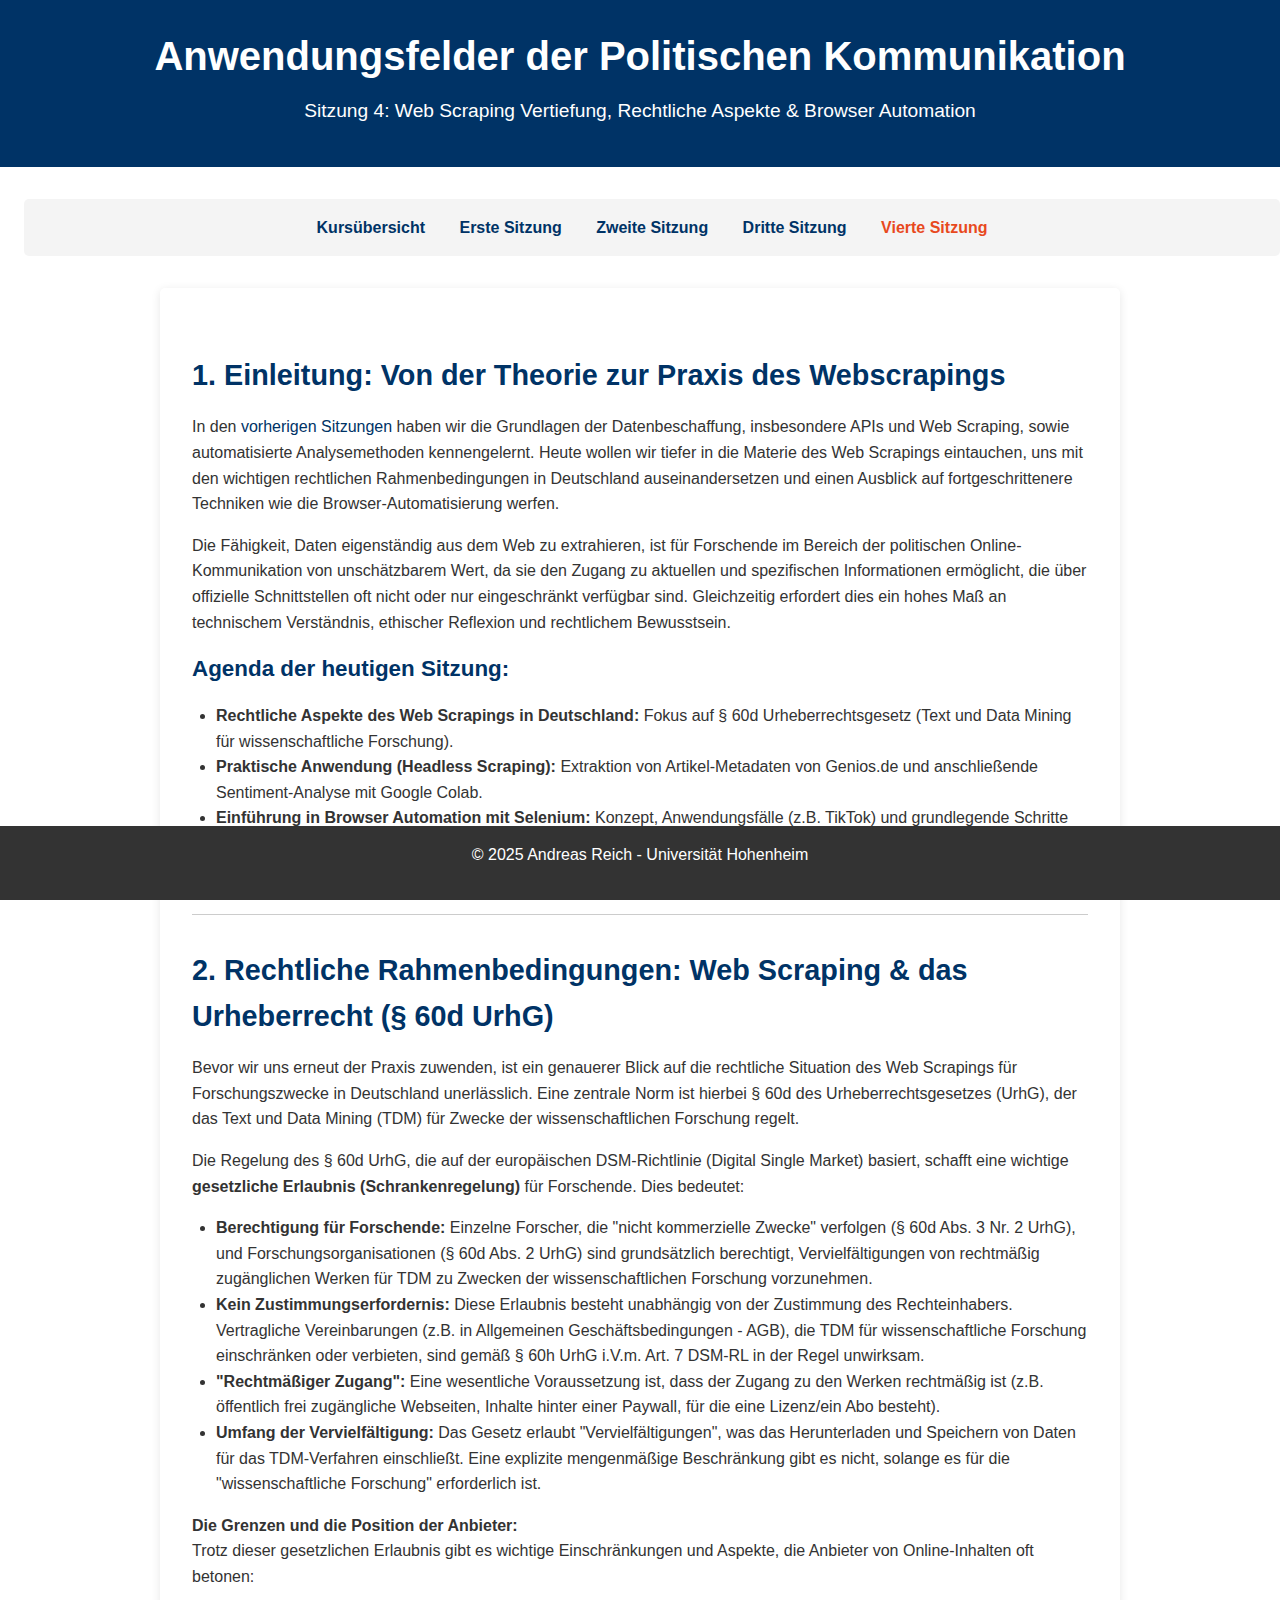
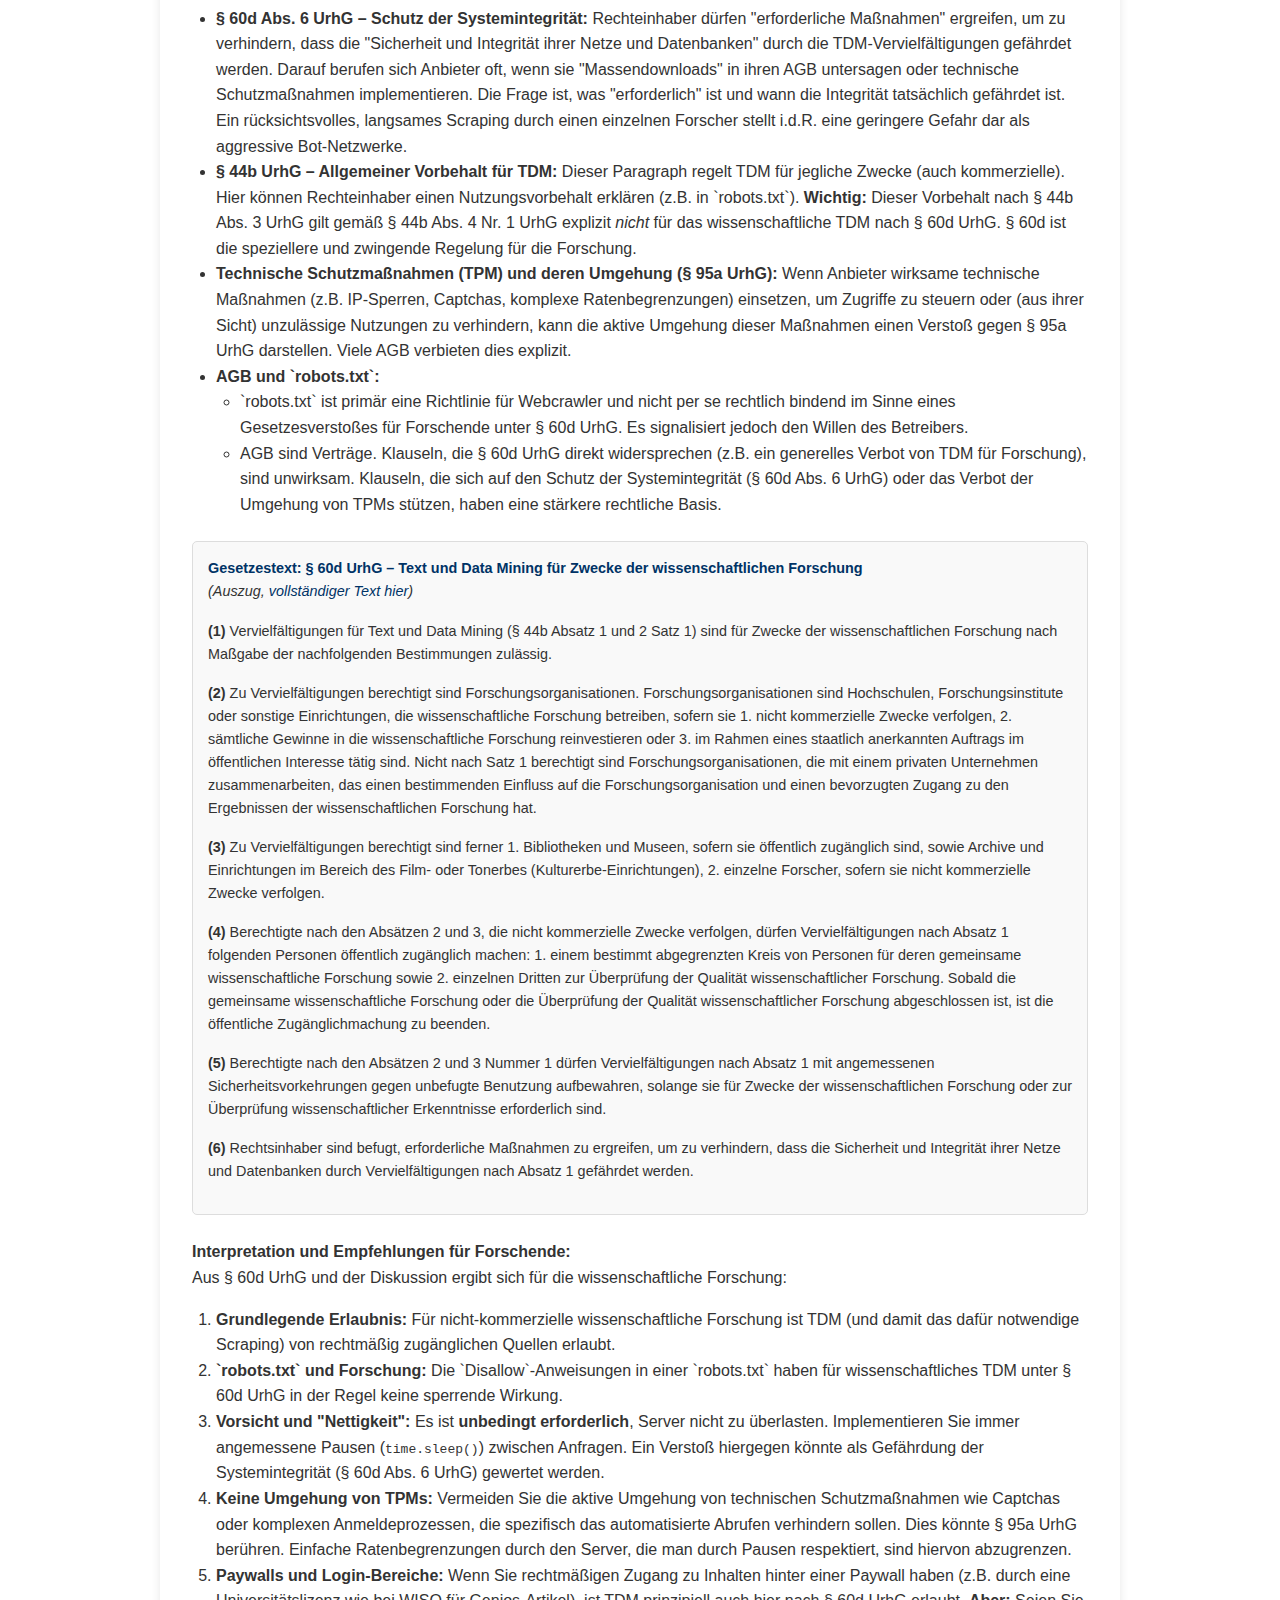
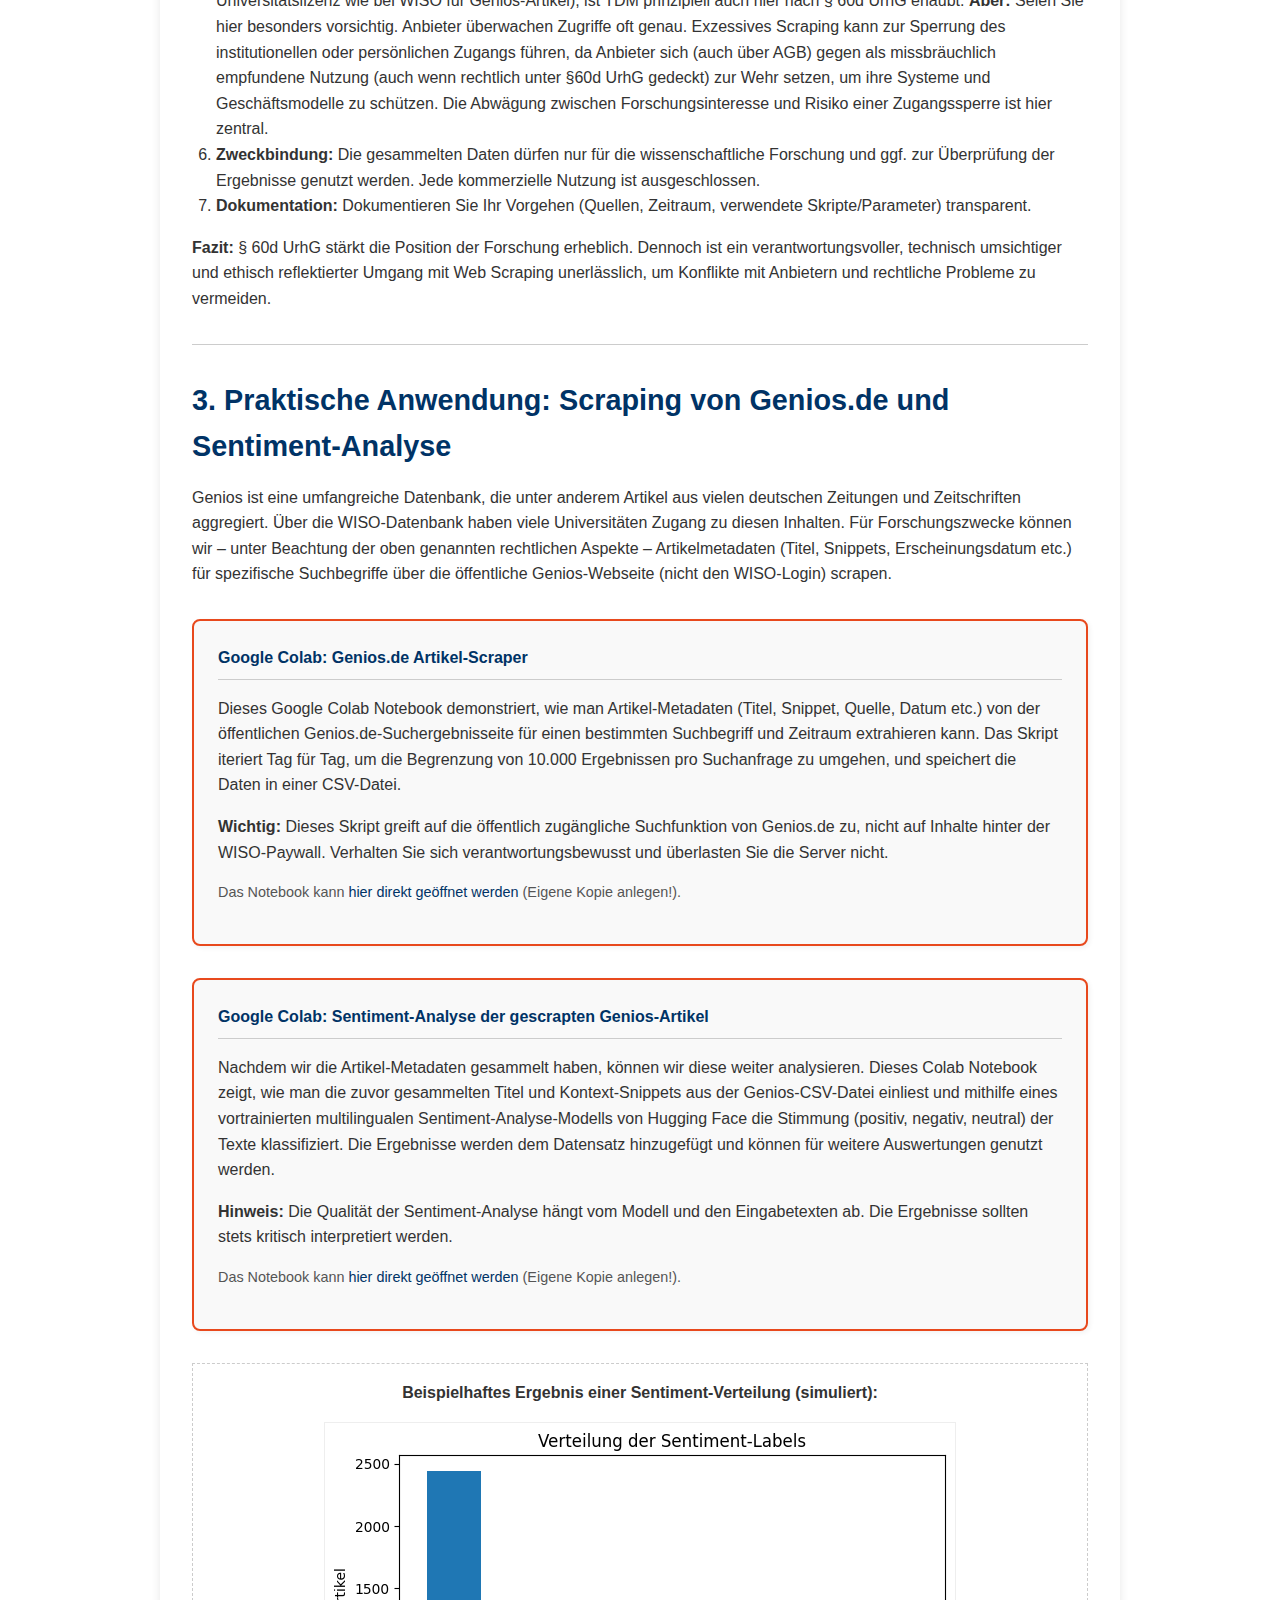
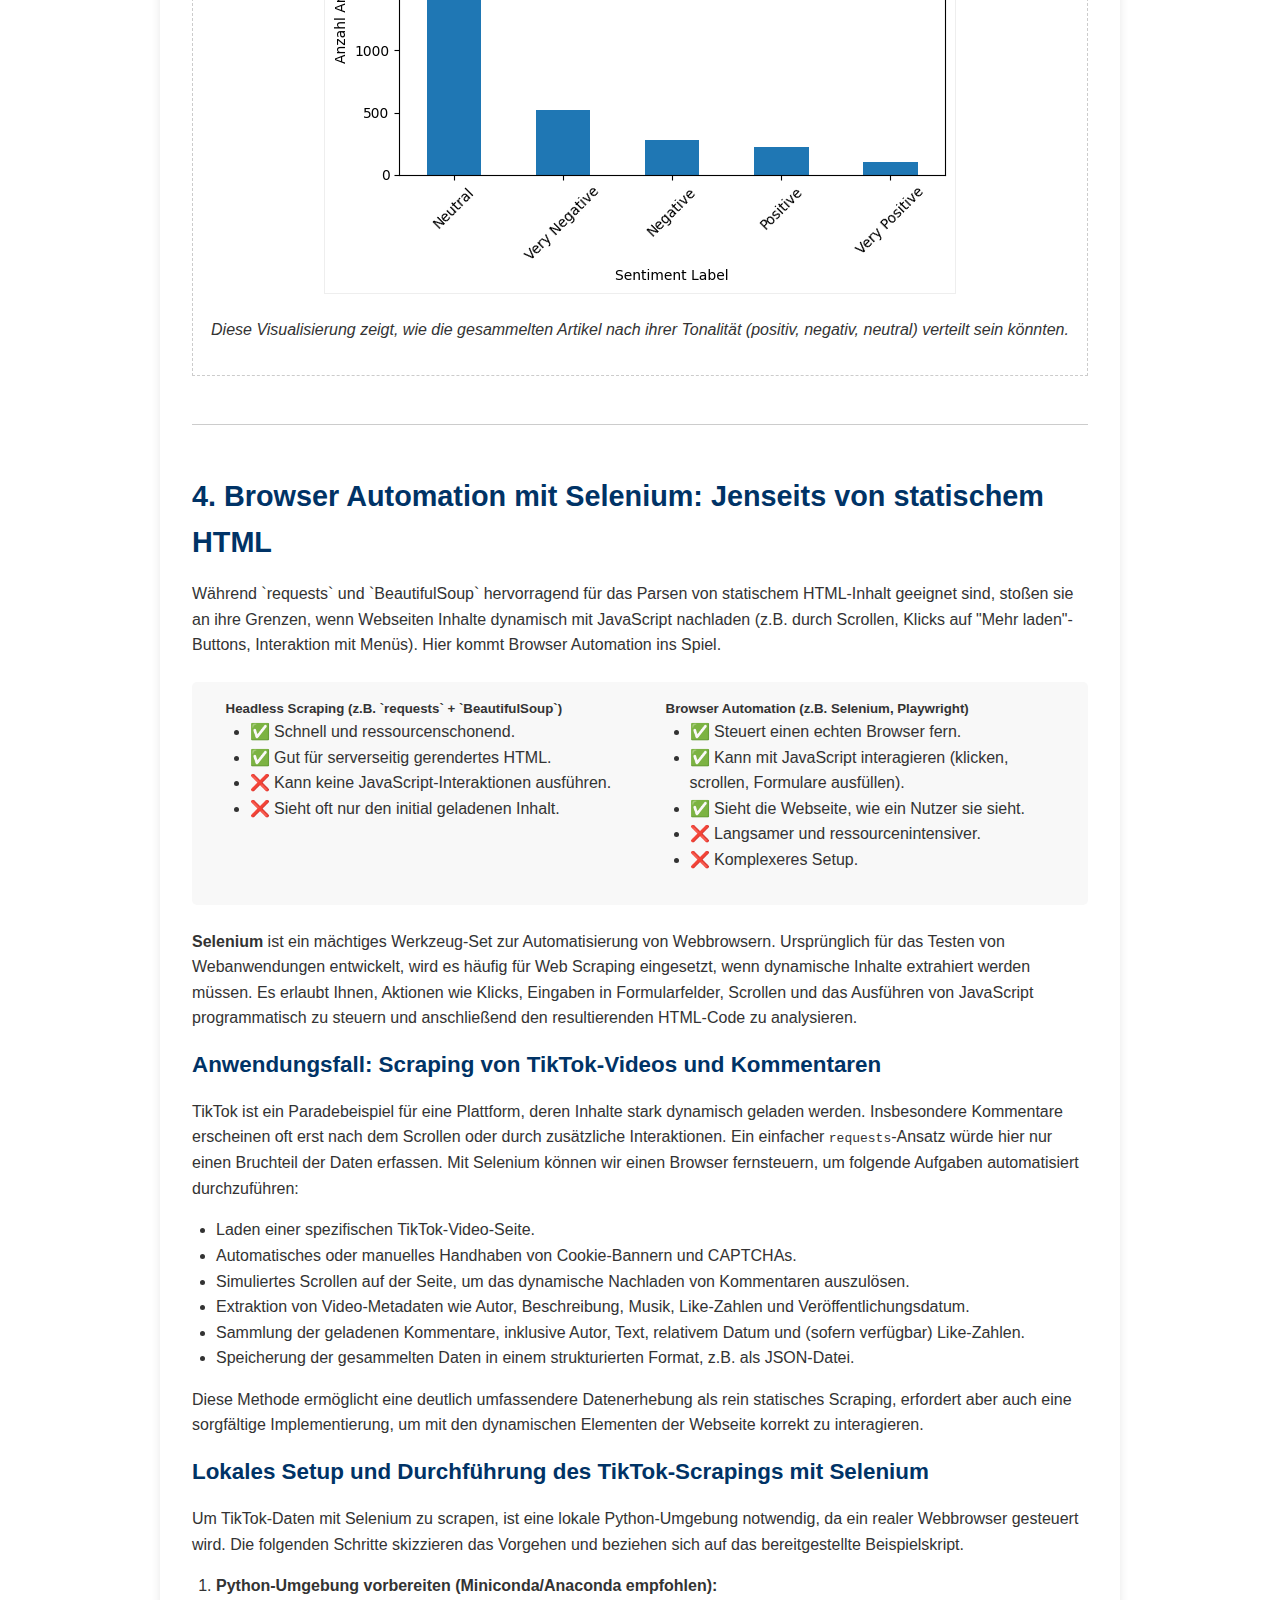
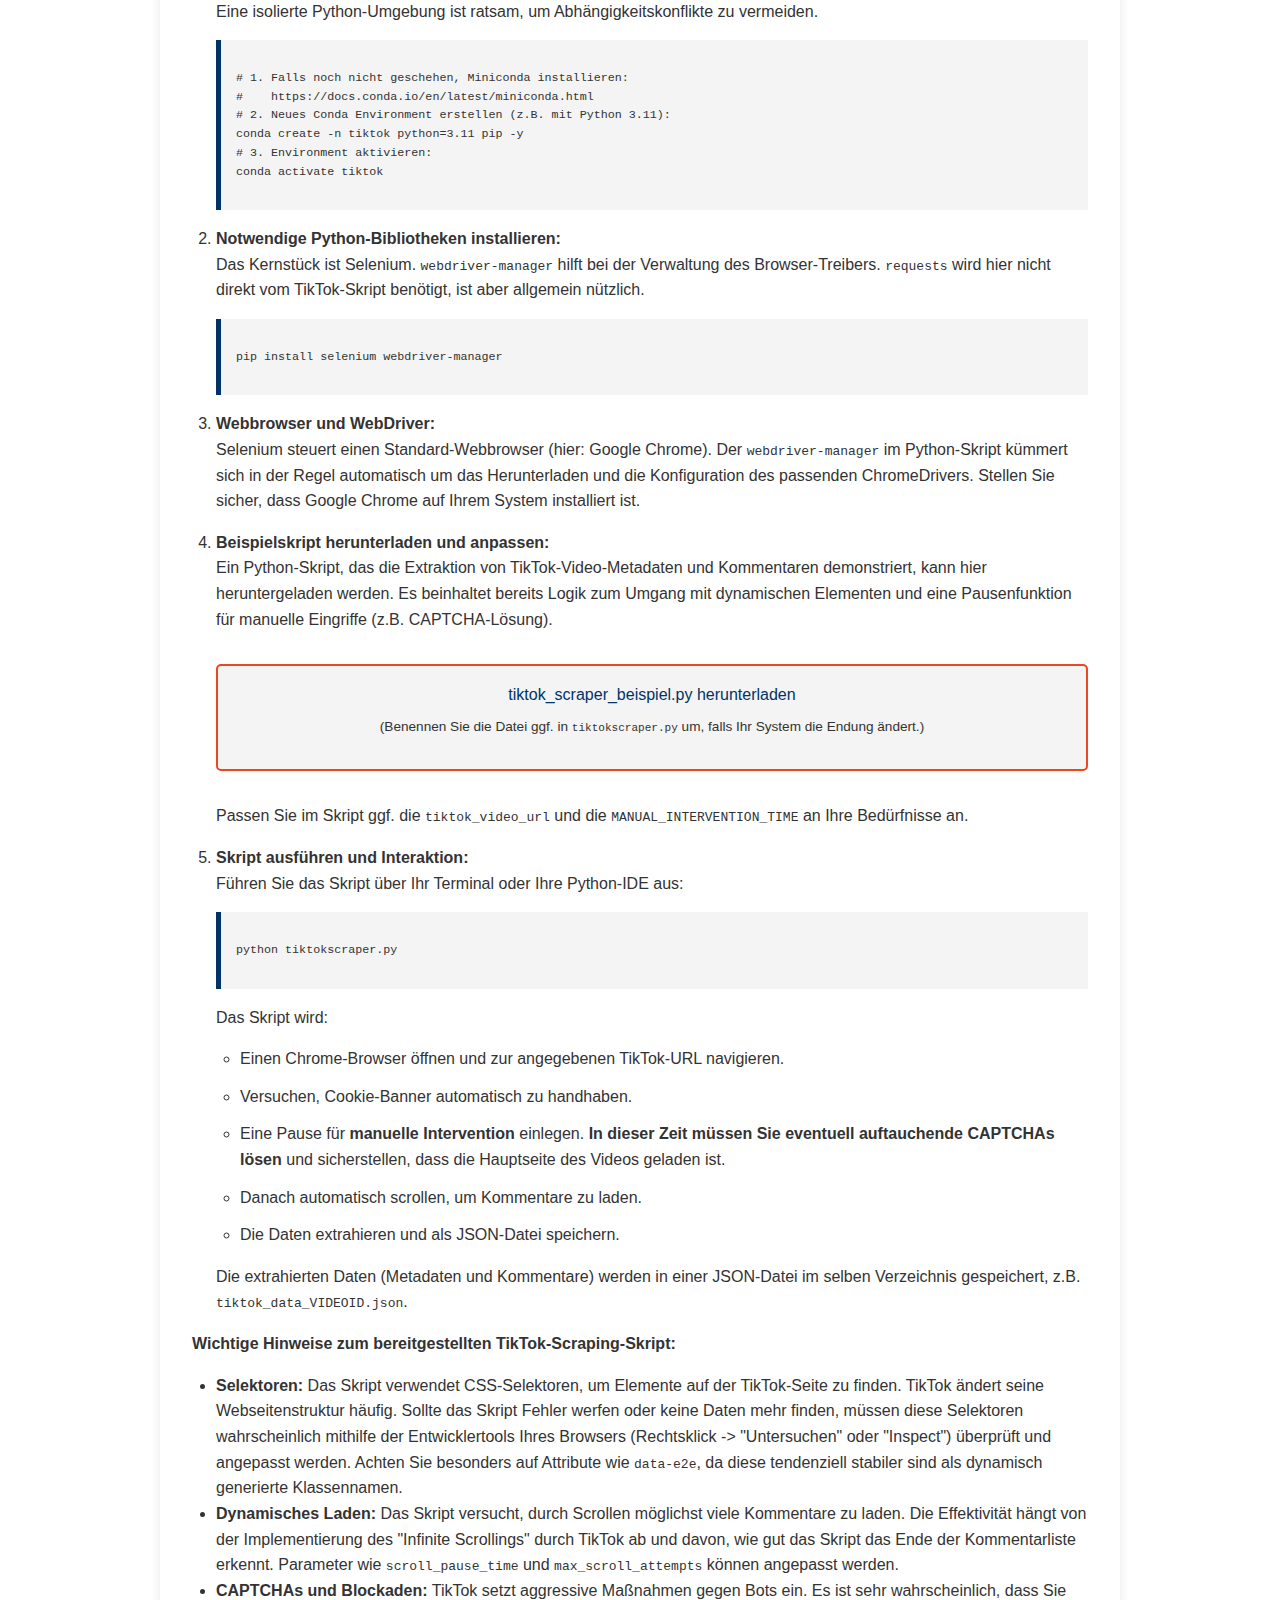
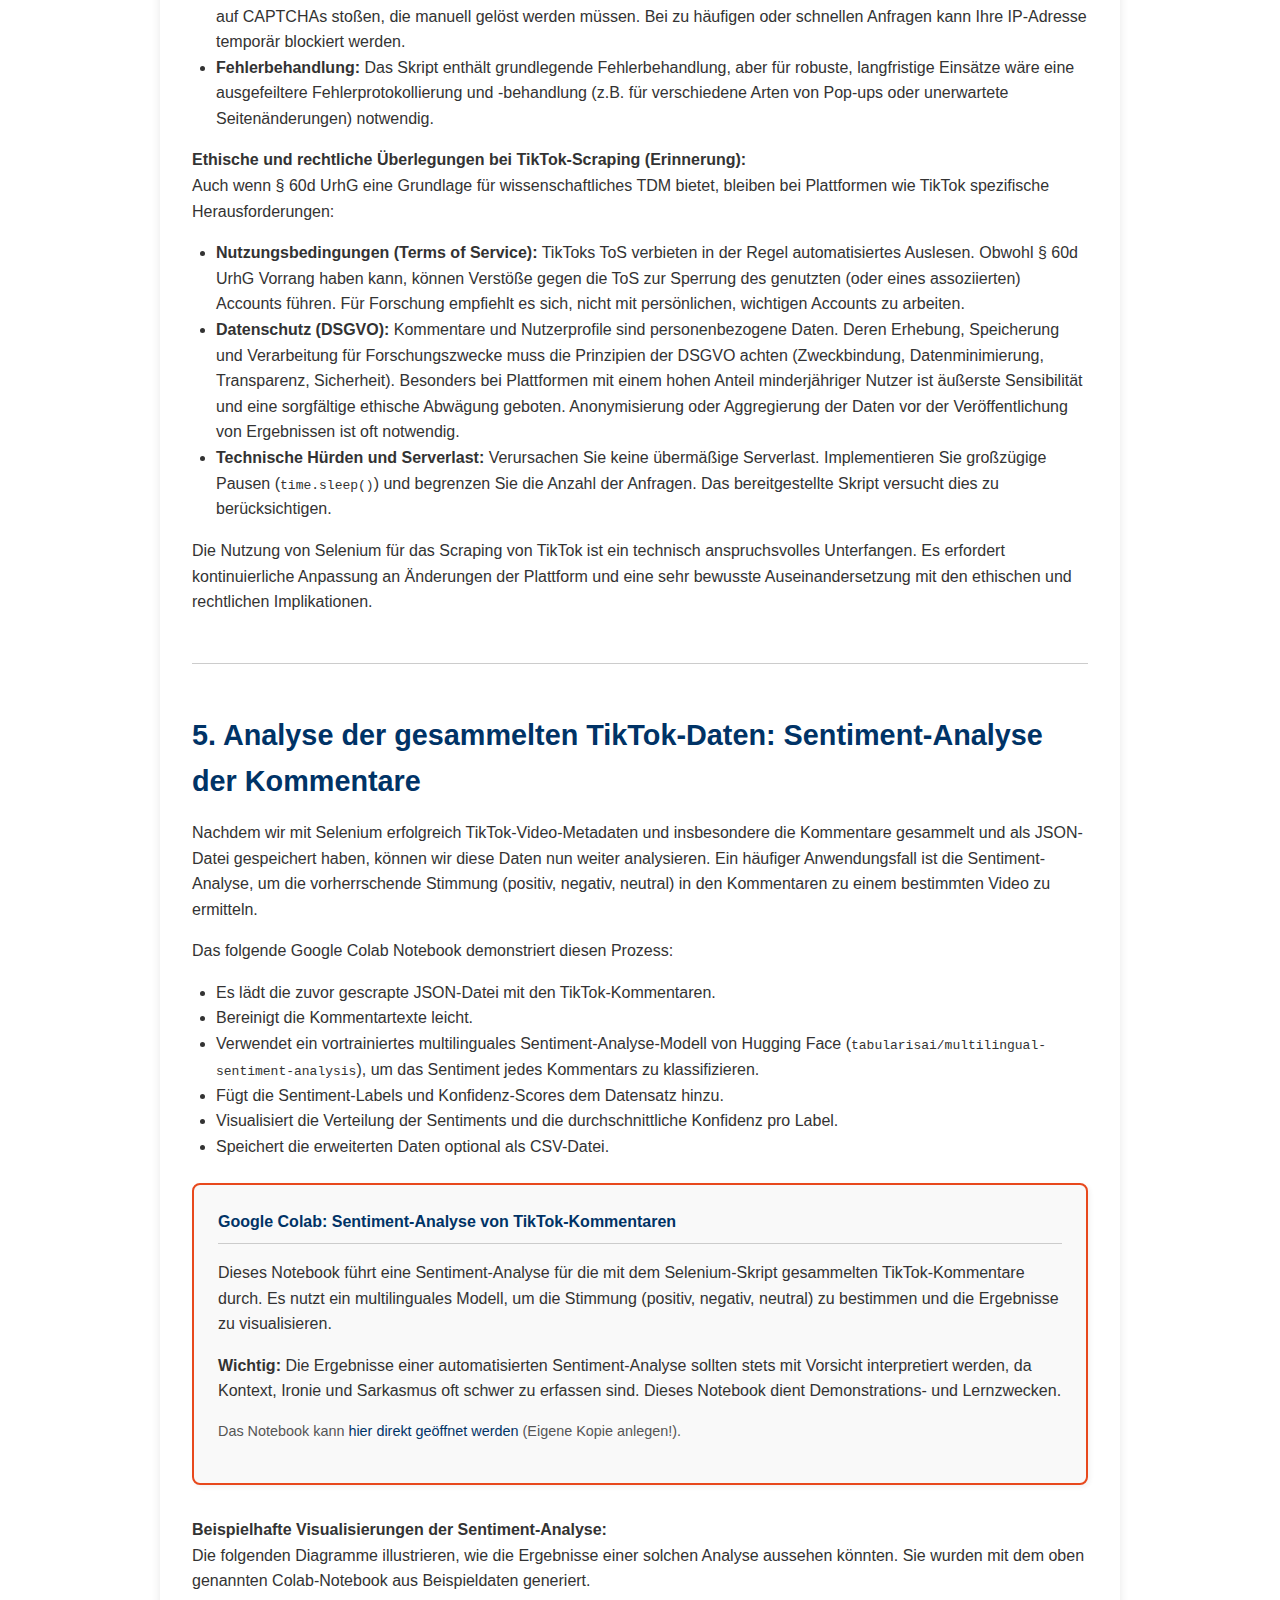
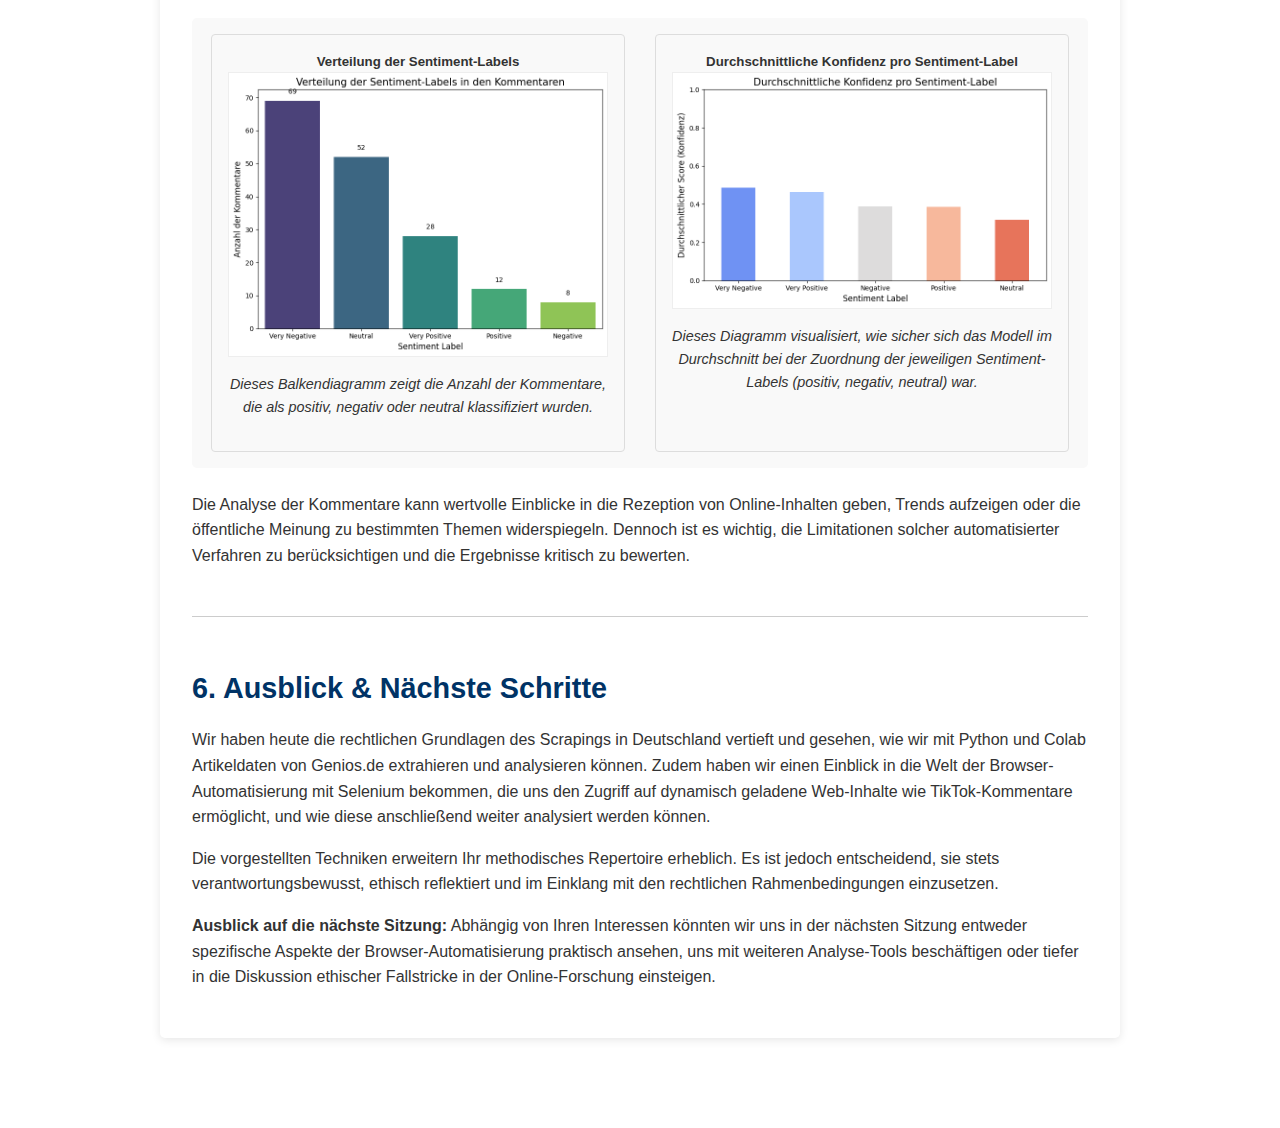
<file: session4.html>
<!DOCTYPE html>
<html lang="de">

<head>
    <meta charset="UTF-8">
    <meta name="viewport" content="width=device-width, initial-scale=1.0">
    <meta name="author" content="Andreas Reich">
    <title>Sitzung 4: Web Scraping Vertiefung & Browser Automation – Politische Kommunikation SoSe 2025</title>
    <link rel="stylesheet" href="style.css">
    <style>
        .code-block {
            background-color: #f4f4f4;
            border-left: 5px solid var(--primary-color);
            padding: 10px 15px;
            margin: 1rem 0;
            font-family: monospace;
            white-space: pre-wrap;
            word-wrap: break-word;
            font-size: 0.9em;
        }
        .law-text-box {
            background-color: #f9f9f9;
            border: 1px solid #ddd;
            padding: 15px;
            margin: 1.5rem 0;
            border-radius: 5px;
            font-size: 0.9em;
            line-height: 1.6;
        }
        .law-text-box h4 {
            margin-top: 0;
            color: var(--primary-color);
        }
        .selenium-steps li {
            margin-bottom: 0.75rem;
        }
    </style>
</head>

<body>

    <header>
        <h1>Anwendungsfelder der Politischen Kommunikation</h1>
        <p class="subtitle">Sitzung 4: Web Scraping Vertiefung, Rechtliche Aspekte & Browser Automation</p>
    </header>

    <nav>
        <ul>
            <li><a href="index.html">Kursübersicht</a></li>
            <li><a href="session1.html">Erste Sitzung</a></li>
            <li><a href="session2.html">Zweite Sitzung</a></li>
            <li><a href="session3.html">Dritte Sitzung</a></li>
            <li><a href="session4.html" class="active">Vierte Sitzung</a></li>
            <!-- Hier später Links zu weiteren Sitzungen hinzufügen -->
        </ul>
    </nav>

    <div class="container">
        <main>
            <h2>1. Einleitung: Von der Theorie zur Praxis des Webscrapings</h2>

            <p>In den <a href="session2.html">vorherigen Sitzungen</a> haben wir die Grundlagen der Datenbeschaffung, insbesondere APIs und Web Scraping, sowie automatisierte Analysemethoden kennengelernt. Heute wollen wir tiefer in die Materie des Web Scrapings eintauchen, uns mit den wichtigen rechtlichen Rahmenbedingungen in Deutschland auseinandersetzen und einen Ausblick auf fortgeschrittenere Techniken wie die Browser-Automatisierung werfen.</p>

            <p>Die Fähigkeit, Daten eigenständig aus dem Web zu extrahieren, ist für Forschende im Bereich der politischen Online-Kommunikation von unschätzbarem Wert, da sie den Zugang zu aktuellen und spezifischen Informationen ermöglicht, die über offizielle Schnittstellen oft nicht oder nur eingeschränkt verfügbar sind. Gleichzeitig erfordert dies ein hohes Maß an technischem Verständnis, ethischer Reflexion und rechtlichem Bewusstsein.</p>

            <h3>Agenda der heutigen Sitzung:</h3>
            <ul>
                <li><strong>Rechtliche Aspekte des Web Scrapings in Deutschland:</strong> Fokus auf § 60d Urheberrechtsgesetz (Text und Data Mining für wissenschaftliche Forschung).</li>
                <li><strong>Praktische Anwendung (Headless Scraping):</strong> Extraktion von Artikel-Metadaten von Genios.de und anschließende Sentiment-Analyse mit Google Colab.</li>
                <li><strong>Einführung in Browser Automation mit Selenium:</strong> Konzept, Anwendungsfälle (z.B. TikTok) und grundlegende Schritte zur lokalen Einrichtung.</li>
                <li>Diskussion von Herausforderungen und Best Practices.</li>
            </ul>

            <hr>

            <h2>2. Rechtliche Rahmenbedingungen: Web Scraping & das Urheberrecht (§ 60d UrhG)</h2>
            <p>Bevor wir uns erneut der Praxis zuwenden, ist ein genauerer Blick auf die rechtliche Situation des Web Scrapings für Forschungszwecke in Deutschland unerlässlich. Eine zentrale Norm ist hierbei § 60d des Urheberrechtsgesetzes (UrhG), der das Text und Data Mining (TDM) für Zwecke der wissenschaftlichen Forschung regelt.</p>

            <p>Die Regelung des § 60d UrhG, die auf der europäischen DSM-Richtlinie (Digital Single Market) basiert, schafft eine wichtige <strong>gesetzliche Erlaubnis (Schrankenregelung)</strong> für Forschende. Dies bedeutet:</p>
            <ul>
                <li><strong>Berechtigung für Forschende:</strong> Einzelne Forscher, die "nicht kommerzielle Zwecke" verfolgen (§ 60d Abs. 3 Nr. 2 UrhG), und Forschungsorganisationen (§ 60d Abs. 2 UrhG) sind grundsätzlich berechtigt, Vervielfältigungen von rechtmäßig zugänglichen Werken für TDM zu Zwecken der wissenschaftlichen Forschung vorzunehmen.</li>
                <li><strong>Kein Zustimmungserfordernis:</strong> Diese Erlaubnis besteht unabhängig von der Zustimmung des Rechteinhabers. Vertragliche Vereinbarungen (z.B. in Allgemeinen Geschäftsbedingungen - AGB), die TDM für wissenschaftliche Forschung einschränken oder verbieten, sind gemäß § 60h UrhG i.V.m. Art. 7 DSM-RL in der Regel unwirksam.</li>
                <li><strong>"Rechtmäßiger Zugang":</strong> Eine wesentliche Voraussetzung ist, dass der Zugang zu den Werken rechtmäßig ist (z.B. öffentlich frei zugängliche Webseiten, Inhalte hinter einer Paywall, für die eine Lizenz/ein Abo besteht).</li>
                <li><strong>Umfang der Vervielfältigung:</strong> Das Gesetz erlaubt "Vervielfältigungen", was das Herunterladen und Speichern von Daten für das TDM-Verfahren einschließt. Eine explizite mengenmäßige Beschränkung gibt es nicht, solange es für die "wissenschaftliche Forschung" erforderlich ist.</li>
            </ul>

            <h4>Die Grenzen und die Position der Anbieter:</h4>
            <p>Trotz dieser gesetzlichen Erlaubnis gibt es wichtige Einschränkungen und Aspekte, die Anbieter von Online-Inhalten oft betonen:</p>
            <ul>
                <li><strong>§ 60d Abs. 6 UrhG – Schutz der Systemintegrität:</strong> Rechteinhaber dürfen "erforderliche Maßnahmen" ergreifen, um zu verhindern, dass die "Sicherheit und Integrität ihrer Netze und Datenbanken" durch die TDM-Vervielfältigungen gefährdet werden. Darauf berufen sich Anbieter oft, wenn sie "Massendownloads" in ihren AGB untersagen oder technische Schutzmaßnahmen implementieren. Die Frage ist, was "erforderlich" ist und wann die Integrität tatsächlich gefährdet ist. Ein rücksichtsvolles, langsames Scraping durch einen einzelnen Forscher stellt i.d.R. eine geringere Gefahr dar als aggressive Bot-Netzwerke.</li>
                <li><strong>§ 44b UrhG – Allgemeiner Vorbehalt für TDM:</strong> Dieser Paragraph regelt TDM für jegliche Zwecke (auch kommerzielle). Hier können Rechteinhaber einen Nutzungsvorbehalt erklären (z.B. in `robots.txt`). <strong>Wichtig:</strong> Dieser Vorbehalt nach § 44b Abs. 3 UrhG gilt gemäß § 44b Abs. 4 Nr. 1 UrhG explizit <em>nicht</em> für das wissenschaftliche TDM nach § 60d UrhG. § 60d ist die speziellere und zwingende Regelung für die Forschung.</li>
                <li><strong>Technische Schutzmaßnahmen (TPM) und deren Umgehung (§ 95a UrhG):</strong> Wenn Anbieter wirksame technische Maßnahmen (z.B. IP-Sperren, Captchas, komplexe Ratenbegrenzungen) einsetzen, um Zugriffe zu steuern oder (aus ihrer Sicht) unzulässige Nutzungen zu verhindern, kann die aktive Umgehung dieser Maßnahmen einen Verstoß gegen § 95a UrhG darstellen. Viele AGB verbieten dies explizit.</li>
                <li><strong>AGB und `robots.txt`:</strong>
                    <ul>
                        <li>`robots.txt` ist primär eine Richtlinie für Webcrawler und nicht per se rechtlich bindend im Sinne eines Gesetzesverstoßes für Forschende unter § 60d UrhG. Es signalisiert jedoch den Willen des Betreibers.</li>
                        <li>AGB sind Verträge. Klauseln, die § 60d UrhG direkt widersprechen (z.B. ein generelles Verbot von TDM für Forschung), sind unwirksam. Klauseln, die sich auf den Schutz der Systemintegrität (§ 60d Abs. 6 UrhG) oder das Verbot der Umgehung von TPMs stützen, haben eine stärkere rechtliche Basis.</li>
                    </ul>
                </li>
            </ul>

            <div class="law-text-box">
                <h4>Gesetzestext: § 60d UrhG – Text und Data Mining für Zwecke der wissenschaftlichen Forschung</h4>
                <p><em>(Auszug, <a href="https://www.gesetze-im-internet.de/urhg/__60d.html" target="_blank" rel="noopener noreferrer">vollständiger Text hier</a>)</em></p>
                <p><strong>(1)</strong> Vervielfältigungen für Text und Data Mining (§ 44b Absatz 1 und 2 Satz 1) sind für Zwecke der wissenschaftlichen Forschung nach Maßgabe der nachfolgenden Bestimmungen zulässig.</p>
                <p><strong>(2)</strong> Zu Vervielfältigungen berechtigt sind Forschungsorganisationen. Forschungsorganisationen sind Hochschulen, Forschungsinstitute oder sonstige Einrichtungen, die wissenschaftliche Forschung betreiben, sofern sie
                    1. nicht kommerzielle Zwecke verfolgen,
                    2. sämtliche Gewinne in die wissenschaftliche Forschung reinvestieren oder
                    3. im Rahmen eines staatlich anerkannten Auftrags im öffentlichen Interesse tätig sind.
                    Nicht nach Satz 1 berechtigt sind Forschungsorganisationen, die mit einem privaten Unternehmen zusammenarbeiten, das einen bestimmenden Einfluss auf die Forschungsorganisation und einen bevorzugten Zugang zu den Ergebnissen der wissenschaftlichen Forschung hat.</p>
                <p><strong>(3)</strong> Zu Vervielfältigungen berechtigt sind ferner
                    1. Bibliotheken und Museen, sofern sie öffentlich zugänglich sind, sowie Archive und Einrichtungen im Bereich des Film- oder Tonerbes (Kulturerbe-Einrichtungen),
                    2. einzelne Forscher, sofern sie nicht kommerzielle Zwecke verfolgen.</p>
                <p><strong>(4)</strong> Berechtigte nach den Absätzen 2 und 3, die nicht kommerzielle Zwecke verfolgen, dürfen Vervielfältigungen nach Absatz 1 folgenden Personen öffentlich zugänglich machen:
                    1. einem bestimmt abgegrenzten Kreis von Personen für deren gemeinsame wissenschaftliche Forschung sowie
                    2. einzelnen Dritten zur Überprüfung der Qualität wissenschaftlicher Forschung.
                    Sobald die gemeinsame wissenschaftliche Forschung oder die Überprüfung der Qualität wissenschaftlicher Forschung abgeschlossen ist, ist die öffentliche Zugänglichmachung zu beenden.</p>
                <p><strong>(5)</strong> Berechtigte nach den Absätzen 2 und 3 Nummer 1 dürfen Vervielfältigungen nach Absatz 1 mit angemessenen Sicherheitsvorkehrungen gegen unbefugte Benutzung aufbewahren, solange sie für Zwecke der wissenschaftlichen Forschung oder zur Überprüfung wissenschaftlicher Erkenntnisse erforderlich sind.</p>
                <p><strong>(6)</strong> Rechtsinhaber sind befugt, erforderliche Maßnahmen zu ergreifen, um zu verhindern, dass die Sicherheit und Integrität ihrer Netze und Datenbanken durch Vervielfältigungen nach Absatz 1 gefährdet werden.</p>
            </div>

            <h4>Interpretation und Empfehlungen für Forschende:</h4>
            <p>Aus § 60d UrhG und der Diskussion ergibt sich für die wissenschaftliche Forschung:</p>
            <ol>
                <li><strong>Grundlegende Erlaubnis:</strong> Für nicht-kommerzielle wissenschaftliche Forschung ist TDM (und damit das dafür notwendige Scraping) von rechtmäßig zugänglichen Quellen erlaubt.</li>
                <li><strong>`robots.txt` und Forschung:</strong> Die `Disallow`-Anweisungen in einer `robots.txt` haben für wissenschaftliches TDM unter § 60d UrhG in der Regel keine sperrende Wirkung.</li>
                <li><strong>Vorsicht und "Nettigkeit":</strong> Es ist <strong>unbedingt erforderlich</strong>, Server nicht zu überlasten. Implementieren Sie immer angemessene Pausen (<code>time.sleep()</code>) zwischen Anfragen. Ein Verstoß hiergegen könnte als Gefährdung der Systemintegrität (§ 60d Abs. 6 UrhG) gewertet werden.</li>
                <li><strong>Keine Umgehung von TPMs:</strong> Vermeiden Sie die aktive Umgehung von technischen Schutzmaßnahmen wie Captchas oder komplexen Anmeldeprozessen, die spezifisch das automatisierte Abrufen verhindern sollen. Dies könnte § 95a UrhG berühren. Einfache Ratenbegrenzungen durch den Server, die man durch Pausen respektiert, sind hiervon abzugrenzen.</li>
                <li><strong>Paywalls und Login-Bereiche:</strong> Wenn Sie rechtmäßigen Zugang zu Inhalten hinter einer Paywall haben (z.B. durch eine Universitätslizenz wie bei WISO für Genios-Artikel), ist TDM prinzipiell auch hier nach § 60d UrhG erlaubt. <strong>Aber:</strong> Seien Sie hier besonders vorsichtig. Anbieter überwachen Zugriffe oft genau. Exzessives Scraping kann zur Sperrung des institutionellen oder persönlichen Zugangs führen, da Anbieter sich (auch über AGB) gegen als missbräuchlich empfundene Nutzung (auch wenn rechtlich unter §60d UrhG gedeckt) zur Wehr setzen, um ihre Systeme und Geschäftsmodelle zu schützen. Die Abwägung zwischen Forschungsinteresse und Risiko einer Zugangssperre ist hier zentral.</li>
                <li><strong>Zweckbindung:</strong> Die gesammelten Daten dürfen nur für die wissenschaftliche Forschung und ggf. zur Überprüfung der Ergebnisse genutzt werden. Jede kommerzielle Nutzung ist ausgeschlossen.</li>
                <li><strong>Dokumentation:</strong> Dokumentieren Sie Ihr Vorgehen (Quellen, Zeitraum, verwendete Skripte/Parameter) transparent.</li>
            </ol>
            <p><strong>Fazit:</strong> § 60d UrhG stärkt die Position der Forschung erheblich. Dennoch ist ein verantwortungsvoller, technisch umsichtiger und ethisch reflektierter Umgang mit Web Scraping unerlässlich, um Konflikte mit Anbietern und rechtliche Probleme zu vermeiden.</p>

            <hr>

            <h2>3. Praktische Anwendung: Scraping von Genios.de und Sentiment-Analyse</h2>
            <p>Genios ist eine umfangreiche Datenbank, die unter anderem Artikel aus vielen deutschen Zeitungen und Zeitschriften aggregiert. Über die WISO-Datenbank haben viele Universitäten Zugang zu diesen Inhalten. Für Forschungszwecke können wir – unter Beachtung der oben genannten rechtlichen Aspekte – Artikelmetadaten (Titel, Snippets, Erscheinungsdatum etc.) für spezifische Suchbegriffe über die öffentliche Genios-Webseite (nicht den WISO-Login) scrapen.</p>

            <div class="colab-embed-box interactive-box">
                <h4>Google Colab: Genios.de Artikel-Scraper</h4>
                <p>Dieses Google Colab Notebook demonstriert, wie man Artikel-Metadaten (Titel, Snippet, Quelle, Datum etc.) von der öffentlichen Genios.de-Suchergebnisseite für einen bestimmten Suchbegriff und Zeitraum extrahieren kann. Das Skript iteriert Tag für Tag, um die Begrenzung von 10.000 Ergebnissen pro Suchanfrage zu umgehen, und speichert die Daten in einer CSV-Datei.</p>
                <p><strong>Wichtig:</strong> Dieses Skript greift auf die öffentlich zugängliche Suchfunktion von Genios.de zu, nicht auf Inhalte hinter der WISO-Paywall. Verhalten Sie sich verantwortungsbewusst und überlasten Sie die Server nicht.</p>
                <p class="colab-fallback-link" style="font-size: 0.9em; margin-top: 0.5rem;">Das Notebook kann <a href="https://colab.research.google.com/drive/1U24u-mwP4HfyMxEYqDTrkAPwDXAcvufp?usp=sharing" target="_blank" rel="noopener noreferrer">hier direkt geöffnet werden</a> (Eigene Kopie anlegen!).</p>
            </div>

            <div class="colab-embed-box interactive-box" style="margin-top: 1.5rem;">
                <h4>Google Colab: Sentiment-Analyse der gescrapten Genios-Artikel</h4>
                <p>Nachdem wir die Artikel-Metadaten gesammelt haben, können wir diese weiter analysieren. Dieses Colab Notebook zeigt, wie man die zuvor gesammelten Titel und Kontext-Snippets aus der Genios-CSV-Datei einliest und mithilfe eines vortrainierten multilingualen Sentiment-Analyse-Modells von Hugging Face die Stimmung (positiv, negativ, neutral) der Texte klassifiziert. Die Ergebnisse werden dem Datensatz hinzugefügt und können für weitere Auswertungen genutzt werden.</p>
                <p><strong>Hinweis:</strong> Die Qualität der Sentiment-Analyse hängt vom Modell und den Eingabetexten ab. Die Ergebnisse sollten stets kritisch interpretiert werden.</p>
                <p class="colab-fallback-link" style="font-size: 0.9em; margin-top: 0.5rem;">Das Notebook kann <a href="https://colab.research.google.com/drive/1kQxigWK9bxhEJjhzYCo7fOxCMoMilfzv?usp=sharing" target="_blank" rel="noopener noreferrer">hier direkt geöffnet werden</a> (Eigene Kopie anlegen!).</p>
            </div>

            <div style="margin: 1.5rem 0; text-align: center; border: 1px dashed #ccc; padding: 1rem;">
                <p><strong>Beispielhaftes Ergebnis einer Sentiment-Verteilung (simuliert):</strong></p>
                <img src="sentiment_afd.png"
                    alt="Beispieldiagramm der Sentiment-Verteilung für Artikel zum Thema AFD"
                    style="max-width: 80%; height: auto; border: 1px solid #eee; margin-bottom: 1rem;">
                <p><em>Diese Visualisierung zeigt, wie die gesammelten Artikel nach ihrer Tonalität (positiv, negativ, neutral) verteilt sein könnten.</em></p>
            </div>


            <hr style="border-width: 2px; border-color: var(--primary-color); margin: 3rem 0;">

            <h2>4. Browser Automation mit Selenium: Jenseits von statischem HTML</h2>
            <p>Während `requests` und `BeautifulSoup` hervorragend für das Parsen von statischem HTML-Inhalt geeignet sind, stoßen sie an ihre Grenzen, wenn Webseiten Inhalte dynamisch mit JavaScript nachladen (z.B. durch Scrollen, Klicks auf "Mehr laden"-Buttons, Interaktion mit Menüs). Hier kommt Browser Automation ins Spiel.</p>

            <div style="display: flex; justify-content: space-around; flex-wrap: wrap; gap: 1rem; margin: 1.5rem 0; padding: 1rem; background-color: #f8f8f8; border-radius: 5px;">
                <div style="flex-basis: 45%;">
                    <h5>Headless Scraping (z.B. `requests` + `BeautifulSoup`)</h5>
                    <ul>
                        <li>✅ Schnell und ressourcenschonend.</li>
                        <li>✅ Gut für serverseitig gerendertes HTML.</li>
                        <li>❌ Kann keine JavaScript-Interaktionen ausführen.</li>
                        <li>❌ Sieht oft nur den initial geladenen Inhalt.</li>
                    </ul>
                </div>
                <div style="flex-basis: 45%;">
                    <h5>Browser Automation (z.B. Selenium, Playwright)</h5>
                    <ul>
                        <li>✅ Steuert einen echten Browser fern.</li>
                        <li>✅ Kann mit JavaScript interagieren (klicken, scrollen, Formulare ausfüllen).</li>
                        <li>✅ Sieht die Webseite, wie ein Nutzer sie sieht.</li>
                        <li>❌ Langsamer und ressourcenintensiver.</li>
                        <li>❌ Komplexeres Setup.</li>
                    </ul>
                </div>
            </div>

            <p><strong>Selenium</strong> ist ein mächtiges Werkzeug-Set zur Automatisierung von Webbrowsern. Ursprünglich für das Testen von Webanwendungen entwickelt, wird es häufig für Web Scraping eingesetzt, wenn dynamische Inhalte extrahiert werden müssen. Es erlaubt Ihnen, Aktionen wie Klicks, Eingaben in Formularfelder, Scrollen und das Ausführen von JavaScript programmatisch zu steuern und anschließend den resultierenden HTML-Code zu analysieren.</p>

            <h3>Anwendungsfall: Scraping von TikTok-Videos und Kommentaren</h3>
            <p>TikTok ist ein Paradebeispiel für eine Plattform, deren Inhalte stark dynamisch geladen werden. Insbesondere Kommentare erscheinen oft erst nach dem Scrollen oder durch zusätzliche Interaktionen. Ein einfacher <code>requests</code>-Ansatz würde hier nur einen Bruchteil der Daten erfassen. Mit Selenium können wir einen Browser fernsteuern, um folgende Aufgaben automatisiert durchzuführen:</p>
            <ul>
                <li>Laden einer spezifischen TikTok-Video-Seite.</li>
                <li>Automatisches oder manuelles Handhaben von Cookie-Bannern und CAPTCHAs.</li>
                <li>Simuliertes Scrollen auf der Seite, um das dynamische Nachladen von Kommentaren auszulösen.</li>
                <li>Extraktion von Video-Metadaten wie Autor, Beschreibung, Musik, Like-Zahlen und Veröffentlichungsdatum.</li>
                <li>Sammlung der geladenen Kommentare, inklusive Autor, Text, relativem Datum und (sofern verfügbar) Like-Zahlen.</li>
                <li>Speicherung der gesammelten Daten in einem strukturierten Format, z.B. als JSON-Datei.</li>
            </ul>
            <p>Diese Methode ermöglicht eine deutlich umfassendere Datenerhebung als rein statisches Scraping, erfordert aber auch eine sorgfältige Implementierung, um mit den dynamischen Elementen der Webseite korrekt zu interagieren.</p>

            <h3>Lokales Setup und Durchführung des TikTok-Scrapings mit Selenium</h3>
            <p>Um TikTok-Daten mit Selenium zu scrapen, ist eine lokale Python-Umgebung notwendig, da ein realer Webbrowser gesteuert wird. Die folgenden Schritte skizzieren das Vorgehen und beziehen sich auf das bereitgestellte Beispielskript.</p>

            <ol class="selenium-steps">
                <li>
                    <strong>Python-Umgebung vorbereiten (Miniconda/Anaconda empfohlen):</strong>
                    <p>Eine isolierte Python-Umgebung ist ratsam, um Abhängigkeitskonflikte zu vermeiden.</p>
                    <div class="code-block">
# 1. Falls noch nicht geschehen, Miniconda installieren:
#    https://docs.conda.io/en/latest/miniconda.html
# 2. Neues Conda Environment erstellen (z.B. mit Python 3.11):
conda create -n tiktok python=3.11 pip -y
# 3. Environment aktivieren:
conda activate tiktok
                    </div>
                </li>
                <li>
                    <strong>Notwendige Python-Bibliotheken installieren:</strong>
                    <p>Das Kernstück ist Selenium. <code>webdriver-manager</code> hilft bei der Verwaltung des Browser-Treibers. <code>requests</code> wird hier nicht direkt vom TikTok-Skript benötigt, ist aber allgemein nützlich.</p>
                    <div class="code-block">
pip install selenium webdriver-manager
                    </div>
                </li>
                <li>
                    <strong>Webbrowser und WebDriver:</strong>
                    <p>Selenium steuert einen Standard-Webbrowser (hier: Google Chrome). Der <code>webdriver-manager</code> im Python-Skript kümmert sich in der Regel automatisch um das Herunterladen und die Konfiguration des passenden ChromeDrivers. Stellen Sie sicher, dass Google Chrome auf Ihrem System installiert ist.</p>
                </li>
                <li>
                    <strong>Beispielskript herunterladen und anpassen:</strong>
                    <p>Ein Python-Skript, das die Extraktion von TikTok-Video-Metadaten und Kommentaren demonstriert, kann hier heruntergeladen werden. Es beinhaltet bereits Logik zum Umgang mit dynamischen Elementen und eine Pausenfunktion für manuelle Eingriffe (z.B. CAPTCHA-Lösung).</p>
                    <div class="interactive-box" style="padding: 1rem; text-align: center;">
                        <a href="tiktokscraper.py" download="tiktok_scraper_beispiel.py" class="button">tiktok_scraper_beispiel.py herunterladen</a>
                        <p style="font-size: 0.85em; margin-top: 0.5rem;">(Benennen Sie die Datei ggf. in <code>tiktokscraper.py</code> um, falls Ihr System die Endung ändert.)</p>
                    </div>
                    <p>Passen Sie im Skript ggf. die <code>tiktok_video_url</code> und die <code>MANUAL_INTERVENTION_TIME</code> an Ihre Bedürfnisse an.</p>
                </li>
                <li>
                    <strong>Skript ausführen und Interaktion:</strong>
                    <p>Führen Sie das Skript über Ihr Terminal oder Ihre Python-IDE aus:</p>
                    <div class="code-block">
python tiktokscraper.py
                    </div>
                    <p>Das Skript wird:</p>
                    <ul>
                        <li>Einen Chrome-Browser öffnen und zur angegebenen TikTok-URL navigieren.</li>
                        <li>Versuchen, Cookie-Banner automatisch zu handhaben.</li>
                        <li>Eine Pause für <strong>manuelle Intervention</strong> einlegen. <strong>In dieser Zeit müssen Sie eventuell auftauchende CAPTCHAs lösen</strong> und sicherstellen, dass die Hauptseite des Videos geladen ist.</li>
                        <li>Danach automatisch scrollen, um Kommentare zu laden.</li>
                        <li>Die Daten extrahieren und als JSON-Datei speichern.</li>
                    </ul>
                    <p>Die extrahierten Daten (Metadaten und Kommentare) werden in einer JSON-Datei im selben Verzeichnis gespeichert, z.B. <code>tiktok_data_VIDEOID.json</code>.</p>
                </li>
            </ol>

            <p><strong>Wichtige Hinweise zum bereitgestellten TikTok-Scraping-Skript:</strong></p>
            <ul>
                <li><strong>Selektoren:</strong> Das Skript verwendet CSS-Selektoren, um Elemente auf der TikTok-Seite zu finden. TikTok ändert seine Webseitenstruktur häufig. Sollte das Skript Fehler werfen oder keine Daten mehr finden, müssen diese Selektoren wahrscheinlich mithilfe der Entwicklertools Ihres Browsers (Rechtsklick -> "Untersuchen" oder "Inspect") überprüft und angepasst werden. Achten Sie besonders auf Attribute wie <code>data-e2e</code>, da diese tendenziell stabiler sind als dynamisch generierte Klassennamen.</li>
                <li><strong>Dynamisches Laden:</strong> Das Skript versucht, durch Scrollen möglichst viele Kommentare zu laden. Die Effektivität hängt von der Implementierung des "Infinite Scrollings" durch TikTok ab und davon, wie gut das Skript das Ende der Kommentarliste erkennt. Parameter wie <code>scroll_pause_time</code> und <code>max_scroll_attempts</code> können angepasst werden.</li>
                <li><strong>CAPTCHAs und Blockaden:</strong> TikTok setzt aggressive Maßnahmen gegen Bots ein. Es ist sehr wahrscheinlich, dass Sie auf CAPTCHAs stoßen, die manuell gelöst werden müssen. Bei zu häufigen oder schnellen Anfragen kann Ihre IP-Adresse temporär blockiert werden.</li>
                <li><strong>Fehlerbehandlung:</strong> Das Skript enthält grundlegende Fehlerbehandlung, aber für robuste, langfristige Einsätze wäre eine ausgefeiltere Fehlerprotokollierung und -behandlung (z.B. für verschiedene Arten von Pop-ups oder unerwartete Seitenänderungen) notwendig.</li>
            </ul>

            <h4>Ethische und rechtliche Überlegungen bei TikTok-Scraping (Erinnerung):</h4>
            <p>Auch wenn § 60d UrhG eine Grundlage für wissenschaftliches TDM bietet, bleiben bei Plattformen wie TikTok spezifische Herausforderungen:</p>
            <ul>
                <li><strong>Nutzungsbedingungen (Terms of Service):</strong> TikToks ToS verbieten in der Regel automatisiertes Auslesen. Obwohl § 60d UrhG Vorrang haben kann, können Verstöße gegen die ToS zur Sperrung des genutzten (oder eines assoziierten) Accounts führen. Für Forschung empfiehlt es sich, nicht mit persönlichen, wichtigen Accounts zu arbeiten.</li>
                <li><strong>Datenschutz (DSGVO):</strong> Kommentare und Nutzerprofile sind personenbezogene Daten. Deren Erhebung, Speicherung und Verarbeitung für Forschungszwecke muss die Prinzipien der DSGVO achten (Zweckbindung, Datenminimierung, Transparenz, Sicherheit). Besonders bei Plattformen mit einem hohen Anteil minderjähriger Nutzer ist äußerste Sensibilität und eine sorgfältige ethische Abwägung geboten. Anonymisierung oder Aggregierung der Daten vor der Veröffentlichung von Ergebnissen ist oft notwendig.</li>
                <li><strong>Technische Hürden und Serverlast:</strong> Verursachen Sie keine übermäßige Serverlast. Implementieren Sie großzügige Pausen (<code>time.sleep()</code>) und begrenzen Sie die Anzahl der Anfragen. Das bereitgestellte Skript versucht dies zu berücksichtigen.</li>
            </ul>
            <p>Die Nutzung von Selenium für das Scraping von TikTok ist ein technisch anspruchsvolles Unterfangen. Es erfordert kontinuierliche Anpassung an Änderungen der Plattform und eine sehr bewusste Auseinandersetzung mit den ethischen und rechtlichen Implikationen.</p>
            
            <hr style="border-width: 2px; border-color: var(--primary-color); margin: 3rem 0;">

            <h2>5. Analyse der gesammelten TikTok-Daten: Sentiment-Analyse der Kommentare</h2>
            <p>Nachdem wir mit Selenium erfolgreich TikTok-Video-Metadaten und insbesondere die Kommentare gesammelt und als JSON-Datei gespeichert haben, können wir diese Daten nun weiter analysieren. Ein häufiger Anwendungsfall ist die Sentiment-Analyse, um die vorherrschende Stimmung (positiv, negativ, neutral) in den Kommentaren zu einem bestimmten Video zu ermitteln.</p>
            <p>Das folgende Google Colab Notebook demonstriert diesen Prozess:</p>
            <ul>
                <li>Es lädt die zuvor gescrapte JSON-Datei mit den TikTok-Kommentaren.</li>
                <li>Bereinigt die Kommentartexte leicht.</li>
                <li>Verwendet ein vortrainiertes multilinguales Sentiment-Analyse-Modell von Hugging Face (<code>tabularisai/multilingual-sentiment-analysis</code>), um das Sentiment jedes Kommentars zu klassifizieren.</li>
                <li>Fügt die Sentiment-Labels und Konfidenz-Scores dem Datensatz hinzu.</li>
                <li>Visualisiert die Verteilung der Sentiments und die durchschnittliche Konfidenz pro Label.</li>
                <li>Speichert die erweiterten Daten optional als CSV-Datei.</li>
            </ul>

            <div class="colab-embed-box interactive-box" style="margin-top: 1.5rem;">
                <h4>Google Colab: Sentiment-Analyse von TikTok-Kommentaren</h4>
                <p>Dieses Notebook führt eine Sentiment-Analyse für die mit dem Selenium-Skript gesammelten TikTok-Kommentare durch. Es nutzt ein multilinguales Modell, um die Stimmung (positiv, negativ, neutral) zu bestimmen und die Ergebnisse zu visualisieren.</p>
                <p><strong>Wichtig:</strong> Die Ergebnisse einer automatisierten Sentiment-Analyse sollten stets mit Vorsicht interpretiert werden, da Kontext, Ironie und Sarkasmus oft schwer zu erfassen sind. Dieses Notebook dient Demonstrations- und Lernzwecken.</p>
                <p class="colab-fallback-link" style="font-size: 0.9em; margin-top: 0.5rem;">Das Notebook kann <a href="https://colab.research.google.com/drive/1OFD4wZPgMaAngcllO8WHuQO3lNlDamBY?usp=sharing" target="_blank" rel="noopener noreferrer">hier direkt geöffnet werden</a> (Eigene Kopie anlegen!).</p>
            </div>

            <h4 style="margin-top: 2rem;">Beispielhafte Visualisierungen der Sentiment-Analyse:</h4>
            <p>Die folgenden Diagramme illustrieren, wie die Ergebnisse einer solchen Analyse aussehen könnten. Sie wurden mit dem oben genannten Colab-Notebook aus Beispieldaten generiert.</p>

            <div style="display: flex; flex-wrap: wrap; justify-content: space-around; gap: 1.5rem; margin: 1.5rem 0; padding: 1rem; background-color: #f9f9f9; border-radius: 5px;">
                <div style="flex-basis: 48%; text-align: center; border: 1px solid #ddd; padding: 1rem; border-radius: 4px;">
                    <h5>Verteilung der Sentiment-Labels</h5>
                    <img src="verteilung_sentiment.png"
                        alt="Diagramm zur Verteilung der Sentiment-Labels in TikTok-Kommentaren"
                        style="max-width: 100%; height: auto; border: 1px solid #eee; margin-bottom: 0.5rem;">
                    <p style="font-size: 0.9em;"><em>Dieses Balkendiagramm zeigt die Anzahl der Kommentare, die als positiv, negativ oder neutral klassifiziert wurden.</em></p>
                </div>
                <div style="flex-basis: 48%; text-align: center; border: 1px solid #ddd; padding: 1rem; border-radius: 4px;">
                    <h5>Durchschnittliche Konfidenz pro Sentiment-Label</h5>
                    <img src="konfidenz_sentiment.png"
                        alt="Diagramm zur durchschnittlichen Konfidenz der Sentiment-Klassifikation"
                        style="max-width: 100%; height: auto; border: 1px solid #eee; margin-bottom: 0.5rem;">
                    <p style="font-size: 0.9em;"><em>Dieses Diagramm visualisiert, wie sicher sich das Modell im Durchschnitt bei der Zuordnung der jeweiligen Sentiment-Labels (positiv, negativ, neutral) war.</em></p>
                </div>
            </div>

            <p>Die Analyse der Kommentare kann wertvolle Einblicke in die Rezeption von Online-Inhalten geben, Trends aufzeigen oder die öffentliche Meinung zu bestimmten Themen widerspiegeln. Dennoch ist es wichtig, die Limitationen solcher automatisierter Verfahren zu berücksichtigen und die Ergebnisse kritisch zu bewerten.</p>

            <hr style="border-width: 2px; border-color: var(--primary-color); margin: 3rem 0;">

            <h2>6. Ausblick & Nächste Schritte</h2>
            <p>Wir haben heute die rechtlichen Grundlagen des Scrapings in Deutschland vertieft und gesehen, wie wir mit Python und Colab Artikeldaten von Genios.de extrahieren und analysieren können. Zudem haben wir einen Einblick in die Welt der Browser-Automatisierung mit Selenium bekommen, die uns den Zugriff auf dynamisch geladene Web-Inhalte wie TikTok-Kommentare ermöglicht, und wie diese anschließend weiter analysiert werden können.</p>
            <p>Die vorgestellten Techniken erweitern Ihr methodisches Repertoire erheblich. Es ist jedoch entscheidend, sie stets verantwortungsbewusst, ethisch reflektiert und im Einklang mit den rechtlichen Rahmenbedingungen einzusetzen.</p>
            <p><strong>Ausblick auf die nächste Sitzung:</strong> Abhängig von Ihren Interessen könnten wir uns in der nächsten Sitzung entweder spezifische Aspekte der Browser-Automatisierung praktisch ansehen, uns mit weiteren Analyse-Tools beschäftigen oder tiefer in die Diskussion ethischer Fallstricke in der Online-Forschung einsteigen.</p>
        </main>
    </div>

    <footer>
        <p>© 2025 Andreas Reich - Universität Hohenheim</p>
    </footer>

    <!-- Ggf. Skripte für interaktive Elemente hier einfügen -->

</body>
</html>
</file>
<file: style.css>
/* style.css */
:root {
    --primary-color: #003366;
    /* Dunkelblau */
    --secondary-color: #f4f4f4;
    /* Helles Grau */
    --text-color: #333;
    --accent-color: #e8491d;
    /* Akzentfarbe Orange */
    --max-width: 960px;
    --border-radius: 5px;
    --hover-lighten: rgba(255, 255, 255, 0.1);
    --hover-darken: rgba(0, 0, 0, 0.1);
}

* {
    box-sizing: border-box;
    margin: 0;
    padding: 0;
}

body {
    font-family: 'Segoe UI', Tahoma, Geneva, Verdana, sans-serif;
    line-height: 1.6;
    color: var(--text-color);
    background-color: #fff;
    /* Weißer Hintergrund */
    padding-bottom: 60px;
    /* Platz für den Footer */
}

.container {
    max-width: var(--max-width);
    margin: 2rem auto;
    padding: 0 2rem;
    background-color: #fff;
    border-radius: var(--border-radius);
    box-shadow: 0 2px 10px rgba(0, 0, 0, 0.1);
    padding: 2rem;
}

header {
    background: var(--primary-color);
    color: #fff;
    padding: 1.5rem 0;
    text-align: center;
    margin-bottom: 2rem;
}

header h1 {
    color: #fff;
    margin-bottom: 0.5rem;
    font-size: 2.5rem;
}

header .subtitle {
    font-size: 1.2rem;
    font-weight: 300;
}

nav ul {
    list-style: none;
    padding: 1rem 0;
    background: var(--secondary-color);
    text-align: center;
    margin-bottom: 2rem;
    border-radius: var(--border-radius);
}

nav ul li {
    display: inline;
    margin: 0 15px;
}

nav ul li a {
    text-decoration: none;
    color: var(--primary-color);
    font-weight: bold;
    transition: color 0.3s ease;
}

nav ul li a:hover,
nav ul li a.active {
    color: var(--accent-color);
}

main {
    margin-top: 2rem;
}

h1,
h2,
h3 {
    color: var(--primary-color);
    margin-bottom: 1rem;
}

h1 {
    font-size: 2.2rem;
}

h2 {
    font-size: 1.8rem;
}

h3 {
    font-size: 1.4rem;
}

p {
    margin-bottom: 1rem;
}

ul,
ol {
    margin-bottom: 1rem;
    margin-left: 1.5rem;
}

blockquote {
    background: var(--secondary-color);
    border-left: 5px solid var(--primary-color);
    margin: 1.5em 0;
    padding: 1em 1.5em;
    font-style: italic;
}

strong,
b {
    font-weight: bold;
}

em,
i {
    font-style: italic;
}

hr {
    border: 0;
    height: 1px;
    background: #ccc;
    margin: 2rem 0;
}

a {
    color: var(--primary-color);
    text-decoration: none;
}

a:hover {
    color: var(--accent-color);
    text-decoration: underline;
}

footer {
    background: var(--text-color);
    color: #fff;
    text-align: center;
    padding: 1rem 0;
    margin-top: 3rem;
    position: fixed;
    bottom: 0;
    width: 100%;
}

/* Styling für Interaktive Elemente */
.interactive-box {
    background-color: var(--secondary-color);
    border: 1px solid #ddd;
    border-radius: var(--border-radius);
    padding: 1.5rem;
    margin: 2rem 0;
    box-shadow: 0 1px 3px rgba(0, 0, 0, 0.05);
}

.interactive-box h4 {
    color: var(--primary-color);
    margin-bottom: 1rem;
    border-bottom: 1px solid #ccc;
    padding-bottom: 0.5rem;
}

.button-like {
    display: inline-block;
    background-color: var(--accent-color);
    color: #fff;
    padding: 10px 20px;
    border: none;
    border-radius: var(--border-radius);
    cursor: pointer;
    font-size: 1rem;
    transition: background-color 0.3s ease, transform 0.1s ease;
    margin: 0.5rem 0;
    text-align: center;
}

button:hover,
.button-like:hover {
    background-color: #d73a0a;
    /* Dunkleres Orange */
    transform: translateY(-1px);
}

button:active,
.button-like:active {
    transform: translateY(0px);
}

.definition,
.example {
    background-color: #e7f3fe;
    /* Hellblau */
    border-left: 4px solid #2196F3;
    /* Blau */
    padding: 10px 15px;
    margin: 1em 0;
    border-radius: 0 var(--border-radius) var(--border-radius) 0;
}

.hidden-content {
    display: none;
    margin-top: 1rem;
    padding: 1rem;
    background: white;
    border: 1px dashed #ccc;
    border-radius: var(--border-radius);
}

.quiz-options label {
    display: block;
    margin-bottom: 0.5rem;
    cursor: pointer;
    padding: 8px;
    border-radius: var(--border-radius);
    transition: background-color 0.2s ease;
}

.quiz-options label:hover {
    background-color: #e0e0e0;
}

.quiz-options input[type="radio"] {
    margin-right: 10px;
}

.feedback {
    margin-top: 1rem;
    padding: 10px;
    border-radius: var(--border-radius);
    font-weight: bold;
}

.feedback.correct {
    background-color: #d4edda;
    /* Grünlich */
    color: #155724;
    border: 1px solid #c3e6cb;
}

.feedback.incorrect {
    background-color: #f8d7da;
    /* Rötlich */
    color: #721c24;
    border: 1px solid #f5c6cb;
}

.method-section {
    background-color: #f9f9f9;
    /* Sehr helles Grau */
    border: 1px solid #e0e0e0;
    /* Heller Rand */
    border-radius: var(--border-radius);
    padding: 1rem 1.5rem;
    margin-bottom: 1.5rem;
    margin-top: 10px;
    /* Abstand zwischen den Methodenblöcken */
}

.method-section h4 {
    color: var(--primary-color);
    margin-bottom: 0.75rem;
    padding-bottom: 0.25rem;
    /* Optional: leichter Unterstrich für die Methodenüberschrift */
    /* border-bottom: 1px solid #ddd; */
}

.method-section ul {
    margin-top: 0.5rem;
    margin-bottom: 0;
    /* Weniger Abstand am Ende der Liste innerhalb des Blocks */
}

.pdf-embed-box iframe {
    border-radius: var(--border-radius);
    /* Abrundung für den iframe Rand */
}

.warning-box {
    background-color: #fff3cd;
    /* Blasses Gelb */
    border: 1px solid #ffeeba;
    border-left: 5px solid #ffc107;
    /* Gelber Rand links */
    border-radius: var(--border-radius);
    padding: 1rem 1.5rem;
    margin-top: 1.5rem;
    margin-bottom: 15px;
    /* Abstand nach oben */
    color: #856404;
    /* Dunkelgelbe Schrift */
}

.warning-box h4 {
    color: #856404;
    /* Überschrift in Warnbox auch dunkelgelb */
    margin-bottom: 0.75rem;
}

.warning-box ul {
    margin-top: 0.5rem;
    margin-left: 1rem;
    /* Leichter Einzug der Liste */
    list-style-type: disc;
    /* Standard-Aufzählungszeichen */
}

.warning-box li {
    margin-bottom: 0.3rem;
    /* Kleinerer Abstand zwischen Listenelementen */
}

/* Einfache Darstellung für den Scraping-Prozessfluss */
.process-flow {
    display: flex;
    /* Elemente nebeneinander */
    flex-wrap: wrap;
    /* Umbruch bei schmalem Bildschirm */
    align-items: center;
    /* Vertikal zentrieren */
    gap: 0.5rem;
    /* Kleiner Abstand zwischen Elementen */
    margin: 1rem 0;
    /* Abstand oben/unten */
    padding: 0.5rem;
    background: #f8f9fa;
    /* Leicht grauer Hintergrund für den Fluss */
    border-radius: var(--border-radius);
}

.process-flow .step {
    padding: 0.3rem 0.6rem;
    background-color: var(--secondary-color);
    /* Heller Hintergrund für Schritte */
    border: 1px solid #ddd;
    border-radius: var(--border-radius);
    font-size: 0.9em;
    text-align: center;
}

.process-flow .arrow {
    font-weight: bold;
    color: var(--primary-color);
}

#inference-visualization {
    position: relative;
    width: 95%;
    /* Use percentage width */
    max-width: 600px;
    /* Max width for larger screens */
    min-height: 250px;
    /* Minimum height to fit elements */
    border: 1px solid #eee;
    background: #fdfdfd;
    margin-top: 1rem;
    margin-left: auto;
    /* Center the container itself */
    margin-right: auto;
    display: flex;
    /* Use flexbox to center the inner content */
    justify-content: center;
    align-items: center;
    overflow: hidden;
    /* Hide potential overflows */
    padding: 10px 5px;
    /* Padding inside container */
}

.inf-layer {
    /* Positioned absolutely by JS */
    display: flex;
    /* Use flex for internal node layout although not really needed */
    flex-direction: column;
    align-items: center;
}

.inf-node {
    background-color: #e0e0e0;
    border: 1px solid #ccc;
    border-radius: 50%;
    /* Make nodes round */
    transition: background-color 0.3s ease, border-color 0.3s ease;
    /* Size and position set by JS */
    position: absolute;
    /* Needed for JS positioning within layer */
    z-index: 6;
    /* Above edges */
}

.inf-node.active {
    background-color: var(--primary-color);
    /* Use theme color */
    border-color: var(--primary-color);
    box-shadow: 0 0 5px var(--primary-color);
}

/* Edges are SVG lines, styled via JS initially */
#inf-svg-canvas .inf-edge {
    stroke: #ddd;
    stroke-width: 1.5px;
    transition: stroke 0.3s ease, stroke-width 0.3s ease;
}

#inf-svg-canvas .inf-edge.active {
    stroke: var(--primary-color);
    /* Use theme color */
    stroke-width: 2.5px;
}


.inf-area {
    display: flex;
    flex-direction: column;
    align-items: center;
    justify-content: center;
    /* Center content vertically */
    min-height: 150px;
    /* Ensure area has some height */
}

#inf-input-area {
    position: relative;
    /* Needed for absolute positioning of emoji */
}

.inf-output-label {
    padding: 5px 10px;
    margin: 5px 0;
    border: 1px solid #ccc;
    border-radius: var(--border-radius);
    font-weight: bold;
    background-color: #f0f0f0;
    transition: background-color 0.3s ease, border-color 0.3s ease, color 0.3s ease, box-shadow 0.3s ease;
    text-align: center;
    width: 100%;
    color: #777;
    /* Default dimmed color */
}

.inf-output-label.active {
    background-color: var(--accent-color);
    /* Use accent for final output */
    border-color: var(--accent-color);
    color: white;
    box-shadow: 0 0 8px var(--accent-color);
}

.inf-arrow {
    font-size: 2em;
    color: #ccc;
    align-self: center;
    /* Align arrow vertically in the flex row */
    margin: 0 10px;
    /* Spacing around arrows */
    padding-bottom: 10px;
    /* Nudge down slightly if needed */
}

#inf-magnify {
    z-index: 2;
    position: relative;
}

#survey-visualization {
    background-color: #f8f9fa;
    /* Leicht anderer Hintergrund */
    border: 1px solid #e9ecef;
    border-radius: var(--border-radius);
    padding: 1.5rem;
    margin-top: 1rem;
}

.survey-question {
    font-weight: bold;
    color: var(--primary-color);
    margin-bottom: 1rem;
    text-align: center;
}

/* Likert Scale Button Group */
.likert-scale {
    display: flex;
    justify-content: space-between;
    /* Gleichmäßiger Abstand */
    margin-bottom: 1.5rem;
    border: 1px solid #ccc;
    /* Rahmen um die Gruppe */
    border-radius: var(--border-radius);
    overflow: hidden;
    /* Sorgt dafür, dass Rundung sichtbar ist */
}

.likert-scale button {
    flex-grow: 1;
    /* Alle Buttons gleich breit */
    padding: 10px 5px;
    font-size: 0.9em;
    cursor: pointer;
    background-color: white;
    border: none;
    border-left: 1px solid #ccc;
    /* Trennlinien */
    transition: background-color 0.2s ease, color 0.2s ease, box-shadow 0.2s ease;
    color: #555;
    text-align: center;
    line-height: 1.3;
    /* Für zweizeilige Labels */
}

.likert-scale button:first-child {
    border-left: none;
    /* Kein Rand links beim ersten Button */
}

.likert-scale button:hover {
    background-color: var(--secondary-color);
    /* Helles Grau beim Hovern */
    box-shadow: inset 0 0 5px rgba(0, 0, 0, 0.1);
}

.likert-scale button.selected {
    background-color: var(--primary-color);
    color: white;
    font-weight: bold;
    box-shadow: inset 0 1px 4px rgba(0, 0, 0, 0.2);
}

/* Results Area */
#survey-results {
    margin-top: 1.5rem;
    padding-top: 1rem;
    border-top: 1px dashed #ccc;
}

#survey-results h4 {
    text-align: center;
    color: #666;
    font-size: 0.9em;
    font-weight: normal;
    margin-bottom: 1rem;
}

.results-bars {
    display: flex;
    justify-content: space-around;
    align-items: center;
    /* << CHANGE: Align items center vertically first */
    height: 120px;
    /* WICHTIG: Explizite Höhe des Diagrammbereichs */
    padding: 0 10px;
    margin-bottom: 30px;
    /* << INCREASED: Mehr Platz für Labels unten */
    /* background: #eee; */
    /* Optional: Hintergrund zum Debuggen */
}

.bar-container {
    flex-basis: 18%;
    /* Breite */
    display: flex;
    flex-direction: column-reverse;
    /* << CHANGE: Items stapeln, Bar unten (wächst nach oben) */
    align-items: center;
    /* Horizontal zentriert */
    height: 100%;
    /* << ADD: Volle Höhe des Eltern-Containers (.results-bars) nehmen */
    position: relative;
    /* Erlaubt absolute Positionierung von Labels wenn nötig */
    /* border: 1px dashed red; */
    /* Optional: Rahmen zum Debuggen */
}

.bar {
    width: 70%;
    background-color: var(--primary-color);
    border-radius: 3px 3px 0 0;
    /* Oben abgerundet */
    height: 0%;
    /* Wird per JS gesetzt (z.B. 50%) */
    transition: height 0.6s cubic-bezier(0.25, 0.1, 0.25, 1);
    /* Wächst jetzt vom Boden (flex-end der column-reverse) nach oben */
    /* border: 1px solid blue; */
    /* Optional: Rahmen zum Debuggen */
}

/* Labels für unterhalb der Balken */
.bar-label {
    /* Die Text '1', '2' etc. */
    font-size: 0.8em;
    color: #888;
    margin-top: 5px;
    /* Abstand zum darüberliegenden Element (Wert) */
    order: 2;
    /* Wird unter dem Wert angezeigt in column-reverse */
}

.bar-value {
    /* Die Prozentzahl 'XX%' */
    font-size: 0.9em;
    font-weight: bold;
    color: #333;
    height: 1.2em;
    /* Feste Höhe, vermeidet Sprung */
    margin-top: 2px;
    /* Minimaler Abstand vom Boden des Containers */
    order: 1;
    /* Wird als erstes (unterstes) angezeigt in column-reverse */
}


/* Feedback message */
#survey-feedback {
    margin-top: 1rem;
    min-height: 1.5em;
    /* Verhindert Layout-Sprung, wenn Text erscheint */
    text-align: center;
    font-style: italic;
    padding: 8px;
    /* Macht den Hintergrund/Rand sichtbar */
    /* Class 'correct' wird von JS gesetzt für Styling */
}

/* Utility from base CSS - reuse if exists */
.hidden-content {
    display: none;
}

#casestudy-visualization {
    position: relative;
    /* Positioning context */
    height: 300px;
    /* << INCREASED Height to prevent cutoff */
    width: 90%;
    max-width: 450px;
    /* << Adjusted max-width slightly */
    border: 1px solid #eee;
    background: linear-gradient(135deg, #f8f9fa, #ffffff);
    border-radius: var(--border-radius);
    margin: 1.5rem auto;
    /* Center container, added margin top/bottom */
    overflow: hidden;
    /* Keep overflow hidden for now */
    /* display/justify/align not needed directly for absolute children */
}

#cs-case {
    position: absolute;
    top: 50%;
    /* Center vertically */
    left: 50%;
    /* Center horizontally */
    transform: translate(-50%, -50%);
    /* Fine-tune centering */
    width: 70px;
    height: 70px;
    background-color: #e9ecef;
    border: 2px solid #adb5bd;
    border-radius: 8px;
    display: flex;
    flex-direction: column;
    justify-content: center;
    align-items: center;
    font-size: 0.75em;
    font-weight: bold;
    text-align: center;
    color: #495057;
    z-index: 1;
    transition: background-color 0.5s ease, border-color 0.5s ease, box-shadow 0.5s ease;
    box-shadow: 0 2px 5px rgba(0, 0, 0, 0.1);
}

#cs-case::before {
    content: '📄';
    font-size: 1.5em;
    display: block;
    margin-bottom: 3px;
}

#cs-case.final-highlight {
    background-color: #cfe2ff;
    border-color: var(--primary-color);
    box-shadow: 0 0 10px var(--primary-color);
}

.cs-method {
    position: absolute;
    width: 45px;
    height: 45px;
    background-color: white;
    border: 2px solid #ced4da;
    border-radius: 50%;
    display: flex;
    justify-content: center;
    align-items: center;
    font-size: 1.4em;
    z-index: 2;
    transition: transform 0.4s ease-out, opacity 0.4s ease, border-color 0.3s ease, background-color 0.3s ease;
    opacity: 0;
    transform: scale(0.8);
    box-shadow: 0 1px 3px rgba(0, 0, 0, 0.1);
    /* Positions below use translate *in addition* to top/left for centering the icon itself */
}

/* Positioning using absolute centering + offset via translate */
/* Offset Distance */
:root {
    --cs-offset: 85px;
}

/* << DEFINE OFFSET as CSS Variable */

#cs-method-survey {
    top: 50%;
    left: 50%;
    transform: translate(-50%, calc(-50% - var(--cs-offset))) scale(0.8);
}

/* Top */
#cs-method-interview {
    top: 50%;
    left: 50%;
    transform: translate(calc(-50% + var(--cs-offset)), -50%) scale(0.8);
}

/* Right */
#cs-method-content {
    top: 50%;
    left: 50%;
    transform: translate(-50%, calc(-50% + var(--cs-offset))) scale(0.8);
}

/* Bottom */
#cs-method-network {
    top: 50%;
    left: 50%;
    transform: translate(calc(-50% - var(--cs-offset)), -50%) scale(0.8);
}

/* Left */


/* Define unique content (e.g., emoji) per method */
#cs-method-survey::before {
    content: '📊';
}

#cs-method-interview::before {
    content: '💬';
}

#cs-method-content::before {
    content: '📝';
}

#cs-method-network::before {
    content: '🔗';
}


.cs-method.active {
    border-color: var(--primary-color);
    background-color: #e7f1ff;
}

/* << REVISED Focused state - applied directly via JS on move */
.cs-method.focused {
    border-color: var(--accent-color);
    border-width: 3px;
    box-shadow: 0 0 8px var(--accent-color);
    /* Scaling/transform managed by magnifier interaction logic */
}

#cs-magnifier {
    position: absolute;
    font-size: 3.5em;
    color: #333;
    opacity: 0;
    z-index: 5;
    pointer-events: none;
    /* Move transform/opacity transition here for consistency */
    transition: transform 0.5s cubic-bezier(0.68, -0.55, 0.27, 1.55), opacity 0.4s ease, top 0.5s ease, left 0.5s ease;
    /* transform-origin set implicitly to center by transform */
}


/* --- Connectors (Revised Positioning) --- */
.cs-connector {
    position: absolute;
    height: 2px;
    background-color: #adb5bd;
    /* Start position precisely at the center */
    top: 50%;
    left: 50%;
    /* Calculate width to reach from center almost to icon edge */
    /* Width = Offset - (CaseRadius * ~0.7) - (IconRadius * ~0.7) */
    width: calc(var(--cs-offset) - 25px - 15px);
    /* Approx radius touch point */
    transform-origin: left center;
    /* Rotate around the starting point (center) */
    z-index: 0;
    opacity: 0;
    transition: background-color 0.3s ease, opacity 0.4s ease, height 0.3s ease;
    transform: translateY(-50%);
    /* Adjust base position to center the line thickness */
}

/* Apply rotations */
#cs-connector-survey {
    transform: translateY(-50%) rotate(-90deg);
}

/* Point Up */
#cs-connector-interview {
    transform: translateY(-50%) rotate(0deg);
}

/* Point Right */
#cs-connector-content {
    transform: translateY(-50%) rotate(90deg);
}

/* Point Down */
#cs-connector-network {
    transform: translateY(-50%) rotate(180deg);
}

/* Point Left */

.cs-connector.active {
    background-color: var(--primary-color);
    height: 3px;
    opacity: 0.8 !important;
    /* Ensure visibility when active */
}

#metadata-visualization {
    position: relative;
    /* Context for absolute elements */
    height: 200px;
    /* Container height */
    width: 90%;
    max-width: 500px;
    border: 1px solid #eee;
    background: #f8f9fa;
    border-radius: var(--border-radius);
    margin: 1.5rem auto;
    overflow: hidden;
    /* Clip particles/cursor moving outside */
    display: flex;
    /* Use flex to position children */
    align-items: center;
    /* Vertically center children */
    justify-content: space-between;
    /* Space out content and datastore */
    padding: 15px;
}

.meta-content-area {
    width: 65%;
    /* Area for mock content */
    height: 100%;
    display: flex;
    flex-direction: column;
    justify-content: space-around;
    /* Distribute items vertically */
}

.meta-item {
    background-color: #fff;
    border: 1px solid #ddd;
    padding: 8px 12px;
    border-radius: 4px;
    display: flex;
    justify-content: space-between;
    align-items: center;
    font-size: 0.9em;
    box-shadow: 0 1px 2px rgba(0, 0, 0, 0.05);
}

.meta-item span {
    flex-grow: 1;
    margin-right: 10px;
}

/* Text takes available space */

.meta-action-btn {
    background: none;
    border: none;
    font-size: 1.2em;
    cursor: pointer;
    padding: 2px;
    line-height: 1;
    /* Prevent extra button height */
    opacity: 0.7;
    transition: opacity 0.2s ease;
}

.meta-action-btn:hover {
    opacity: 1;
}

/* Not really used in animation */

.meta-duration {
    /* Placeholder for view time simulation */
    font-size: 0.8em;
    color: #888;
    margin-right: 5px;
}

#meta-cursor {
    position: absolute;
    width: 20px;
    /* Approx size */
    height: 20px;
    opacity: 0;
    /* Start hidden */
    background-image: url('data:image/svg+xml;utf8,<svg xmlns="http://www.w3.org/2000/svg" width="20" height="20" viewBox="0 0 256 256" fill="black"><path d="M47.95,24A8,8,0,0,0,32,31.95V224a8,8,0,0,0,14.63,5.27l42.61-58.1,40.94,58.5a8,8,0,0,0,13.5-8.67L106.4,160.27l63.73-8.5a8,8,0,0,0,4.45-13.92Z"/></svg>');
    /* Basic pointer SVG */
    background-size: contain;
    background-repeat: no-repeat;
    z-index: 10;
    transition: top 0.6s ease-out, left 0.6s ease-out, opacity 0.3s, transform 0.15s ease;
    pointer-events: none;
    /* Allow clicks through */
    transform-origin: top left;
}

#meta-datastore {
    width: 20%;
    /* Space for datastore and results */
    height: 100%;
    display: flex;
    flex-direction: column;
    align-items: center;
    justify-content: space-evenly;
    /* Position icon and text */
    /* background: #e0e0e0; */
    /* Debug background */
}

#meta-datastore::before {
    /* Database icon */
    content: '🗄️';
    /* Database/Server emoji */
    font-size: 3em;
    transition: transform 0.3s ease-in-out;
    display: block;
    margin-bottom: 5px;
}

#meta-datastore.active::before {
    transform: scale(1.15);
    /* Pulse effect */
}

#meta-results-display {
    font-size: 0.8em;
    color: #555;
    text-align: center;
    padding: 3px 6px;
    background: rgba(255, 255, 255, 0.8);
    border-radius: 3px;
    opacity: 0.6;
    transition: opacity 0.3s ease, color 0.3s ease;
    max-width: 100%;
    white-space: nowrap;
    /* Prevent wrapping */
    overflow: hidden;
    text-overflow: ellipsis;
}

#meta-results-display.active {
    opacity: 1;
    color: var(--primary-color);
    /* Highlight result */
    font-weight: bold;
}


/* --- Particles --- */
@keyframes particleFlow {
    0% {
        transform: translate(0, 0);
        opacity: 0.8;
    }

    100% {
        /* Use CSS variables set by JS for destination */
        transform: translate(var(--dest-x), var(--dest-y));
        opacity: 0;
    }
}

.meta-particle {
    position: absolute;
    width: 5px;
    height: 5px;
    background-color: var(--primary-color);
    opacity: 0.8;
    border-radius: 50%;
    z-index: 5;
    pointer-events: none;
    animation: particleFlow 1.5s ease-in forwards;
    box-shadow: 0 0 3px var(--primary-color);
}

/* --- Trace Icon Fade --- */
@keyframes fadeInOut {

    0%,
    100% {
        opacity: 0;
        transform: translateY(0) scale(0.8);
    }

    20%,
    80% {
        opacity: 1;
        transform: translateY(-5px) scale(1);
    }
}

.meta-trace-icon {
    position: absolute;
    font-size: 1.5em;
    z-index: 6;
    pointer-events: none;
    opacity: 0;
    /* Start hidden */
    /* Apply animation via class */
}

.meta-trace-icon.fade-in-out {
    animation: fadeInOut 1s ease-in-out forwards;
}

#experiment-visualization {
    background-color: #f8f9fa;
    border: 1px solid #e9ecef;
    border-radius: var(--border-radius);
    padding: 1.5rem;
    margin-top: 1rem;
    text-align: center;
    /* Center conclusion text */
}

.exp-versions {
    display: flex;
    justify-content: space-around;
    /* Space out A and B */
    align-items: flex-start;
    /* Align tops */
    gap: 1rem;
    /* Space between columns */
    margin-bottom: 1.5rem;
}

.exp-version {
    flex-basis: 45%;
    /* Each version takes slightly less than half */
    border: 2px solid #ccc;
    border-radius: var(--border-radius);
    padding: 1rem;
    background-color: #fff;
    transition: border-color 0.5s ease, box-shadow 0.5s ease;
    /* For winner highlight */
}

.exp-version h4 {
    margin-top: 0;
    margin-bottom: 1rem;
    color: var(--primary-color);
    font-size: 1.1em;
    text-align: center;
}

/* Styling for the 'winner' version */
.exp-version.winner {
    border-color: var(--accent-color);
    box-shadow: 0 0 10px rgba(232, 73, 29, 0.5);
    /* Accent color shadow */
}


.exp-ad-mockup {
    background-color: #e9ecef;
    /* Light background for mock ad */
    padding: 10px;
    border-radius: 4px;
    margin-bottom: 1rem;
    text-align: center;
}

.exp-ad-emoji {
    font-size: 3.0em;
    /* Adjust emoji size */
    display: block;
    /* Ensure it takes its own line */
    margin-bottom: 8px;
    line-height: 1;
    /* Prevent extra vertical space */
}

.exp-ad-mockup p {
    font-size: 0.9em;
    color: #495057;
    margin-bottom: 12px;
}

/* Standard button styling from base CSS might be reused, or define specific here */
.exp-ad-mockup button {
    /* Basic styles if not inherited - adjust */
    padding: 8px 15px;
    font-size: 1em;
    cursor: default;
    /* Not actually clickable */
    border: none;
    border-radius: var(--border-radius);
    transition: transform 0.1s ease;
    /* For pulse */
}

#exp-btn-a {
    background-color: #007bff;
    color: white;
}

/* Blue */
#exp-btn-b {
    background-color: #28a745;
    color: white;
}

/* Green */

/* Pulse effect for button */
@keyframes pulse {
    0% {
        transform: scale(1);
    }

    50% {
        transform: scale(1.08);
    }

    100% {
        transform: scale(1);
    }
}

.exp-ad-mockup button.active-pulse {
    animation: pulse 0.4s ease-in-out;
}

.exp-results-area {
    text-align: left;
    margin-top: 1rem;
}

.exp-metric-label {
    font-size: 0.9em;
    color: #666;
    margin-bottom: 5px;
}

.exp-result-bar-container {
    height: 25px;
    background-color: #e0e0e0;
    border-radius: 4px;
    overflow: hidden;
    /* Clip the bar */
    margin-bottom: 5px;
}

.exp-result-bar {
    height: 100%;
    width: 0%;
    /* Initial width */
    background-color: var(--primary-color);
    /* Use theme color */
    border-radius: 4px 0 0 4px;
    /* Rounded left edge */
    transition: width 0.1s linear;
    /* Smoother linear update */
}

/* Style winner bar differently */
.exp-version.winner .exp-result-bar {
    background-color: var(--accent-color);
}


.exp-result-value {
    font-weight: bold;
    font-size: 1.1em;
    color: #333;
}

#exp-conclusion {
    margin-top: 1.5rem;
    font-weight: bold;
    color: var(--primary-color);
    opacity: 0;
    /* Start hidden */
    transition: opacity 0.5s ease;
}

/* Style conclusion text if winner */
.exp-version.winner~#exp-conclusion,
.exp-version.winner+.exp-version+#exp-conclusion

/* If B wins */
    {
    color: var(--accent-color);
}

#contentanalysis-visualization {
    background-color: #fff;
    border: 1px solid #e0e0e0;
    border-radius: var(--border-radius);
    padding: 1.5rem;
    margin-top: 1rem;
    overflow: hidden;
}

#ca-sample-content {
    border: 1px dashed #ccc;
    padding: 1rem;
    margin-bottom: 1rem;
    border-radius: 4px;
    background-color: #f8f9fa;
    max-height: 150px;
    /* Limit height if content is long */
    overflow-y: auto;
    /* Allow scrolling if needed */
}

.ca-text-item {
    padding: 8px;
    margin-bottom: 8px;
    border-left: 3px solid #eee;
    /* Subtle left border */
    font-size: 0.95em;
    line-height: 1.5;
    transition: background-color 0.3s ease;
    /* For potential background highlight */
}

/* Hover effect */
.ca-text-item:hover {
    background-color: #f0f0f0;
}


#ca-controls {
    text-align: center;
    margin-bottom: 1.5rem;
}

#ca-controls button {
    /* Use existing button styles or define new */
    margin: 0 10px;
    padding: 8px 18px;
    border: none;
    border-radius: var(--border-radius);
    cursor: pointer;
    font-weight: bold;
    transition: background-color 0.2s ease, opacity 0.2s ease;
}

#ca-btn-quant {
    background-color: #ffc107;
    color: #333;
}

/* Yellow */
#ca-btn-qual {
    background-color: #20c997;
    color: white;
}

/* Teal */

#ca-controls button:hover {
    opacity: 0.9;
}

#ca-controls button:disabled {
    opacity: 0.5;
    cursor: not-allowed;
}

/* Result areas */
.ca-results {
    border-top: 1px solid #eee;
    padding-top: 1rem;
}

.ca-results h5 {
    margin-top: 0;
    margin-bottom: 0.75rem;
    text-align: center;
    color: #555;
    font-size: 0.9em;
    font-weight: bold;
    text-transform: uppercase;
}

.ca-results ul {
    list-style: none;
    padding: 0;
    margin: 0;
    font-size: 0.9em;
}

.ca-results li {
    padding: 5px 8px;
    border-bottom: 1px dotted #f0f0f0;
    transition: opacity 0.4s ease;
    /* For fade-in */
    opacity: 0;
    /* Start hidden for fade-in */
}

.ca-results li:last-child {
    border-bottom: none;
}

#ca-quant-list li {
    display: flex;
    align-items: center;
}

.ca-quant-icon {
    font-size: 1.1em;
    margin-right: 8px;
    width: 20px;
    text-align: center;
}

.ca-quant-count {
    margin-left: auto;
    font-weight: bold;
    background: #e9ecef;
    padding: 2px 6px;
    border-radius: 3px;
    min-width: 25px;
    text-align: right;
}

#ca-qual-list code {
    /* Style for the code/label */
    font-weight: bold;
    color: #6f42c1;
    /* Purple */
    background-color: #f8f0ff;
    padding: 2px 5px;
    border-radius: 3px;
    margin-right: 8px;
    font-size: 0.9em;
}

#ca-qual-list q {
    /* Style for the quoted text */
    font-style: italic;
    color: #444;
    quotes: "“" "”";
}

#ca-qual-list q::before {
    content: open-quote;
}

#ca-qual-list q::after {
    content: close-quote;
}

/* --- Highlighting Styles --- */
.highlight-quant {
    background-color: rgba(255, 193, 7, 0.4);
    /* Semi-transparent yellow */
    border-radius: 2px;
    padding: 0 1px;
    /* animation: pulse-yellow 0.5s ease-in-out; */
}

.highlight-qual {
    background-color: rgba(32, 201, 151, 0.3);
    /* Semi-transparent teal */
    /* border-bottom: 2px solid #20c997; */
    border-radius: 2px;
    padding: 0 1px;
    font-weight: normal;
    /* Reset if parent is bold */
    /* animation: pulse-teal 0.5s ease-in-out; */
}

/* Optional pulse animations for highlights */

@keyframes pulse-yellow {

    0%,
    100% {
        background-color: rgba(255, 193, 7, 0.4);
    }

    50% {
        background-color: rgba(255, 193, 7, 0.7);
    }
}

@keyframes pulse-teal {

    0%,
    100% {
        background-color: rgba(32, 201, 151, 0.3);
    }

    50% {
        background-color: rgba(32, 201, 151, 0.6);
    }
}

#interviewfg-visualization {
    background-color: #f0f4f8;
    /* Light blueish background */
    border: 1px solid #d6e0ea;
    border-radius: var(--border-radius);
    padding: 0;
    /* Remove padding if scene handles spacing */
    margin-top: 1rem;
    overflow: hidden;
    /* Keep elements inside */
    min-height: 280px;
    /* Ensure enough height */
    display: flex;
    /* Use flex for structure */
    flex-direction: column;
}

#ifg-controls {
    text-align: center;
    padding: 10px 15px;
    border-bottom: 1px solid #d6e0ea;
    background-color: #e9ecef;
}

#ifg-controls button {
    margin: 0 8px;
    padding: 6px 16px;
    border: 1px solid #adb5bd;
    border-radius: var(--border-radius);
    background-color: white;
    cursor: pointer;
    transition: background-color 0.2s ease, border-color 0.2s ease, color 0.2s ease;
    font-size: 0.9em;
    color: #495057;
}

#ifg-controls button:hover {
    background-color: #f8f9fa;
    border-color: #6c757d;
}

#ifg-controls button.active {
    background-color: var(--primary-color);
    border-color: var(--primary-color);
    color: white;
    font-weight: bold;
}


#ifg-scene {
    position: relative;
    /* Context for absolute elements */
    height: 350px;
    /* Height for the animation area */
    width: 100%;
    /* background-color: #fff; */
    /* Optional scene background */
    overflow: hidden;
}

.ifg-figure {
    position: absolute;
    font-size: 2.5em;
    /* Emoji size */
    transition: transform 0.3s ease;
    transform-origin: bottom center;
    /* For potential small bounce */
    padding: 5px;
    /* Give emoji some space */
}

/* --- Insight Bubbles --- */
.ifg-insight-bubble {
    position: absolute;
    background-color: rgba(255, 255, 255, 0.95);
    /* Slightly transparent white */
    color: var(--primary-color);
    padding: 5px 10px;
    border-radius: 15px 15px 15px 3px;
    /* Speech bubble shape */
    font-size: 0.85em;
    font-weight: bold;
    font-style: italic;
    border: 1px solid rgba(0, 51, 102, 0.2);
    /* Faint border matching primary */
    box-shadow: 1px 2px 4px rgba(0, 0, 0, 0.1);
    z-index: 10;
    opacity: 0;
    /* Start hidden */
    transform: translateY(10px) scale(0.8);
    /* Start slightly lower/smaller */
    transition: opacity 0.5s ease-out, transform 0.5s cubic-bezier(0.175, 0.885, 0.32, 1.275);
    /* Ease out + bounce */
    white-space: nowrap;
    /* Prevent text wrapping */
}

.ifg-insight-bubble.active {
    opacity: 1;
    transform: translateY(0) scale(1);
    /* Animate to final state */
}

#discourse-visualization {
    background-color: #fff;
    border: 1px solid #e0e0e0;
    border-radius: var(--border-radius);
    padding: 1.5rem;
    margin-top: 1rem;
}

#discourse-text {
    border: 1px solid #f0f0f0;
    background-color: #f8f9fa;
    padding: 1rem;
    margin-bottom: 1rem;
    border-radius: 4px;
    line-height: 1.7;
    /* Better readability */
    font-size: 0.95em;
    max-height: 200px;
    /* Prevent very long texts */
    overflow-y: auto;
}

#discourse-text p {
    margin: 0 0 1em 0;
}

/* Paragraph spacing */
#discourse-text p:last-child {
    margin-bottom: 0;
}


#discourse-controls {
    text-align: center;
    margin-bottom: 1rem;
    padding-bottom: 1rem;
    border-bottom: 1px dashed #eee;
    display: flex;
    /* Arrange buttons neatly */
    flex-wrap: wrap;
    /* Allow wrapping on small screens */
    justify-content: center;
    gap: 8px;
    /* Space between buttons */
}

#discourse-controls button {
    padding: 5px 12px;
    border: 1px solid transparent;
    /* Base border */
    border-radius: 15px;
    /* Pill shape */
    cursor: pointer;
    font-size: 0.85em;
    font-weight: 500;
    transition: all 0.2s ease;
    background-color: #e9ecef;
    color: #495057;
}

/* Style buttons based on type - use softer colors */
.btn-type-power {
    border-color: #ffecb3;
    background-color: #fff9e6;
}

.btn-type-framing {
    border-color: #cfe2ff;
    background-color: #eaf2ff;
}

.btn-type-actors {
    border-color: #d1e7dd;
    background-color: #e6f3ec;
}

.btn-type-reset {
    border-color: #adb5bd;
    background-color: #f8f9fa;
}


#discourse-controls button:hover {
    opacity: 0.9;
    box-shadow: 0 1px 3px rgba(0, 0, 0, 0.1);
}

#discourse-controls button.active {
    font-weight: bold;
    /* Match border color for stronger active state */
}

.btn-type-power.active {
    background-color: #ffc107;
    color: #333;
    border-color: #ffa900;
}

.btn-type-framing.active {
    background-color: #86b7fe;
    color: white;
    border-color: #4d94fd;
}

.btn-type-actors.active {
    background-color: #52c48a;
    color: white;
    border-color: #2a9d8f;
}


.discourse-explanation {
    font-size: 0.85em;
    color: #666;
    text-align: center;
    padding: 8px 10px;
    background-color: #f8f9fa;
    border: 1px solid #eee;
    border-radius: 4px;
    margin-top: 1rem;
    min-height: 1.5em;
    /* Prevent jump */
    transition: background-color 0.3s ease;
}

.discourse-explanation:not(.visible) {
    /* Hide initial text if desired */
    /* color: transparent; background-color: transparent; border-color: transparent; */
}

/* Apply subtle background to explanation matching highlight */
.hl-power-bg {
    background-color: rgba(255, 193, 7, 0.15) !important;
    border-color: #ffecb3;
}

.hl-frame-freedom-bg,
.hl-frame-security-bg {
    background-color: rgba(13, 110, 253, 0.1) !important;
    border-color: #cfe2ff;
}

.hl-actor-pos-bg,
.hl-actor-neg-bg {
    background-color: rgba(32, 201, 151, 0.1) !important;
    border-color: #d1e7dd;
}


/* --- Highlighting Styles for text --- */
[class^="hl-"] {
    /* Target all highlight classes */
    padding: 0 2px;
    margin: 0 -1px;
    /* Prevent minor spacing issues */
    border-radius: 2px;
    font-weight: inherit;
    /* Avoid bolding highlighted text unless intended */
    transition: background-color 0.2s ease;
    /* Subtle transition if styles change */
}

/* Distinct styles for each analysis type */
.hl-power {
    background-color: rgba(255, 193, 7, 0.6);
    /* Stronger Yellow */
    /* border-bottom: 2px solid #ffc107; */
    font-weight: bold;
    /* Make power terms bold */
}

.hl-frame-freedom {
    background-color: rgba(13, 110, 253, 0.3);
    /* Light Blue */
    border-bottom: 1px dashed #0d6efd;
}

.hl-frame-security {
    background-color: rgba(220, 53, 69, 0.25);
    /* Light Red/Pink */
    border-bottom: 1px dashed #dc3545;
}

.hl-actor-pos {
    background-color: rgba(25, 135, 84, 0.3);
    /* Light Green */
    font-style: italic;
}

.hl-actor-neg {
    background-color: rgba(108, 117, 125, 0.4);
    /* Grey */
    text-decoration: underline dotted #6c757d;
}

/* --- API Visualization Styles --- */
#api-visualization {
    position: relative;
    /* Context for absolute elements */
    display: flex;
    justify-content: space-between;
    align-items: center;
    background-color: #f8f9fa;
    border: 1px solid #e9ecef;
    border-radius: var(--border-radius);
    padding: 2rem 1.5rem;
    /* More padding */
    margin-top: 1rem;
    min-height: 160px;
    overflow: hidden;
    /* Clip animations */
}

.api-entity {
    text-align: center;
    flex-basis: 25%;
    /* Approx width for client/platform */
    z-index: 2;
    /* Above arrows */
    position: relative;
    /* Needed for icon placement */
    min-height: 80px;
    /* Ensure height */
    display: flex;
    flex-direction: column;
    align-items: center;
    justify-content: center;
}

.api-entity .api-icon {
    font-size: 3em;
    display: block;
    line-height: 1;
}

.api-platform-icon {
    /* Style specific icon if needed */
    border-radius: 50%;
    padding: 5px;
    /* border: 2px solid black; Set border color via JS */
    /* background: white; */
}


.api-entity .api-label {
    font-size: 0.8em;
    font-weight: bold;
    color: #6c757d;
    margin-top: 8px;
    display: block;
}

/* Platform specific border/pulse */
#api-platform {
    border: 3px dashed #ccc;
    border-radius: 10px;
    padding: 10px;
    transition: border-color 0.5s ease;
}

/* Processing animation */
@keyframes apiPulse {
    0% {
        transform: scale(1);
        box-shadow: 0 0 0 0 rgba(0, 0, 0, 0.2);
    }

    70% {
        transform: scale(1.05);
        box-shadow: 0 0 5px 10px rgba(0, 0, 0, 0);
    }

    100% {
        transform: scale(1);
        box-shadow: 0 0 0 0 rgba(0, 0, 0, 0);
    }
}

#api-platform.processing {
    animation: apiPulse 1s infinite ease-in-out;
    /* border-style: solid; */
    /* Make border solid during pulse? */
}


/* --- Arrows --- */
.api-arrow {
    position: absolute;
    top: calc(50% - 1px);
    /* Vertically center the line */
    height: 2px;
    background-color: #adb5bd;
    width: 0;
    /* Start hidden */
    opacity: 0;
    transition: width 1.5s ease-in-out, opacity 0.5s ease;
    /* Controls speed */
    z-index: 0;
}

.api-arrow::after {
    /* Arrowhead */
    content: '';
    position: absolute;
    width: 0;
    height: 0;
    border-style: solid;
    border-width: 6px 0 6px 10px;
    /* Adjust size */
    border-color: transparent transparent transparent #adb5bd;
    /* Match line color */
    top: -5px;
    /* Center arrowhead vertically */
    opacity: 0;
    transition: opacity 0.3s ease 1.2s;
    /* Delay arrowhead appearance */
}

/* Request Arrow Specifics */
#api-request-arrow {
    left: 28%;
    /* Start near client */
    width: 0;
}

#api-request-arrow::after {
    right: -10px;
    /* Arrow points right */
}

/* Response Arrow Specifics */
#api-response-arrow {
    right: 28%;
    /* Start near platform */
    width: 0;
}

#api-response-arrow::after {
    left: -10px;
    /* Arrow points left */
    transform: rotate(180deg);
    /* Point left */
}


/* Active Arrow Styling */
#api-visualization.requesting #api-request-arrow,
#api-visualization.responding #api-response-arrow {
    width: 44%;
    /* Distance between client/platform edges */
    opacity: 1;
}

#api-visualization.requesting #api-request-arrow::after,
#api-visualization.responding #api-response-arrow::after {
    opacity: 1;
}


/* --- Data Bubbles --- */
.api-data-bubble {
    position: absolute;
    background-color: #fff;
    border: 1px solid #ccc;
    padding: 10px 15px;
    /* Slightly more padding */
    border-radius: 8px;
    box-shadow: 0 2px 5px rgba(0, 0, 0, 0.1);
    z-index: 1;
    opacity: 0;
    /* Start hidden */
    /* Make transition speed match JS timing */
    transition: opacity 0.5s ease, transform 2.5s cubic-bezier(0.4, 0, 0.2, 1);
    /* Slower, smoother cubic-bezier */
    font-size: 0.8em;
    max-width: 35%;
    /* Reduce max width */
    top: calc(50% - 40px);
    /* Adjust vertical position slightly */
    /* --- NEW --- */
    text-align: left;
    /* Ensure text is left-aligned */
    word-wrap: break-word;
    /* Allow long words (like paths) to break */
    line-height: 1.4;
    /* Add some line spacing */
}

.api-data-bubble::before {
    /* Small pointer */
    content: '';
    position: absolute;
    bottom: -6px;
    left: 20px;
    /* Move pointer slightly from center */
    /* transform: translateX(-50%); Remove centering if fixed left */
    border-style: solid;
    border-width: 6px 6px 0 6px;
    border-color: #ccc transparent transparent transparent;
}

.api-data-bubble code {
    font-family: Consolas, Monaco, monospace;
    display: block;
    /* Make code block take full width */
    margin-top: 4px;
    /* Space above code */
    color: #333;
    /* Darker code text */
    white-space: pre-wrap;
    /* Wrap code nicely */
}

.api-data-bubble span {
    /* Style the label above the code */
    font-weight: bold;
    color: var(--primary-color);
    font-size: 0.9em;
}

/* --- NEW --- Set Specific Start Positions via 'left'/'right' */
#api-request-bubble {
    left: 28%;
    transform: translateX(0%);
    /* Start position */
    /* Pointer needs to point towards left entity maybe */
    /* Style ::before specifically if needed */
}

#api-response-bubble {
    right: 28%;
    transform: translateX(0%);
    /* Start position */
    /* Align pointer correctly for right-side bubble */
    /* Consider creating distinct styles or using JS to flip pointer */
}

#api-response-bubble::before {
    left: auto;
    /* Override default left */
    right: 20px;
    /* Position pointer on the right side */
}


/* --- Revised Bubble Movement Transforms (Triggered by JS class) --- */
#api-visualization.requesting #api-request-bubble {
    /* Reduce travel distance - target center might be 50%? */
    /* Origin 28%, Target Center 50%. Move ~22%? But account for width? */
    transform: translateX(8vw);
    /* << REDUCED travel distance - Adjust based on testing */
}

#api-visualization.responding #api-response-bubble {
    transform: translateX(-8vw);
    /* << REDUCED travel distance */
}


/* --- Arrows (Revised Transition Speed) --- */
.api-arrow {
    position: absolute;
    top: calc(50% - 1px);
    height: 2px;
    background-color: #adb5bd;
    width: 0;
    opacity: 0;
    transition: width 2.5s cubic-bezier(0.4, 0, 0.2, 1), opacity 0.5s ease;
    /* << MATCH BUBBLE DURATION */
    z-index: 0;
}

.api-arrow::after {
    /* Arrowhead */
    content: '';
    position: absolute;
    width: 0;
    height: 0;
    border-style: solid;
    border-width: 6px 0 6px 10px;
    border-color: transparent transparent transparent #adb5bd;
    top: -5px;
    opacity: 0;
    /* Delay arrowhead appearance until line is mostly drawn */
    transition: opacity 0.3s ease 2.0s;
    /* << DELAY arrowhead more */
}

/* Request Arrow Specifics */
#api-request-arrow {
    left: 28%;
    width: 0;
}

#api-request-arrow::after {
    right: -10px;
}

/* Response Arrow Specifics */
#api-response-arrow {
    right: 28%;
    width: 0;
}

#api-response-arrow::after {
    left: -10px;
    transform: rotate(180deg);
}


/* Active Arrow Styling (No change needed here, logic relies on JS classes) */
#api-visualization.requesting #api-request-arrow,
#api-visualization.responding #api-response-arrow {
    /* Width still covers approx. the gap */
    width: calc(100% - 2*28% - 10px);
    /* Fill space between 28% margins minus buffer */
    opacity: 1;
}

#api-visualization.requesting #api-request-arrow::after,
#api-visualization.responding #api-response-arrow::after {
    opacity: 1;
}


/* API Status Text */
#api-status {
    position: absolute;
    bottom: 10px;
    left: 50%;
    transform: translateX(-50%);
    font-size: 0.8em;
    color: #555;
    background: rgba(248, 249, 250, 0.8);
    /* Match viz bg */
    padding: 3px 8px;
    border-radius: 3px;
    z-index: 3;
    transition: opacity 0.3s ease;
}

/* --- Secondary Data Kiosk Animation Styles --- */
#secondarydata-visualization {
    position: relative;
    /* Positioning context */
    display: flex;
    justify-content: space-around;
    /* Space Kiosk and Researcher */
    align-items: center;
    /* Vertically align Kiosk/Researcher */
    height: 290px;
    /* Adjust height */
    width: 95%;
    max-width: 600px;
    background: linear-gradient(180deg, #e9ecef, #f8f9fa);
    /* Subtle gradient */
    border: 1px solid #ced4da;
    border-radius: var(--border-radius);
    margin: 1.5rem auto;
    overflow: hidden;
    padding: 1rem;
    gap: 1rem;
    /* Space between Kiosk/Researcher columns */
}

/* Kiosk Machine */
#secdata-kiosk {
    flex-basis: 60%;
    /* Kiosk takes more space */
    height: 95%;
    /* Almost full height */
    background: #ffffff;
    border: 2px solid #adb5bd;
    border-radius: 10px;
    box-shadow: 0 4px 8px rgba(0, 0, 0, 0.1);
    display: flex;
    flex-direction: column;
    padding: 10px;
    position: relative;
    /* For slot positioning */
    transition: filter 0.3s ease;
}

@keyframes kioskWorking {

    0%,
    100% {
        filter: brightness(100%);
    }

    50% {
        filter: brightness(95%) contrast(105%);
    }
}

#secdata-kiosk.working {
    animation: kioskWorking 0.4s infinite ease-in-out;
}


/* Kiosk Display Screen */
#secdata-display {
    width: 90%;
    margin: 5px auto 10px auto;
    /* Center display */
    background: #343a40;
    /* Dark screen */
    color: #00ff00;
    /* Green retro text */
    font-family: 'Courier New', Courier, monospace;
    padding: 8px 10px;
    border-radius: 4px;
    font-size: 0.85em;
    min-height: 1.8em;
    /* Prevent layout jump */
    text-align: center;
    white-space: nowrap;
    overflow: hidden;
    text-overflow: ellipsis;
}

/* Kiosk Buttons Area */
.secdata-kiosk-btn-grid {
    display: grid;
    grid-template-columns: 1fr 1fr;
    /* Two columns */
    gap: 8px;
    padding: 5px;
    margin-bottom: 10px;
    /* Space before slot */
    flex-grow: 1;
    /* Take remaining vertical space */
}

.secdata-kiosk-btn {
    background-color: #f1f3f5;
    border: 1px solid #ced4da;
    padding: 8px 5px;
    border-radius: 4px;
    cursor: default;
    /* Not actually clickable in demo */
    text-align: center;
    font-size: 0.8em;
    color: #495057;
    transition: background-color 0.2s, transform 0.1s;
}

.secdata-kiosk-btn:hover {
    /* Visual feedback if hover added */
    /* background-color: #e9ecef; */
}

.secdata-kiosk-btn.active {
    /* Button being "pressed" */
    background-color: var(--primary-color);
    color: white;
    transform: scale(0.95);
    border-color: var(--primary-color);
}

.secdata-kiosk-btn .kiosk-icon {
    font-size: 1.3em;
    display: block;
    margin-bottom: 3px;
}


/* Kiosk Dispensing Slot */
#secdata-slot {
    width: 70%;
    height: 100px;
    background: repeating-linear-gradient(-45deg, #555, #555 8px, #444 8px, #444 16px);
    /* Diagonal stripes */
    margin: 0 auto;
    /* Center slot */
    border: 2px inset #6c757d;
    border-radius: 3px;
    position: relative;
    /* Context for dispensed item */
    overflow: hidden;
    /* Clip item as it comes out */
}

/* Item coming out of slot */
#secdata-dispensed-data {
    position: absolute;
    bottom: -5px;
    /* Start slightly below slot visible area */
    left: 00%;
    transform: translateX(-50%) translateY(150%) scale(0.5);
    /* Start below and small */
    background-color: white;
    border: 1px solid var(--primary-color);
    padding: 8px 12px;
    border-radius: 5px;
    box-shadow: 0 2px 4px rgba(0, 0, 0, 0.2);
    font-size: 0.9em;
    font-weight: bold;
    z-index: 10;
    opacity: 0;
    transition: transform 0.6s cubic-bezier(0.175, 0.885, 0.32, 1.275), opacity 0.5s ease-out;
    display: flex;
    align-items: center;
    gap: 5px;
    white-space: nowrap;
}

#secdata-dispensed-data .data-label {
    font-size: 0.9em;
    font-weight: normal;
}


/* Researcher Area */
#secdata-researcher-area {
    flex-basis: 35%;
    text-align: center;
    display: flex;
    flex-direction: column;
    align-items: center;
    justify-content: space-evenly;
    /* Space out question, figure, outcomes */
    height: 95%;
}

#secdata-researcher-figure {
    /* Renamed from #secdata-researcher */
    font-size: 4em;
}

@keyframes thinking {

    0%,
    100% {
        transform: rotate(0deg)
    }

    25% {
        transform: rotate(-3deg)
    }

    75% {
        transform: rotate(3deg)
    }
}

#secdata-researcher-area.thinking #secdata-researcher-figure {
    /* Add subtle effect */
    animation: thinking 0.8s infinite ease-in-out;
}

@keyframes evaluating {
    0% {
        filter: brightness(100%)
    }

    50% {
        filter: brightness(110%) saturate(120%)
    }

    100% {
        filter: brightness(100%)
    }
}

#secdata-researcher-area.evaluating #secdata-researcher-figure {
    /* Add subtle effect */
    animation: evaluating 0.6s infinite ease;
}

#secdata-question-icon {
    font-size: 2em;
    opacity: 0.7;
    transition: opacity 0.3s ease, transform 0.3s ease;
}

#secdata-question-icon.active {
    /* Use for pulsing question */
    opacity: 1;
    animation: pulse 0.8s infinite ease-in-out;
    /* Reuse experiment pulse */
}


/* Outcome Area */
#secdata-outcome {
    min-height: 60px;
    /* Reserve space */
    width: 100%;
    display: flex;
    justify-content: space-around;
    align-items: center;
}

.secdata-outcome-item {
    font-size: 1.5em;
    /* Emoji size */
    opacity: 0;
    transform: scale(0);
    transition: opacity 0.4s ease, transform 0.4s cubic-bezier(0.175, 0.885, 0.32, 1.275);
    display: flex;
    flex-direction: column;
    align-items: center;
    gap: 2px;
}

.secdata-outcome-item .outcome-label {
    font-size: 0.6em;
    /* Smaller label */
    color: #555;
    font-weight: bold;
}

#secdata-benefit .outcome-icon::before {
    content: '✅';
    color: green;
}

#secdata-drawback .outcome-icon::before {
    content: '⚠️';
    color: orange;
}

/* Warning or puzzle 🧩 */


/* Status text positioning via flex container */
#secdata-status {
    position: absolute;
    bottom: 5px;
    /* Position at the bottom of the main viz container */
    left: 50%;
    transform: translateX(-50%);
    font-size: 0.8em;
    color: #555;
    background: rgba(233, 236, 239, 0.85);
    padding: 3px 8px;
    border-radius: 3px;
    z-index: 20;
}

/* --- Data Generation (Survey/Experiment) Animation Styles --- */
#datagen-visualization {
    position: relative;
    /* Context for absolute elements */
    display: flex;
    flex-direction: column;
    /* Stack sections vertically */
    align-items: center;
    /* Center content horizontally */
    height: 320px;
    /* Increased height */
    width: 95%;
    max-width: 600px;
    background: #f4f7f6;
    /* Soft background */
    border: 1px solid #dbe3df;
    border-radius: var(--border-radius);
    margin: 1.5rem auto;
    overflow: hidden;
    padding-top: 50px;
    /* Make space for researcher/controls */
}

#datagen-controls {
    position: absolute;
    top: 10px;
    left: 50%;
    transform: translateX(-50%);
    display: flex;
    gap: 10px;
    z-index: 10;
}

#datagen-controls button {
    padding: 5px 15px;
    font-size: 0.9em;
    border: 1px solid #b0bec5;
    /* Grey border */
    border-radius: 15px;
    /* Pill shape */
    background-color: white;
    color: #546e7a;
    cursor: pointer;
    transition: all 0.2s ease;
}

#datagen-controls button:hover {
    background-color: #eceff1;
}

#datagen-controls button.active {
    background-color: var(--primary-color);
    color: white;
    border-color: var(--primary-color);
    font-weight: bold;
}

/* Areas */
#datagen-researcher {
    position: absolute;
    top: 45px;
    left: 15%;
    transform: translateX(-50%);
    font-size: 2.8em;
    z-index: 5;
    transition: transform 0.3s ease;
}

#datagen-researcher::before {
    content: '🧑‍🔬';
}

/* Scientist */
#datagen-researcher.asking {
    transform: translateX(-50%) rotate(-5deg);
}

#datagen-researcher.presenting {
    transform: translateX(-50%) scale(1.1);
}

#datagen-participants {
    position: absolute;
    top: 100px;
    right: 15%;
    transform: translateX(50%);
    z-index: 4;
    min-width: 50px;
    /* Area for participant and reactions */
    min-height: 50px;
}

.datagen-participant {
    font-size: 3em;
}

#datagen-interaction-area {
    position: absolute;
    top: 80px;
    /* Below researcher/controls */
    left: 50%;
    transform: translateX(-50%);
    width: 50%;
    /* Central area for stimuli/questions */
    height: 100px;
    /* background: rgba(0,0,0,0.05); */
    /* Debug visual */
    z-index: 3;
    display: flex;
    justify-content: center;
    align-items: center;
}

#datagen-newdata-area {
    position: absolute;
    bottom: 40px;
    left: 50%;
    transform: translateX(-50%);
    font-size: 3em;
    z-index: 5;
    color: var(--primary-color);
    transition: transform 0.3s ease;
    opacity: 0.7;
}

#datagen-newdata-area::before {
    content: '💾';
}

/* Floppy / Database icon */
#datagen-newdata-area.receiving {
    transform: translateX(-50%) scale(1.2);
    opacity: 1;
}

#datagen-status {
    position: absolute;
    bottom: 8px;
    left: 50%;
    transform: translateX(-50%);
    font-size: 0.8em;
    color: #666;
    background: rgba(244, 247, 246, 0.8);
    /* Match bg */
    padding: 2px 8px;
    border-radius: 3px;
    z-index: 6;
}


/* Dynamic Elements */
.datagen-bubble {
    position: absolute;
    padding: 6px 10px;
    border-radius: 10px;
    font-size: 0.9em;
    z-index: 10;
    box-shadow: 1px 1px 3px rgba(0, 0, 0, 0.15);
    transition: transform 0.8s cubic-bezier(0.25, 1, 0.5, 1), opacity 0.3s ease-out;
    white-space: nowrap;
    opacity: 0;
    /* Start invisible, JS makes visible */
}

.datagen-bubble.question {
    background-color: #e3f2fd;
    /* Light blue */
    color: #1e88e5;
    border: 1px solid #bbdefb;
    border-bottom-left-radius: 2px;
    /* Pointer direction */
}

.datagen-bubble.answer {
    background-color: #e8f5e9;
    /* Light green */
    color: #388e3c;
    border: 1px solid #c8e6c9;
    border-bottom-right-radius: 2px;
    /* Pointer direction */
}

.datagen-stimulus {
    font-size: 2.5em;
    padding: 10px;
    border-radius: 5px;
    background-color: #fff;
    border: 2px solid #ccc;
    box-shadow: 0 2px 4px rgba(0, 0, 0, 0.1);
    transition: opacity 0.5s ease, transform 0.3s ease;
    opacity: 0;
    /* Start hidden */
    position: absolute;
    /* Allow only one stimulus */
}

.datagen-stimulus.inactive {
    opacity: 0.5;
    transform: scale(0.95);
}

/* Optional distinct bg colors */
.stimulus-a {
    border-color: #f48fb1;
}

/* Pinkish */
.stimulus-b {
    border-color: #80cbc4;
}

/* Tealish */
.stimulus-c {
    border-color: #90caf9;
}

/* Blueish */


.datagen-reaction {
    position: absolute;
    font-size: 1.8em;
    z-index: 5;
    opacity: 0;
    animation: reactionPop 1.0s ease-out forwards;
}

@keyframes reactionPop {
    0% {
        opacity: 0;
        transform: scale(0.5);
    }

    50% {
        opacity: 1;
        transform: scale(1.2);
    }

    100% {
        opacity: 0;
        transform: scale(1);
    }
}


/* Data Point flying animation */
@keyframes dataFly {
    0% {
        transform: translate(0, 0) scale(1);
        opacity: 1;
    }

    100% {
        transform: translate(var(--dest-x), var(--dest-y)) scale(0.3);
        opacity: 0;
    }
}

.datagen-datapoint {
    position: absolute;
    width: 10px;
    height: 10px;
    background-color: var(--accent-color);
    /* Use accent color */
    border-radius: 50%;
    z-index: 15;
    opacity: 1;
    box-shadow: 0 0 5px var(--accent-color);
    animation: dataFly 1.2s ease-in forwards;
}

/* --- Brainstorming Tool Styles --- */
#brainstorm-tool {
    background-color: #f8f9fa;
    border: 1px solid #e0e0e0;
    border-radius: var(--border-radius);
    padding: 1.5rem;
    margin-top: 2rem;
    position: relative;
    /* Needed for potential absolute children if any */
    transition: all 0.3s ease-in-out;
    /* For fullscreen */
}

.brainstorm-controls {
    display: flex;
    justify-content: flex-end;
    /* Align buttons to the right */
    gap: 10px;
    margin-bottom: 1.5rem;
    padding-bottom: 1rem;
    border-bottom: 1px dashed #ccc;
    flex-wrap: wrap;
    /* Allow buttons to wrap */
}

.brainstorm-controls button {
    /* Reuse existing button styles or define new */
    padding: 6px 12px;
    font-size: 0.9em;
    display: inline-flex;
    /* Align icon and text */
    align-items: center;
    gap: 5px;
    background-color: #fff;
    border: 1px solid #ccc;
    cursor: pointer;
    border-radius: var(--border-radius);
    transition: background-color 0.2s, color 0.2s, box-shadow 0.2s;
}

.brainstorm-controls button:hover:not(:disabled) {
    background-color: #eee;
    box-shadow: 0 1px 2px rgba(0, 0, 0, 0.1);
}

.brainstorm-controls button:disabled {
    opacity: 0.5;
    cursor: not-allowed;
}

/* Optional Icons (Emojis) */
#btn-visualize::before {
    margin-right: 3px;
}

#btn-export-csv::before {
    margin-right: 3px;
}

#btn-export-png::before {
    margin-right: 3px;
}

#btn-fullscreen::before {
    content: '↔️';
    margin-right: 3px;
}

#btn-close-modal {
    display: none;
    /* Hidden by default */
}

/* Input Sections */
.brainstorm-inputs {
    display: grid;
    grid-template-columns: repeat(auto-fit, minmax(250px, 1fr));
    /* Responsive columns */
    gap: 1.5rem;
    margin-bottom: 1.5rem;
}

.input-group {
    display: flex;
    flex-direction: column;
}

.input-group label {
    font-weight: bold;
    margin-bottom: 5px;
    color: var(--primary-color);
    font-size: 0.9em;
}

.input-group input[type="text"] {
    padding: 8px 10px;
    border: 1px solid #ccc;
    border-radius: var(--border-radius);
    font-size: 1em;
    flex-grow: 1;
    /* Input takes space if button next */
    transition: border-color 0.2s ease;
}

.input-group .input-row {
    display: flex;
    gap: 5px;
}

.input-group .input-row button {
    padding: 8px 15px;
    background-color: var(--accent-color);
    color: white;
    border: none;
    border-radius: var(--border-radius);
    cursor: pointer;
    font-size: 0.9em;
    flex-shrink: 0;
    /* Prevent button shrinking */
}

.input-group .input-row button:hover {
    background-color: #d73a0a;
}

/* List Display Sections */
.brainstorm-lists {
    display: grid;
    grid-template-columns: repeat(auto-fit, minmax(250px, 1fr));
    gap: 1.5rem;
    margin-bottom: 2rem;
    min-height: 100px;
    /* Ensure lists have some height */
    border-top: 1px solid #eee;
    padding-top: 1.5rem;
}

.list-column h4 {
    margin-top: 0;
    margin-bottom: 0.8rem;
    color: var(--primary-color);
    border-bottom: 2px solid var(--secondary-color);
    padding-bottom: 5px;
    font-size: 1.1em;
}

.brainstorm-list {
    list-style: none;
    padding: 0;
    margin: 0;
    min-height: 80px;
    /* Min height for empty state */
}

.brainstorm-list li {
    background-color: #fff;
    border: 1px solid #e0e0e0;
    padding: 8px 12px;
    margin-bottom: 6px;
    border-radius: 4px;
    display: flex;
    justify-content: space-between;
    align-items: center;
    font-size: 0.95em;
    box-shadow: 0 1px 1px rgba(0, 0, 0, 0.03);
}

.brainstorm-list li.empty-list {
    border-style: dashed;
    color: #888;
    font-style: italic;
    text-align: center;
    padding: 15px;
    font-size: 0.9em;
    box-shadow: none;
}

.remove-item {
    cursor: pointer;
    color: #dc3545;
    /* Red */
    font-weight: bold;
    font-size: 1.2em;
    padding: 0 5px;
    margin-left: 10px;
    opacity: 0.5;
    transition: opacity 0.2s;
}

.brainstorm-list li:hover .remove-item {
    opacity: 1;
}

/* Visualization Area */
#brainstorm-visualization {
    position: relative;
    /* Needed for absolute positioned items */
    min-height: 500px;
    /* Ensure space for visualization */
    background-color: #fff;
    border: 1px dashed var(--primary-color);
    border-radius: var(--border-radius);
    margin-top: 1rem;
    padding: 10px;
    opacity: 0.7;
    transition: opacity 0.4s ease;
}

#brainstorm-visualization.active {
    opacity: 1;
    border-style: solid;
}

.empty-viz {
    text-align: center;
    color: #888;
    margin-top: 20px;
    font-style: italic;
}


.viz-item {
    display: inline-block;
    /* Needs display for sizing */
    position: absolute;
    /* Positioned by JS */
    padding: 4px 8px;
    border-radius: 15px;
    /* Pill shape */
    margin: 3px;
    /* Slight spacing handled by JS pos */
    cursor: default;
    transition: transform 0.2s ease;
    border: 1px solid transparent;
    /* Base border */
}

.viz-item:hover {
    transform: scale(1.1);
    z-index: 10;
    /* Bring to front on hover */
}

/* Assign colors based on category */
.viz-topic {
    background-color: #cfe2ff;
    border-color: #a6cfff;
    color: #003d80;
}

/* Blueish */
.viz-platform {
    background-color: #d1e7dd;
    border-color: #a3cfbb;
    color: #0a3622;
}

/* Greenish */
.viz-method {
    background-color: #fff3cd;
    border-color: #ffeeba;
    color: #664d03;
}

/* Yellowish */

/* --- Fullscreen Modal Styles --- */
#brainstorm-tool.fullscreen-mode {
    position: fixed;
    top: 0;
    left: 0;
    width: 100%;
    height: 100%;
    z-index: 1000;
    background-color: rgba(248, 249, 250, 0.98);
    /* Almost opaque background */
    overflow-y: auto;
    /* Allow scrolling within modal */
    padding: 2rem;
    /* More padding in fullscreen */
    border-radius: 0;
    border: none;
    box-shadow: 0 0 20px rgba(0, 0, 0, 0.2);
    display: flex;
    /* Allow flex column layout for centering content */
    flex-direction: column;
}

/* Hide non-modal elements when active */
body.brainstorm-fullscreen-active {
    overflow: hidden;
    /* Prevent scrolling body behind modal */
}

/* Show close button only in fullscreen */
#brainstorm-tool.fullscreen-mode #btn-close-modal {
    display: inline-flex;
    position: absolute;
    /* Position relative to toolContainer */
    top: 15px;
    right: 20px;
    background: none;
    border: none;
    font-size: 2em;
    color: #6c757d;
    cursor: pointer;
    padding: 5px;
}

#brainstorm-tool.fullscreen-mode #btn-close-modal::before {
    content: '×';
    /* Close icon */
}

#brainstorm-tool.fullscreen-mode #btn-fullscreen {
    display: none;
    /* Hide regular fullscreen button in modal */
}

#brainstorm-tool.fullscreen-mode .brainstorm-inputs,
#brainstorm-tool.fullscreen-mode .brainstorm-lists,
#brainstorm-tool.fullscreen-mode #brainstorm-visualization {
    max-width: 1200px;
    /* Optional: Limit content width within fullscreen */
    margin-left: auto;
    margin-right: auto;
    width: 95%;
    /* Ensure it doesn't touch edges */
}

#brainstorm-tool.fullscreen-mode #brainstorm-visualization {
    flex-grow: 1;
    /* Allow visualization to take more space */
    min-height: 400px;
}

/*Styles ab session 2*/

.colab-embed-box {
    margin: 2rem 0;
    padding: 1.5rem;
    border: 1px solid #ccc;
    border-radius: 8px;
    background-color: #f9f9f9;
    box-shadow: 2px 2px 5px rgba(0, 0, 0, 0.05);
}

.colab-embed-box h4 {
    margin-top: 0;
    color: var(--primary-color);
    /* Oder eine andere passende Farbe */
}

/* Styling für den eigentlichen Embed-Bereich (optional, falls iframe nicht reicht) */
.colab-embed-box iframe {
    /* Standard iframe styling */
    width: 100%;
    min-height: 400px;
    /* Höhe anpassen nach Bedarf */
    border: 1px solid #ddd;
    margin-top: 1rem;
}

/* Fallback Link Styling */
.colab-fallback-link {
    font-size: 0.9em;
    margin-top: 0.5rem;
    color: #555;
}

/* Styling für die Plattform-Übersicht */
.platform-overview .method-section {
    margin-bottom: 1.5rem;
    /* Etwas Abstand zwischen den Plattformen */
    padding-left: 1rem;
    border-left: 3px solid var(--accent-color);
    /* Leichte visuelle Trennung */
}

.platform-overview h4 {
    margin-bottom: 0.5rem;
}

/* Einfacher Stil für das Prozess-Flussdiagramm (Beispiel) */
.process-flow {
    display: flex;
    /* oder inline-flex */
    flex-wrap: wrap;
    /* Erlaubt Umbruch auf kleinen Screens */
    justify-content: center;
    align-items: center;
    margin: 0.5rem 0 1rem;
    padding: 0.8rem;
    background-color: #f0f8ff;
    /* Hellblau */
    border-radius: 4px;
    text-align: center;
    font-size: 0.9em;
    gap: 5px;
    /* Abstand zwischen Elementen */
}

.process-flow .step {
    display: inline-block;
    padding: 3px 8px;
    background-color: #e0e0e0;
    border-radius: 3px;
    white-space: nowrap;
    /* Verhindert Umbruch innerhalb eines Steps */
}

.process-flow .arrow {
    display: inline-block;
    color: var(--primary-color);
    font-weight: bold;
}


/* Gegenüberstellung API vs Scraping (Beispiel für Flexbox-Layout) */
.comparison-section {
    /* Ein Wrapper-Div könnte nützlich sein */
    display: flex;
    justify-content: space-around;
    flex-wrap: wrap;
    gap: 1rem;
    margin: 1.5rem 0;
    padding: 1rem;
    background-color: #f8f8f8;
    border-radius: 5px;
}

.comparison-section>div {
    /* Direkte Kinder (die Spalten) */
    flex-basis: 45%;
    /* Nimmt ca. 45% der Breite ein */
    min-width: 250px;
    /* Mindestbreite bevor Umbruch */
    padding: 1rem;
    border: 1px solid #eee;
    border-radius: 4px;
}

.comparison-section h5 {
    margin-top: 0;
    text-align: center;
    color: var(--primary-color);
}

.comparison-section ul {
    padding-left: 20px;
    /* Einrückung der Liste */
    font-size: 0.9em;
}

.comparison-section li::marker {
    /* Style für Listpunkte */
    content: "✅ ";
    /* Positiv */
    color: green;
}

.comparison-section div:last-child li::marker {
    /* Zweite Spalte (Nachteile) */
    content: "❌ ";
    /* Negativ */
    color: red;
}

/* Alternative für Nachteile (wenn keine Marker verwendet werden) */
.comparison-section .disadvantages li::before {
    content: "❌ ";
    color: red;
    margin-right: 5px;
}


/* Interaktive Boxen hervorheben (optional) */
.interactive-box {
    border: 2px solid var(--accent-color);
    /* Beispielhafte Hervorhebung */
}


/* Responsiveness (Beispiel - anpassen an existierende Media Queries) */
@media (max-width: 768px) {
    .process-flow {
        font-size: 0.8em;
    }

    .comparison-section>div {
        flex-basis: 100%;
        /* Spalten untereinander auf kleinen Screens */
    }

    .colab-embed-box iframe {
        min-height: 300px;
        /* Höhe auf Mobilgeräten reduzieren */
    }
}
</file>
